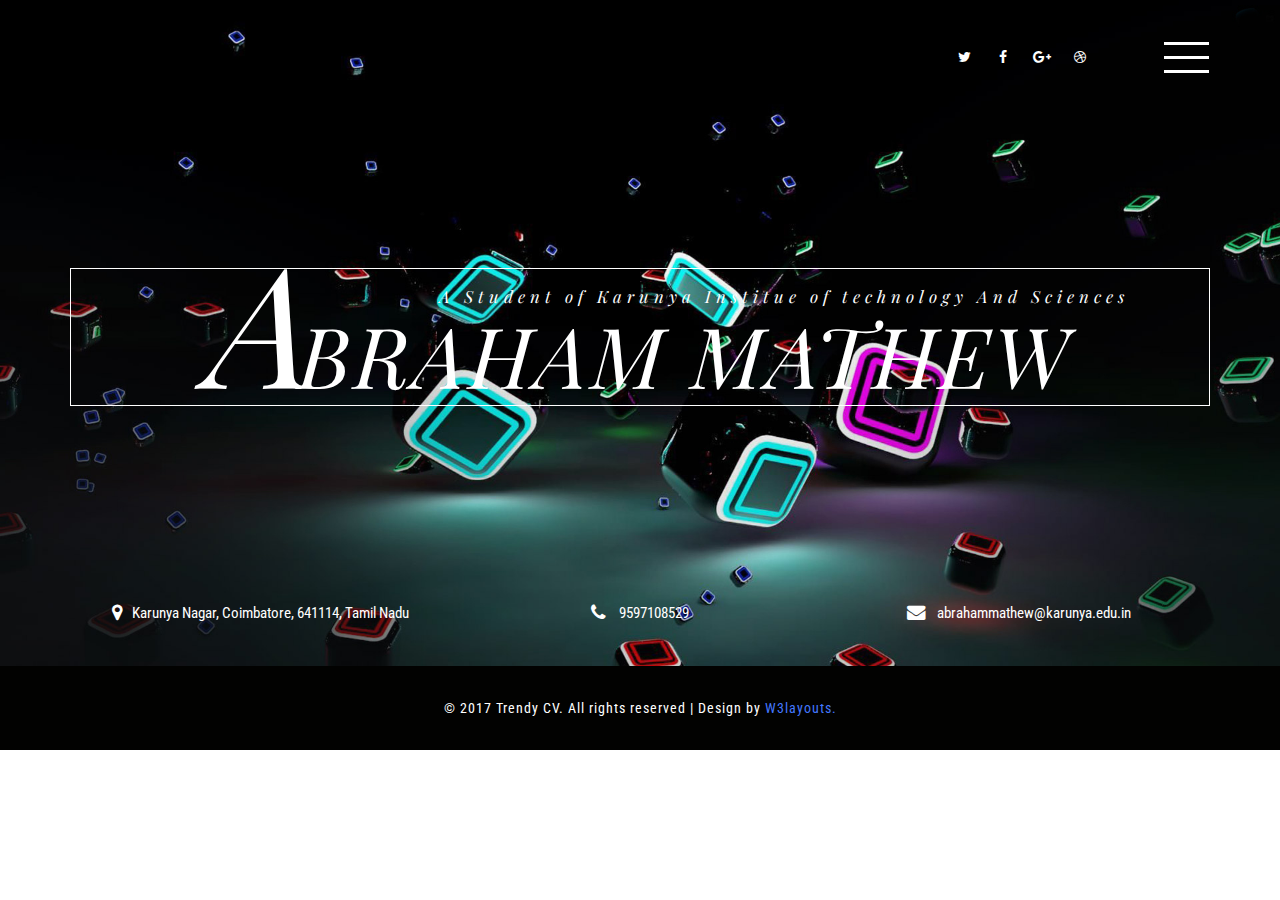
<file: index.html>
﻿<!--
Author: W3layouts
Author URL: http://w3layouts.com
License: Creative Commons Attribution 3.0 Unported
License URL: http://creativecommons.org/licenses/by/3.0/
-->
<!DOCTYPE html>
<html lang="en">
<head>
<title>My Resume | Home :: w3layouts</title>
<meta name="viewport" content="width=device-width, initial-scale=1">
<meta http-equiv="Content-Type" content="text/html; charset=utf-8" />
<meta name="keywords" content="Trendy CV Responsive web template, Bootstrap Web Templates, Flat Web Templates, Android Compatible web template, 
	SmartPhone Compatible web template, free WebDesigns for Nokia, Samsung, LG, Sony Ericsson, Motorola web design" />
<script type="application/x-javascript"> addEventListener("load", function() { setTimeout(hideURLbar, 0); }, false); function hideURLbar(){ window.scrollTo(0,1); } </script>
<!-- Custom Theme files -->
<link href="css/bootstrap.css" type="text/css" rel="stylesheet" media="all">
<link href="css/style.css" type="text/css" rel="stylesheet" media="all">   
<link href="css/font-awesome.css" rel="stylesheet"> <!-- font-awesome icons --> 
<!-- //Custom Theme files --> 
<!-- js -->
<script src="js/jquery-2.2.3.min.js"></script>  
<!-- //js -->
<!-- web-fonts -->    
<link href="//fonts.googleapis.com/css?family=Roboto+Condensed:300,300i,400,400i,700,700i" rel="stylesheet">
<link href="//fonts.googleapis.com/css?family=Playfair+Display:400,400i,700,700i,900,900i" rel="stylesheet">
<!-- //web-fonts -->
</head>
<body> 
	<!-- banner -->
	<div class="banner">
		<div class="banner-w3lsinfo"> 
			<!-- header -->
			<div class="header">
				<div class="container">
					<div class="logo">
						<h1><a href="index.html"></a></h1>
					</div> 
					<div class="menu">
						<a href="#" class="navicon"></a> 
						<div class="toggle effect-3"> 
							<ul class="toggle-menu">
								<li><a href="index.html" class="active"> Home</a></li>
								<li><a href="about.html"> About</a></li>  
                                                                <li><a href="education.html">Education</a></li>
								
								<li><a href="experience.html">Experience</a></li> 
						                <li><a href="projects.html"> Projects</a></li>							
								<li><a href="contact.html"> Contact Info</a></li>
							</ul>
						</div> 
					</div>   
					<div class="social-w3licon">
						<a href="#" class="social-button twitter"><i class="fa fa-twitter"></i></a>
						<a href="#" class="social-button facebook"><i class="fa fa-facebook"></i></a> 
						<a href="#" class="social-button google"><i class="fa fa-google-plus"></i></a> 
						<a href="#" class="social-button dribbble"><i class="fa fa-dribbble"></i></a> 
					</div>
					<div class="clearfix"> </div>
				</div>
			</div>
			<!-- //header --> 
			<!-- banner-text -->
			<div class="banner-text"> 
				<div class="container"> 
					<div class="banner-w41stext"> 
						<h2>ABRAHAM MATHEW<span>A Student of Karunya Institue of technology And Sciences
					</div> 
				</div>
			</div>
			<!-- //banner-text -->
			<div class="w3agile-address"> 
				<div class="container"> 
					<ul>
						<li><i class="fa fa-map-marker" aria-hidden="true"></i>Karunya Nagar, Coimbatore, 641114, Tamil Nadu</li>
						<li><i class="fa fa-phone" aria-hidden="true"> </i>  9597108529</li>
						<li><i class="fa fa-envelope" aria-hidden="true"></i><a href="mailto:abrahammathew@karunya.edu.in"> abrahammathew@karunya.edu.in</a></li>
					</ul>
				</div> 
			</div> 
		</div>
	</div>
	<!-- //banner -->  
	<!-- footer -->  
	<div class="w3agile-footer">
		<div class="container"> 
			<p>© 2017 Trendy CV. All rights reserved | Design by <a href="http://w3layouts.com/" target="_blank">W3layouts.</a></p>
		</div>
	</div>
	<!-- //footer --> 
	<!-- menu-js -->
	<script>
		$('.navicon').on('click', function (e) {
		  e.preventDefault();
		  $(this).toggleClass('navicon--active');
		  $('.toggle').toggleClass('toggle--active');
		});
	</script> 
	<!-- //menu-js --> 
	<!-- Bootstrap core JavaScript
    ================================================== -->
    <!-- Placed at the end of the document so the pages load faster -->
    <script src="js/bootstrap.js"></script>
</body>
</html>
</file>
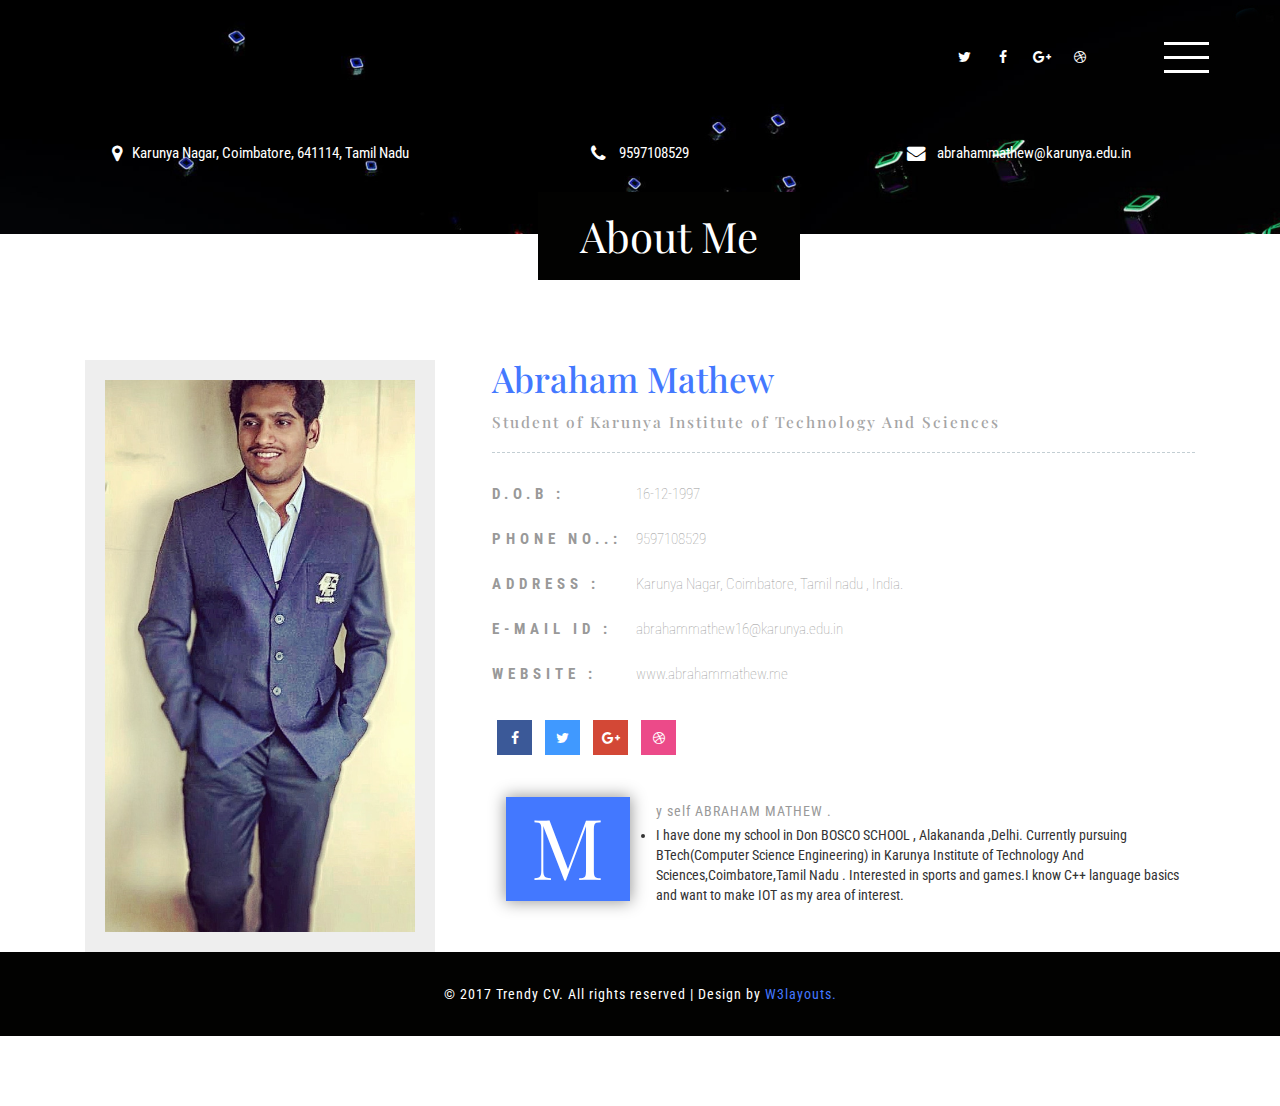
<file: about.html>
﻿<!--
Author: W3layouts
Author URL: http://w3layouts.com
License: Creative Commons Attribution 3.0 Unported
License URL: http://creativecommons.org/licenses/by/3.0/
-->
<!DOCTYPE html>
<html lang="en">
<head>
<title>My Resume | About :: w3layouts</title>
<meta name="viewport" content="width=device-width, initial-scale=1">
<meta http-equiv="Content-Type" content="text/html; charset=utf-8" />
<meta name="keywords" content="Trendy CV Responsive web template, Bootstrap Web Templates, Flat Web Templates, Android Compatible web template, 
	SmartPhone Compatible web template, free WebDesigns for Nokia, Samsung, LG, Sony Ericsson, Motorola web design" />
<script type="application/x-javascript"> addEventListener("load", function() { setTimeout(hideURLbar, 0); }, false); function hideURLbar(){ window.scrollTo(0,1); } </script>
<!-- Custom Theme files -->
<link href="css/bootstrap.css" type="text/css" rel="stylesheet" media="all">
<link href="css/style.css" type="text/css" rel="stylesheet" media="all">   
<link href="css/font-awesome.css" rel="stylesheet"> <!-- font-awesome icons --> 
<!-- //Custom Theme files --> 
<!-- js -->
<script src="js/jquery-2.2.3.min.js"></script> 
<!-- //js -->
<!-- web-fonts -->    
<link href="//fonts.googleapis.com/css?family=Roboto+Condensed:300,300i,400,400i,700,700i" rel="stylesheet">
<link href="//fonts.googleapis.com/css?family=Playfair+Display:400,400i,700,700i,900,900i" rel="stylesheet">
<!-- //web-fonts -->
</head>
<body> 
	<!-- banner -->
	<div class="banner about-w3banner">
		<div class="banner-w3lsinfo"> 
			<!-- header -->
			<div class="header">
				<div class="container">
					<div class="logo">
						<h1><a href="index.html"></a></h1>
					</div> 
					<div class="menu">
						<a href="#" class="navicon"></a> 
						<div class="toggle effect-3"> 
							<ul class="toggle-menu">
								<li><a href="index.html"> Home</a></li>
								<li><a href="about.html" class="active"> About</a></li> 
                                                                <li><a href="education.html">Education</a></li> 
								
								<li><a href="experience.html">Experience</a></li> 
				                                <li><a href="projects.html">  Projects</a></li>							
								<li><a href="contact.html"> Contact Info</a></li>
							</ul>
						</div> 
					</div>   
					<div class="social-w3licon">
						<a href="#" class="social-button twitter"><i class="fa fa-twitter"></i></a>
						<a href="#" class="social-button facebook"><i class="fa fa-facebook"></i></a> 
						<a href="#" class="social-button google"><i class="fa fa-google-plus"></i></a> 
						<a href="#" class="social-button dribbble"><i class="fa fa-dribbble"></i></a> 
					</div>
					<div class="clearfix"> </div>
				</div>
			</div>
			<!-- //header -->  
			<div class="w3agile-address"> 
				<div class="container"> 
					<ul>
						<li><i class="fa fa-map-marker" aria-hidden="true"></i>Karunya Nagar, Coimbatore, 641114, Tamil Nadu</li>
						<li><i class="fa fa-phone" aria-hidden="true"> </i>  9597108529</li>
						<li><i class="fa fa-envelope" aria-hidden="true"></i><a href="mailto:abrahammathew@karunya.edu.in"> abrahammathew@karunya.edu.in</a></li>
					</ul>
				</div> 
			</div> 
		</div>
	</div>
	<!-- //banner -->  
	<!-- about -->
	<div class="about">
		<div class="container">
			<div class="w3ls-title">
				<h2 class="agileits-title">About Me</h2>
			</div>
			<div class="about-agileinfo"> 
				<div class="col-md-4 col-sm-4 about-left ">
					<img src="images/img1.jpg" class="img-responsive" alt=""/>
				</div>
				<div class="col-md-8 col-sm-8 about-right wthree">
					<h3><span>Abraham Mathew </span></h3>
					<h4>Student of Karunya Institute of Technology And Sciences</h4>
					<ul class="address">
						<li>
							<ul class="agileits-address-text ">
								<li><b>D.O.B :</b></li>
								<li>16-12-1997</li>
							</ul>
						</li>
						<li>
							<ul class="agileits-address-text">
								<li><b>PHONE NO..: </b></li>
								<li>9597108529  </li>
                                                                
							</ul>
						</li>
						<li>
							<ul class="agileits-address-text">
								<li><b>ADDRESS :</b></li>
								<li>Karunya Nagar, Coimbatore, Tamil nadu , India.</li>
							</ul>
						</li>
						<li>
							<ul class="agileits-address-text">
								<li><b>E-MAIL ID :</b></li>
								<li><a href="mailto:example@mail.com"> abrahammathew16@karunya.edu.in</a></li>
							</ul>
						</li>
						<li>
							<ul class="agileits-address-text">
								<li><b>WEBSITE :</b></li>
								<li><a href="http://w3layouts.com">www.abrahammathew.me</a></li>
							</ul>
						</li>
					</ul> 
					<div class="social-wthree-icons">
						<ul>
							<li><a href="#" class="fa fa-facebook icon icon-border facebook"> </a></li>
							<li><a href="#" class="fa fa-twitter icon icon-border twitter"> </a></li>
							<li><a href="#" class="fa fa-google-plus icon icon-border googleplus"> </a></li>
							<li><a href="#" class="fa fa-dribbble icon icon-border dribbble"> </a></li> 
						</ul>
						<div class="clearfix"> </div>
					
				</div> 
				<div class="clearfix"> </div> 
				<div class="about-text agileits-w3layouts"> 
					<p>My self ABRAHAM MATHEW .<li>I have done my school in Don BOSCO SCHOOL , Alakananda ,Delhi. Currently pursuing BTech(Computer Science Engineering) in Karunya Institute of Technology And Sciences,Coimbatore,Tamil Nadu .
                                           Interested in sports and games.I know C++ language basics and want to make IOT as my area of interest.   </p>
				</div>
			</div> 
		</div>
	</div>
	<!-- //about -->
	<!-- footer -->  
	<div class="w3agile-footer">
		<div class="container"> 
			<p>© 2017 Trendy CV. All rights reserved | Design by <a href="http://w3layouts.com/" target="_blank">W3layouts.</a></p>
		</div>
	</div>
	<!-- //footer --> 
	<!-- menu-js -->
	<script>
		$('.navicon').on('click', function (e) {
		  e.preventDefault();
		  $(this).toggleClass('navicon--active');
		  $('.toggle').toggleClass('toggle--active');
		});
	</script> 
	<!-- //menu-js --> 
	<!-- Bootstrap core JavaScript
    ================================================== -->
    <!-- Placed at the end of the document so the pages load faster -->
    <script src="js/bootstrap.js"></script>
</body>
</html>
</file>
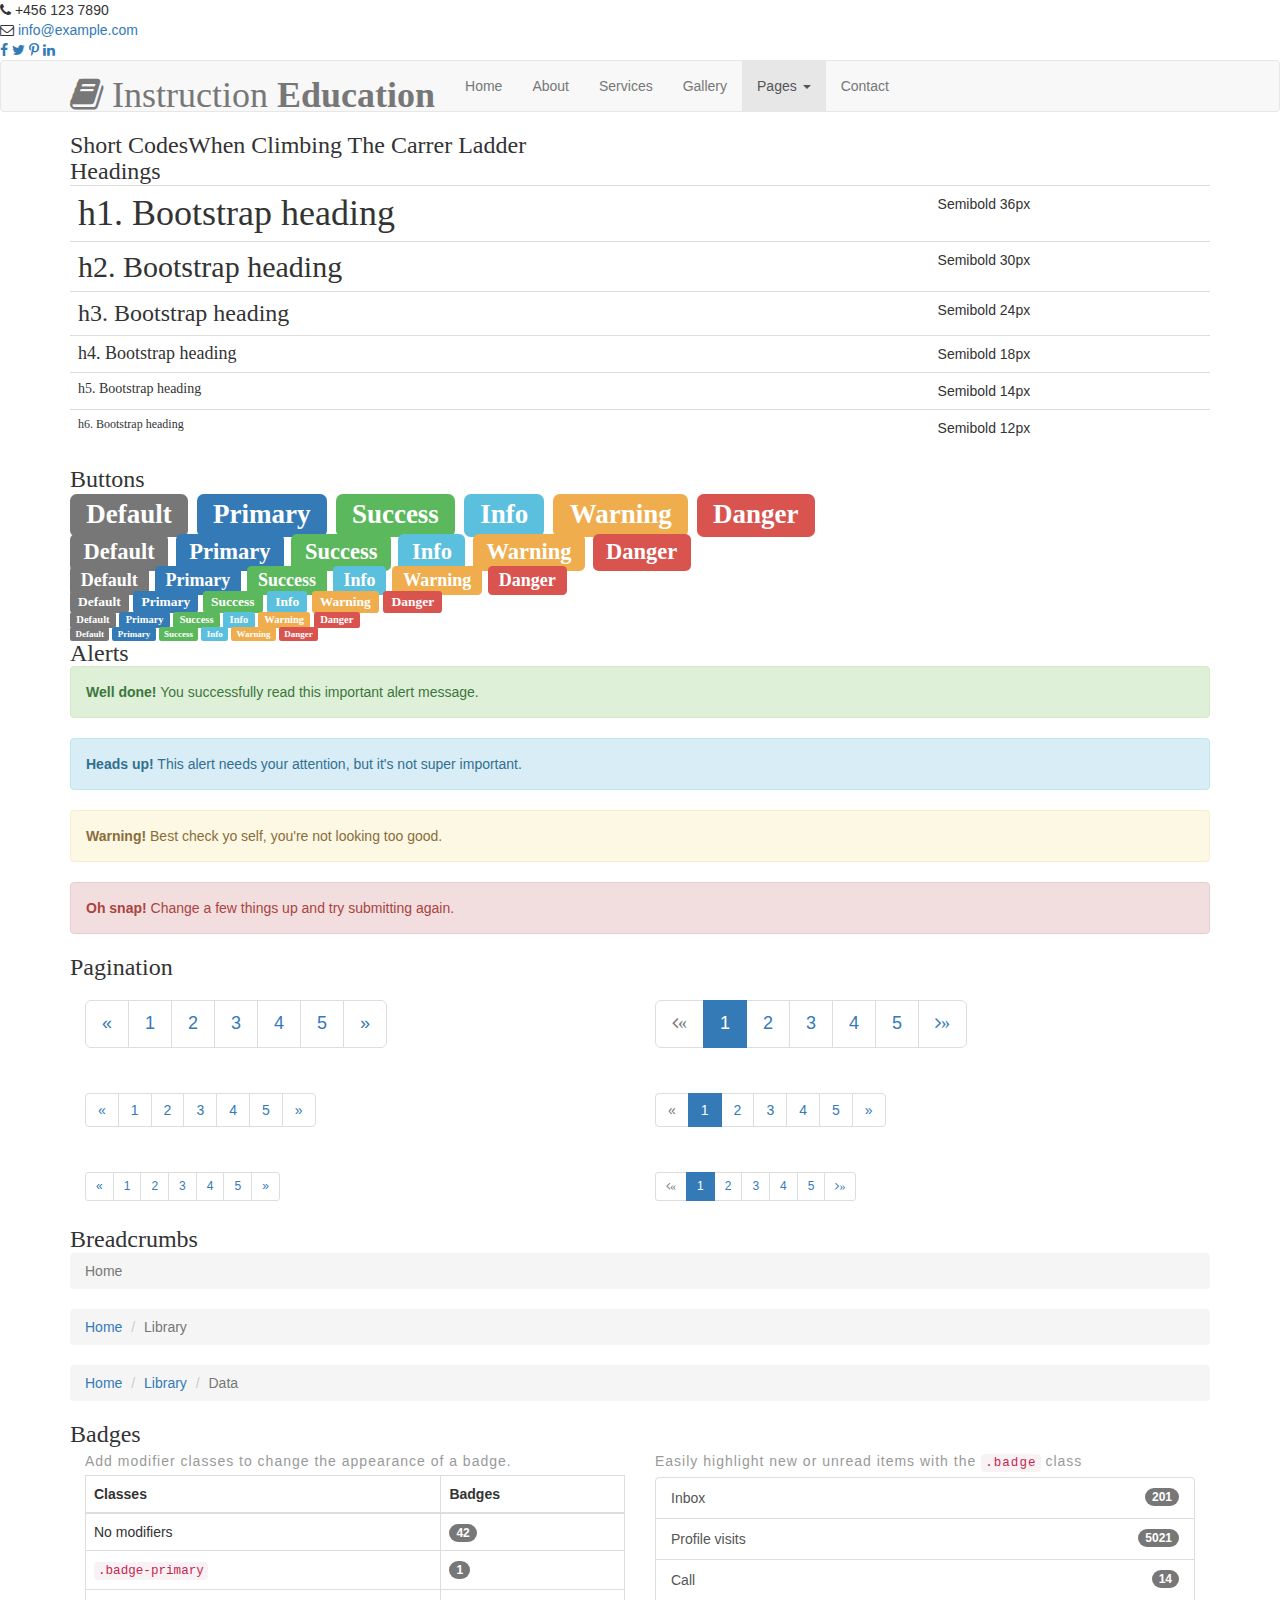
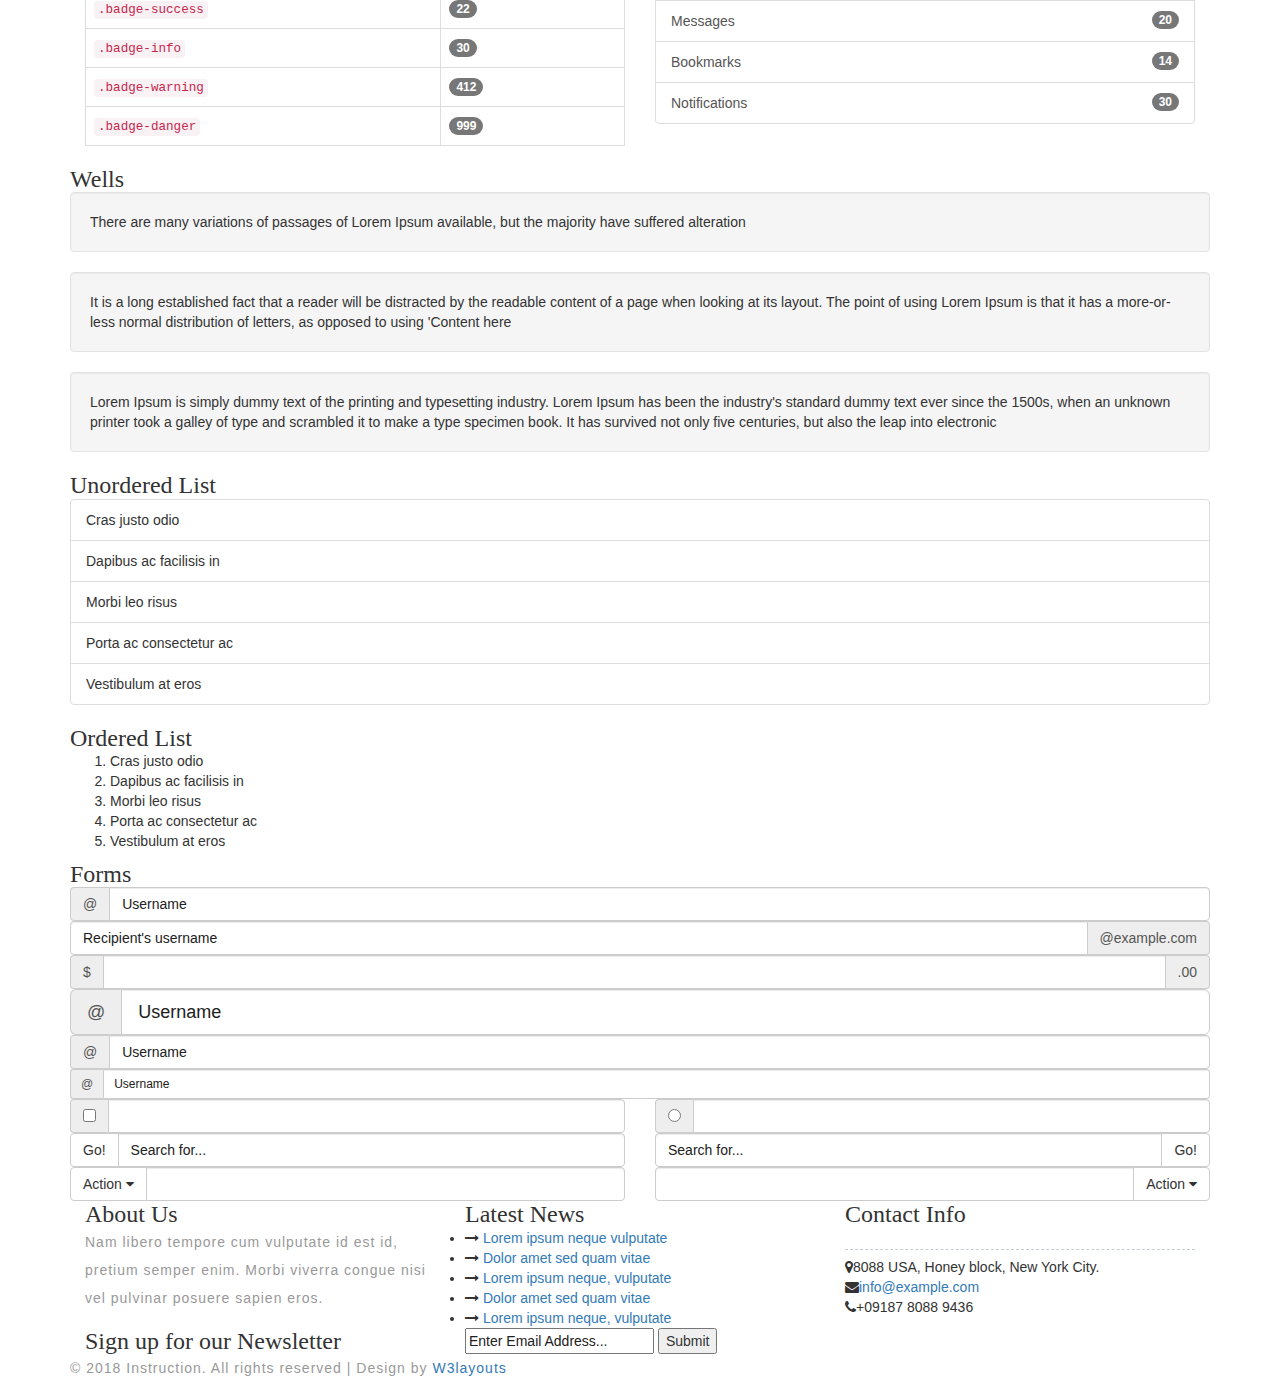
<file: codes.html>
<!--
Author: W3layouts
Author URL: http://w3layouts.com
License: Creative Commons Attribution 3.0 Unported
License URL: http://creativecommons.org/licenses/by/3.0/
-->
<!DOCTYPE html>
<html>

<head>
	<title>Instruction an Education Category Bootstrap Responsive Web Template | Codes :: w3layouts</title>
	<!--/tags -->
	<meta name="viewport" content="width=device-width, initial-scale=1">
	<meta http-equiv="Content-Type" content="text/html; charset=utf-8" />
	<meta name="keywords" content="Instruction Responsive web template, Bootstrap Web Templates, Flat Web Templates, Android Compatible web template, 
Smartphone Compatible web template, free webdesigns for Nokia, Samsung, LG, SonyEricsson, Motorola web design" />
	<script type="application/x-javascript">
		addEventListener("load", function () {
			setTimeout(hideURLbar, 0);
		}, false);

		function hideURLbar() {
			window.scrollTo(0, 1);
		}
	</script>
	<!--//tags -->
	<link href="css/bootstrap.css" rel="stylesheet" type="text/css" media="all" />
	<link href="css/style.css" rel="stylesheet" type="text/css" media="all" />
	<link href="css/font-awesome.css" rel="stylesheet">
	<!-- //for bootstrap working -->
	<link href="//fonts.googleapis.com/css?family=Work+Sans:200,300,400,500,600,700" rel="stylesheet">
	
		
</head>

<body>
	<!-- header -->
	<div class="header-1">
	<div class="agileits_top_menu">
		<div class="w3l_header_left">
				<ul>
					<li><i class="fa fa-phone" aria-hidden="true"></i> +456 123 7890</li>
					<li><i class="fa fa-envelope-o" aria-hidden="true"></i> <a href="mailto:info@example.com">info@example.com</a></li>
				</ul>
			</div>
			<div class="w3l_header_right">
				<div class="w3ls-social-icons text-left">
					<a class="facebook" href="#"><i class="fa fa-facebook"></i></a>
					<a class="twitter" href="#"><i class="fa fa-twitter"></i></a>
					<a class="pinterest" href="#"><i class="fa fa-pinterest-p"></i></a>
					<a class="linkedin" href="#"><i class="fa fa-linkedin"></i></a>
				</div>
			</div>
			<div class="clearfix"> </div>
		</div>
		<div class="content white agile-info">
			<nav class="navbar navbar-default" role="navigation">
				<div class="container">
					<div class="navbar-header">
						<button type="button" class="navbar-toggle" data-toggle="collapse" data-target="#bs-example-navbar-collapse-1">
					<span class="sr-only">Toggle navigation</span>
					<span class="icon-bar"></span>
					<span class="icon-bar"></span>
					<span class="icon-bar"></span>
				</button>
						<a class="navbar-brand" href="index.html">
							<h1><span class="fa fa-book" aria-hidden="true"></span> Instruction <label>Education</label></h1>
						</a>
					</div>
					<!--/.navbar-header-->
					<div class="collapse navbar-collapse" id="bs-example-navbar-collapse-1">
						<nav class="link-effect-2" id="link-effect-2">
							<ul class="nav navbar-nav">
								<li><a href="index.html" class="effect-3">Home</a></li>
								<li><a href="about.html" class="effect-3">About</a></li>
								<li><a href="services.html" class="effect-3">Services</a></li>
								<li><a href="gallery.html" class="effect-3">Gallery</a></li>
								<li class="dropdown active">
									<a href="#" class="dropdown-toggle effect-3" data-toggle="dropdown">Pages <b class="caret"></b></a>
									<ul class="dropdown-menu">
										<li><a href="codes.html">Codes</a></li>
										<li><a href="icons.html">Icons</a></li>
									</ul>
								</li>
								<li><a href="contact.html" class="effect-3">Contact</a></li>
							</ul>
						</nav>
					</div>
					<!--/.navbar-collapse-->
					<!--/.navbar-->
				</div>
			</nav>
		</div>
	</div>
	<!-- //header -->
	<!-- codes -->
	<div class="inner_content_info_agileits">
        <div class="container">
			<h3 class="heading-agileinfo">Short Codes<span>When Climbing The Carrer Ladder</span></h3>
            <div class="inner_sec_grids_info_w3ls">
                <div class="grid_3 grid_4 w3layouts">
                    <h3 class="hdg">Headings</h3>
                    <div class="bs-example">
                        <table class="table">
                            <tbody>
                                <tr>
                                    <td>
                                        <h1 id="h1.-bootstrap-heading">h1. Bootstrap heading<a class="anchorjs-link" href="#h1.-bootstrap-heading"><span class="anchorjs-icon"></span></a></h1>
                                    </td>
                                    <td class="type-info">Semibold 36px</td>
                                </tr>
                                <tr>
                                    <td>
                                        <h2 id="h2.-bootstrap-heading">h2. Bootstrap heading<a class="anchorjs-link" href="#h2.-bootstrap-heading"><span class="anchorjs-icon"></span></a></h2>
                                    </td>
                                    <td class="type-info">Semibold 30px</td>
                                </tr>
                                <tr>
                                    <td>
                                        <h3 id="h3.-bootstrap-heading">h3. Bootstrap heading<a class="anchorjs-link" href="#h3.-bootstrap-heading"><span class="anchorjs-icon"></span></a></h3>
                                    </td>
                                    <td class="type-info">Semibold 24px</td>
                                </tr>
                                <tr>
                                    <td>
                                        <h4 id="h4.-bootstrap-heading">h4. Bootstrap heading<a class="anchorjs-link" href="#h4.-bootstrap-heading"><span class="anchorjs-icon"></span></a></h4>
                                    </td>
                                    <td class="type-info">Semibold 18px</td>
                                </tr>
                                <tr>
                                    <td>
                                        <h5 id="h5.-bootstrap-heading">h5. Bootstrap heading<a class="anchorjs-link" href="#h5.-bootstrap-heading"><span class="anchorjs-icon"></span></a></h5>
                                    </td>
                                    <td class="type-info">Semibold 14px</td>
                                </tr>
                                <tr>
                                    <td>
                                        <h6>h6. Bootstrap heading</h6>
                                    </td>
                                    <td class="type-info">Semibold 12px</td>
                                </tr>
                            </tbody>
                        </table>
                    </div>
                </div>
                <div class="grid_3 grid_5 w3">
                    <h3>Buttons</h3>
                    <h1>
                        <a href="#"><span class="label label-default">Default</span></a>
                        <a href="#"><span class="label label-primary">Primary</span></a>
                        <a href="#"><span class="label label-success">Success</span></a>
                        <a href="#"><span class="label label-info">Info</span></a>
                        <a href="#"><span class="label label-warning">Warning</span></a>
                        <a href="#"><span class="label label-danger">Danger</span></a>
                    </h1>
                    <h2>
                        <a href="#"><span class="label label-default">Default</span></a>
                        <a href="#"><span class="label label-primary">Primary</span></a>
                        <a href="#"><span class="label label-success">Success</span></a>
                        <a href="#"><span class="label label-info">Info</span></a>
                        <a href="#"><span class="label label-warning">Warning</span></a>
                        <a href="#"><span class="label label-danger">Danger</span></a>
                    </h2>
                    <h3>
                        <a href="#"><span class="label label-default">Default</span></a>
                        <a href="#"><span class="label label-primary">Primary</span></a>
                        <a href="#"><span class="label label-success">Success</span></a>
                        <a href="#"><span class="label label-info">Info</span></a>
                        <a href="#"><span class="label label-warning">Warning</span></a>
                        <a href="#"><span class="label label-danger">Danger</span></a>
                    </h3>
                    <h4>
                        <a href="#"><span class="label label-default">Default</span></a>
                        <a href="#"><span class="label label-primary">Primary</span></a>
                        <a href="#"><span class="label label-success">Success</span></a>
                        <a href="#"><span class="label label-info">Info</span></a>
                        <a href="#"><span class="label label-warning">Warning</span></a>
                        <a href="#"><span class="label label-danger">Danger</span></a>
                    </h4>
                    <h5>
                        <a href="#"><span class="label label-default">Default</span></a>
                        <a href="#"><span class="label label-primary">Primary</span></a>
                        <a href="#"><span class="label label-success">Success</span></a>
                        <a href="#"><span class="label label-info">Info</span></a>
                        <a href="#"><span class="label label-warning">Warning</span></a>
                        <a href="#"><span class="label label-danger">Danger</span></a>
                    </h5>
                    <h6>
                        <a href="#"><span class="label label-default">Default</span></a>
                        <a href="#"><span class="label label-primary">Primary</span></a>
                        <a href="#"><span class="label label-success">Success</span></a>
                        <a href="#"><span class="label label-info">Info</span></a>
                        <a href="#"><span class="label label-warning">Warning</span></a>
                        <a href="#"><span class="label label-danger">Danger</span></a>
                    </h6>
                </div>
                <div class="grid_3 grid_5 w3ls">
                    <h3>Alerts</h3>
                    <div class="alert alert-success" role="alert">
                        <strong>Well done!</strong> You successfully read this important alert message.
                    </div>
                    <div class="alert alert-info" role="alert">
                        <strong>Heads up!</strong> This alert needs your attention, but it's not super important.
                    </div>
                    <div class="alert alert-warning" role="alert">
                        <strong>Warning!</strong> Best check yo self, you're not looking too good.
                    </div>
                    <div class="alert alert-danger" role="alert">
                        <strong>Oh snap!</strong> Change a few things up and try submitting again.
                    </div>
                </div>
                <div class="grid_3 grid_5 agileits">
                    <h3>Pagination</h3>
                    <div class="col-md-6">
                        <nav>
                            <ul class="pagination pagination-lg">
                                <li><a href="#" aria-label="Previous"><span aria-hidden="true">«</span></a></li>
                                <li><a href="#">1</a></li>
                                <li><a href="#">2</a></li>
                                <li><a href="#">3</a></li>
                                <li><a href="#">4</a></li>
                                <li><a href="#">5</a></li>
                                <li><a href="#" aria-label="Next"><span aria-hidden="true">»</span></a></li>
                            </ul>
                        </nav>
                        <nav>
                            <ul class="pagination">
                                <li><a href="#" aria-label="Previous"><span aria-hidden="true">«</span></a></li>
                                <li><a href="#">1</a></li>
                                <li><a href="#">2</a></li>
                                <li><a href="#">3</a></li>
                                <li><a href="#">4</a></li>
                                <li><a href="#">5</a></li>
                                <li><a href="#" aria-label="Next"><span aria-hidden="true">»</span></a></li>
                            </ul>
                        </nav>
                        <nav>
                            <ul class="pagination pagination-sm">
                                <li><a href="#" aria-label="Previous"><span aria-hidden="true">«</span></a></li>
                                <li><a href="#">1</a></li>
                                <li><a href="#">2</a></li>
                                <li><a href="#">3</a></li>
                                <li><a href="#">4</a></li>
                                <li><a href="#">5</a></li>
                                <li><a href="#" aria-label="Next"><span aria-hidden="true">»</span></a></li>
                            </ul>
                        </nav>
                    </div>
                    <div class="col-md-6">
                        <ul class="pagination pagination-lg">
                            <li class="disabled"><a href="#"><i class="fa fa-angle-left">«</i></a></li>
                            <li class="active"><a href="#">1</a></li>
                            <li><a href="#">2</a></li>
                            <li><a href="#">3</a></li>
                            <li><a href="#">4</a></li>
                            <li><a href="#">5</a></li>
                            <li><a href="#"><i class="fa fa-angle-right">»</i></a></li>
                        </ul>
                        <nav>
                            <ul class="pagination">
                                <li class="disabled"><a href="#" aria-label="Previous"><span aria-hidden="true">«</span></a></li>
                                <li class="active"><a href="#">1 <span class="sr-only">(current)</span></a></li>
                                <li><a href="#">2</a></li>
                                <li><a href="#">3</a></li>
                                <li><a href="#">4</a></li>
                                <li><a href="#">5</a></li>
                                <li><a href="#" aria-label="Next"><span aria-hidden="true">»</span></a></li>
                            </ul>
                        </nav>
                        <ul class="pagination pagination-sm">
                            <li class="disabled"><a href="#"><i class="fa fa-angle-left">«</i></a></li>
                            <li class="active"><a href="#">1</a></li>
                            <li><a href="#">2</a></li>
                            <li><a href="#">3</a></li>
                            <li><a href="#">4</a></li>
                            <li><a href="#">5</a></li>
                            <li><a href="#"><i class="fa fa-angle-right">»</i></a></li>
                        </ul>
                    </div>
                    <div class="clearfix"> </div>
                </div>
                <div class="grid_3 grid_5 agileinfo">
                    <h3>Breadcrumbs</h3>
                    <ol class="breadcrumb">
                        <li class="active">Home</li>
                    </ol>
                    <ol class="breadcrumb">
                        <li><a href="#">Home</a></li>
                        <li class="active">Library</li>
                    </ol>
                    <ol class="breadcrumb">
                        <li><a href="#">Home</a></li>
                        <li><a href="#">Library</a></li>
                        <li class="active">Data</li>
                    </ol>
                </div>
                <div class="grid_3 grid_5 wthree">
                    <h3>Badges</h3>
                    <div class="col-md-6 agileits-w3layouts">
                        <p>Add modifier classes to change the appearance of a badge.</p>
                        <table class="table table-bordered">
                            <thead>
                                <tr>
                                    <th>Classes</th>
                                    <th>Badges</th>
                                </tr>
                            </thead>
                            <tbody>
                                <tr>
                                    <td>No modifiers</td>
                                    <td><span class="badge">42</span></td>
                                </tr>
                                <tr>
                                    <td><code>.badge-primary</code></td>
                                    <td><span class="badge badge-primary">1</span></td>
                                </tr>
                                <tr>
                                    <td><code>.badge-success</code></td>
                                    <td><span class="badge badge-success">22</span></td>
                                </tr>
                                <tr>
                                    <td><code>.badge-info</code></td>
                                    <td><span class="badge badge-info">30</span></td>
                                </tr>
                                <tr>
                                    <td><code>.badge-warning</code></td>
                                    <td><span class="badge badge-warning">412</span></td>
                                </tr>
                                <tr>
                                    <td><code>.badge-danger</code></td>
                                    <td><span class="badge badge-danger">999</span></td>
                                </tr>
                            </tbody>
                        </table>
                    </div>
                    <div class="col-md-6 w3-agileits">
                        <p>Easily highlight new or unread items with the <code>.badge</code> class</p>
                        <div class="list-group list-group-alternate">
                            <a href="#" class="list-group-item"><span class="badge">201</span> <i class="ti ti-email"></i> Inbox </a>
                            <a href="#" class="list-group-item"><span class="badge badge-primary">5021</span> <i class="ti ti-eye"></i> Profile visits </a>
                            <a href="#" class="list-group-item"><span class="badge">14</span> <i class="ti ti-headphone-alt"></i> Call </a>
                            <a href="#" class="list-group-item"><span class="badge">20</span> <i class="ti ti-comments"></i> Messages </a>
                            <a href="#" class="list-group-item"><span class="badge badge-warning">14</span> <i class="ti ti-bookmark"></i> Bookmarks </a>
                            <a href="#" class="list-group-item"><span class="badge badge-danger">30</span> <i class="ti ti-bell"></i> Notifications </a>
                        </div>
                    </div>
                    <div class="clearfix"> </div>
                </div>
                <div class="grid_3 grid_5 agile">
                    <h3>Wells</h3>
                    <div class="well">
                        There are many variations of passages of Lorem Ipsum available, but the majority have suffered alteration
                    </div>
                    <div class="well">
                        It is a long established fact that a reader will be distracted by the readable content of a page when looking at its layout.
                        The point of using Lorem Ipsum is that it has a more-or-less normal distribution of letters, as opposed
                        to using 'Content here
                    </div>
                    <div class="well">
                        Lorem Ipsum is simply dummy text of the printing and typesetting industry. Lorem Ipsum has been the industry's standard dummy
                        text ever since the 1500s, when an unknown printer took a galley of type and scrambled it to make
                        a type specimen book. It has survived not only five centuries, but also the leap into electronic
                    </div>
                </div>
                <h3 class="bars">Unordered List</h3>
                <ul class="list-group w3-agile">
                    <li class="list-group-item">Cras justo odio</li>
                    <li class="list-group-item">Dapibus ac facilisis in</li>
                    <li class="list-group-item">Morbi leo risus</li>
                    <li class="list-group-item">Porta ac consectetur ac</li>
                    <li class="list-group-item">Vestibulum at eros</li>
                </ul>
                <h3 class="bars">Ordered List</h3>
                <ol>
                    <li class="list-group-item1">Cras justo odio</li>
                    <li class="list-group-item1">Dapibus ac facilisis in</li>
                    <li class="list-group-item1">Morbi leo risus</li>
                    <li class="list-group-item1">Porta ac consectetur ac</li>
                    <li class="list-group-item1">Vestibulum at eros</li>
                </ol>
                <h3 class="bars">Forms</h3>
                <div class="input-group w3_w3layouts">
                    <span class="input-group-addon" id="basic-addon1">@</span>
                    <input type="text" class="form-control" placeholder="Username" aria-describedby="basic-addon1">
                </div>
                <div class="input-group w3_w3layouts">
                    <input type="text" class="form-control" placeholder="Recipient's username" aria-describedby="basic-addon2">
                    <span class="input-group-addon" id="basic-addon2">@example.com</span>
                </div>
                <div class="input-group w3_w3layouts">
                    <span class="input-group-addon">$</span>
                    <input type="text" class="form-control" aria-label="Amount (to the nearest dollar)">
                    <span class="input-group-addon">.00</span>
                </div>
                <div class="input-group input-group-lg w3_w3layouts">
                    <span class="input-group-addon" id="sizing-addon1">@</span>
                    <input type="text" class="form-control" placeholder="Username" aria-describedby="sizing-addon1">
                </div>
                <div class="input-group w3_w3layouts">
                    <span class="input-group-addon" id="sizing-addon2">@</span>
                    <input type="text" class="form-control" placeholder="Username" aria-describedby="sizing-addon2">
                </div>
                <div class="input-group input-group-sm w3_w3layouts">
                    <span class="input-group-addon" id="sizing-addon3">@</span>
                    <input type="text" class="form-control" placeholder="Username" aria-describedby="sizing-addon3">
                </div>
                <div class="row">
                    <div class="col-lg-6 in-gp-tl">
                        <div class="input-group">
                            <span class="input-group-addon">
							<input type="checkbox" aria-label="...">
						</span>
                            <input type="text" class="form-control" aria-label="...">
                        </div>
                        <!-- /input-group -->
                    </div>
                    <!-- /.col-lg-6 -->
                    <div class="col-lg-6 in-gp-tb">
                        <div class="input-group">
                            <span class="input-group-addon">
							<input type="radio" aria-label="...">
						</span>
                            <input type="text" class="form-control" aria-label="...">
                        </div>
                        <!-- /input-group -->
                    </div>
                    <!-- /.col-lg-6 -->
                </div>
                <!-- /.row -->
                <div class="row">
                    <div class="col-lg-6 in-gp-tl">
                        <div class="input-group">
                            <span class="input-group-btn">
							<button class="btn btn-default" type="button">Go!</button>
						</span>
                            <input type="text" class="form-control" placeholder="Search for...">
                        </div>
                        <!-- /input-group -->
                    </div>
                    <!-- /.col-lg-6 -->
                    <div class="col-lg-6 in-gp-tb">
                        <div class="input-group">
                            <input type="text" class="form-control" placeholder="Search for...">
                            <span class="input-group-btn">
							<button class="btn btn-default" type="button">Go!</button>
						</span>
                        </div>
                        <!-- /input-group -->
                    </div>
                    <!-- /.col-lg-6 -->
                </div>
                <!-- /.row -->
                <div class="row">
                    <div class="col-lg-6 in-gp-tl">
                        <div class="input-group">
                            <div class="input-group-btn">
                                <button type="button" class="btn btn-default dropdown-toggle" data-toggle="dropdown" aria-haspopup="true" aria-expanded="false">Action <span class="fa fa-caret-down"></span></button>
                                <ul class="dropdown-menu">
                                    <li><a href="#">Action</a></li>
                                    <li><a href="#">Another action</a></li>
                                    <li><a href="#">Something else here</a></li>
                                    <li role="separator" class="divider"></li>
                                    <li><a href="#">Separated link</a></li>
                                </ul>
                            </div>
                            <!-- /btn-group -->
                            <input type="text" class="form-control" aria-label="...">
                        </div>
                        <!-- /input-group -->
                    </div>
                    <!-- /.col-lg-6 -->
                    <div class="col-lg-6 in-gp-tb">
                        <div class="input-group">
                            <input type="text" class="form-control" aria-label="...">
                            <div class="input-group-btn">
                                <button type="button" class="btn btn-default dropdown-toggle" data-toggle="dropdown" aria-haspopup="true" aria-expanded="false">Action <span class="fa fa-caret-down"></span></button>
                                <ul class="dropdown-menu dropdown-menu-right">
                                    <li><a href="#">Action</a></li>
                                    <li><a href="#">Another action</a></li>
                                    <li><a href="#">Something else here</a></li>
                                    <li role="separator" class="divider"></li>
                                    <li><a href="#">Separated link</a></li>
                                </ul>
                            </div>
                            <!-- /btn-group -->
                        </div>
                        <!-- /input-group -->
                    </div>
                    <!-- /.col-lg-6 -->
                </div>

            </div>
        </div>
    </div>
	<!-- //codes -->
	<!-- footer -->
	<div class="footer_top_agileits">
		<div class="container">
			<div class="col-md-4 footer_grid">
				<h3>About Us</h3>
				<p>Nam libero tempore cum vulputate id est id, pretium semper enim. Morbi viverra congue nisi vel pulvinar posuere sapien
					eros.
				</p>
			</div>
			<div class="col-md-4 footer_grid">
				<h3>Latest News</h3>
				<ul class="footer_grid_list">
					<li><i class="fa fa-long-arrow-right" aria-hidden="true"></i>
						<a href="#" data-toggle="modal" data-target="#myModal">Lorem ipsum neque vulputate </a>
					</li>
					<li><i class="fa fa-long-arrow-right" aria-hidden="true"></i>
						<a href="#" data-toggle="modal" data-target="#myModal">Dolor amet sed quam vitae</a>
					</li>
					<li><i class="fa fa-long-arrow-right" aria-hidden="true"></i>
						<a href="#" data-toggle="modal" data-target="#myModal">Lorem ipsum neque, vulputate </a>
					</li>
					<li><i class="fa fa-long-arrow-right" aria-hidden="true"></i>
						<a href="#" data-toggle="modal" data-target="#myModal">Dolor amet sed quam vitae</a>
					</li>
					<li><i class="fa fa-long-arrow-right" aria-hidden="true"></i>
						<a href="#" data-toggle="modal" data-target="#myModal">Lorem ipsum neque, vulputate </a>
					</li>
				</ul>
			</div>
			<div class="col-md-4 footer_grid">
				<h3>Contact Info</h3>
				<ul class="address">
					<li><i class="fa fa-map-marker" aria-hidden="true"></i>8088 USA, Honey block, <span>New York City.</span></li>
					<li><i class="fa fa-envelope" aria-hidden="true"></i><a href="mailto:info@example.com">info@example.com</a></li>
					<li><i class="fa fa-phone" aria-hidden="true"></i>+09187 8088 9436</li>
				</ul>
			</div>
			<div class="clearfix"> </div>
			<div class="footer_grids">
				<div class="col-md-4 footer_grid_left">
					<h3>Sign up for our Newsletter</h3>
				</div>
				<div class="col-md-8 footer_grid_right">

					<form action="#" method="post">
						<input type="email" name="Email" placeholder="Enter Email Address..." required="">
						<input type="submit" value="Submit">
					</form>
				</div>
				<div class="clearfix"> </div>
			</div>
		</div>
	</div>
	<div class="footer_w3ls">
		<div class="container">
					<div class="footer_bottom1">
						<p>© 2018 Instruction. All rights reserved | Design by <a href="http://w3layouts.com">W3layouts</a></p>
					</div>
		</div>
	</div>
	<!-- //footer -->
<!-- modal -->
	<div class="modal about-modal fade" id="myModal" tabindex="-1" role="dialog">
		<div class="modal-dialog" role="document">
			<div class="modal-content">
				<div class="modal-header"> 
					<button type="button" class="close" data-dismiss="modal" aria-label="Close"><span aria-hidden="true">&times;</span></button>						
					<h4 class="modal-title">Instruction</h4>
				</div> 
				<div class="modal-body">
					<div class="agileits-w3layouts-info">
						<img src="images/g12.jpg" class="img-responsive" alt="" />
						<p>Duis venenatis, turpis eu bibendum porttitor, sapien quam ultricies tellus, ac rhoncus risus odio eget nunc. Pellentesque ac fermentum diam. Integer eu facilisis nunc, a iaculis felis. Pellentesque pellentesque tempor enim, in dapibus turpis porttitor quis. Suspendisse ultrices hendrerit massa. Nam id metus id tellus ultrices ullamcorper.  Cras tempor massa luctus, varius lacus sit amet, blandit lorem. Duis auctor in tortor sed tristique. Proin sed finibus sem</p>
					</div>
				</div>
			</div>
		</div>
	</div>
	<!-- //modal -->
	<a href="#home" class="scroll" id="toTop" style="display: block;"> <span id="toTopHover" style="opacity: 1;"> </span></a>
	<!-- js -->
	<script type="text/javascript" src="js/jquery-2.1.4.min.js"></script>
	<script type="text/javascript" src="js/bootstrap.js"></script>
</body>
</html>
</file>
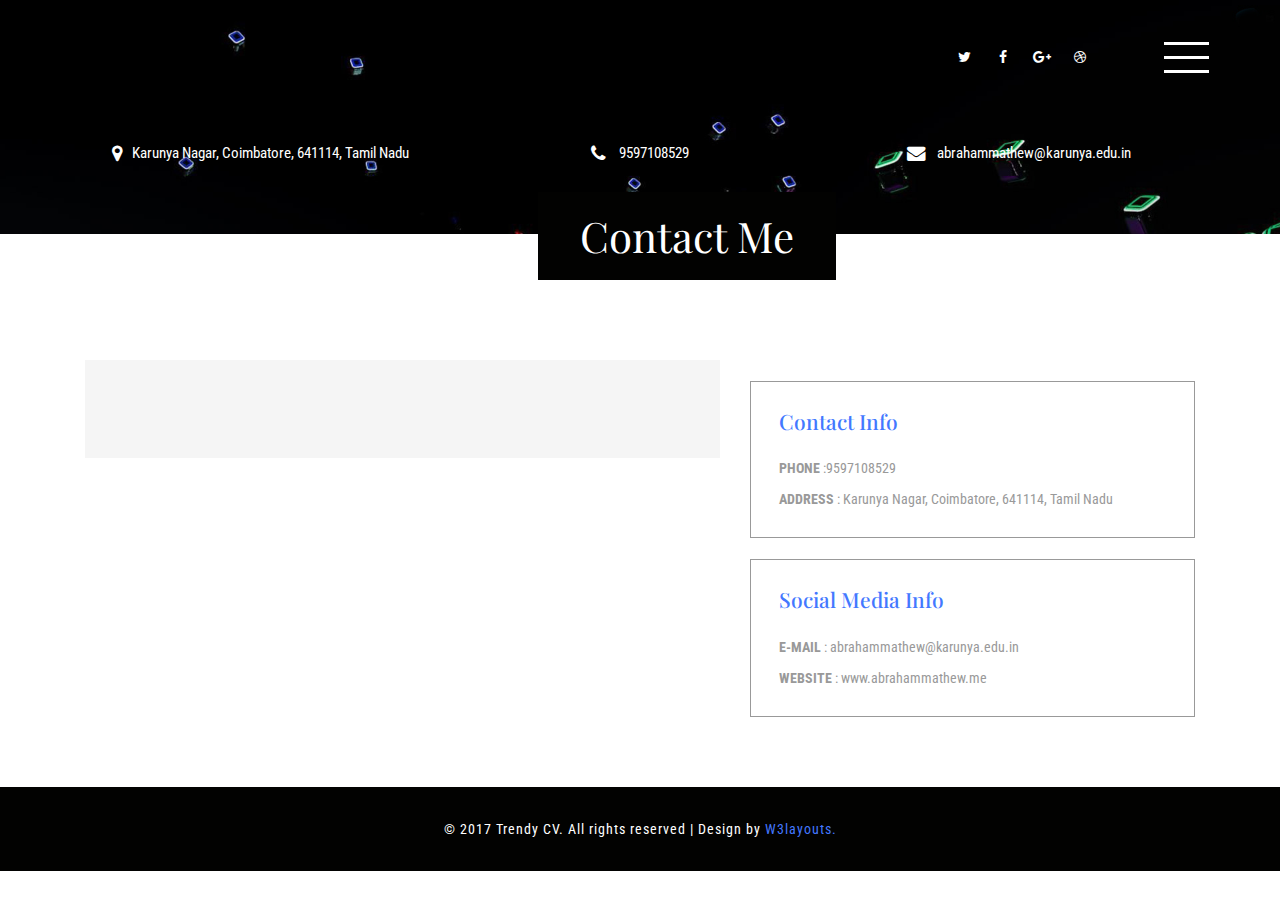
<file: contact.html>
﻿<!--
Author: W3layouts
Author URL: http://w3layouts.com
License: Creative Commons Attribution 3.0 Unported
License URL: http://creativecommons.org/licenses/by/3.0/
-->
<!DOCTYPE html>
<html lang="en">
<head>
<title>My Resume | Contact :: w3layouts</title>
<meta name="viewport" content="width=device-width, initial-scale=1">
<meta http-equiv="Content-Type" content="text/html; charset=utf-8" />
<meta name="keywords" content="Trendy CV Responsive web template, Bootstrap Web Templates, Flat Web Templates, Android Compatible web template, 
	SmartPhone Compatible web template, free WebDesigns for Nokia, Samsung, LG, Sony Ericsson, Motorola web design" />
<script type="application/x-javascript"> addEventListener("load", function() { setTimeout(hideURLbar, 0); }, false); function hideURLbar(){ window.scrollTo(0,1); } </script>
<!-- Custom Theme files -->
<link href="css/bootstrap.css" type="text/css" rel="stylesheet" media="all">
<link href="css/style.css" type="text/css" rel="stylesheet" media="all">   
<link href="css/font-awesome.css" rel="stylesheet"> <!-- font-awesome icons --> 
<!-- //Custom Theme files --> 
<!-- js -->
<script src="js/jquery-2.2.3.min.js"></script>  
<!-- //js -->
<!-- web-fonts -->    
<link href="//fonts.googleapis.com/css?family=Roboto+Condensed:300,300i,400,400i,700,700i" rel="stylesheet">
<link href="//fonts.googleapis.com/css?family=Playfair+Display:400,400i,700,700i,900,900i" rel="stylesheet">
<!-- //web-fonts -->
</head>
<body> 
	<!-- banner -->
	<div class="banner about-w3banner">
		<div class="banner-w3lsinfo"> 
			<!-- header -->
			<div class="header">
				<div class="container">
					<div class="logo">
						<h1><a href="index.html"></a></h1>
					</div> 
					<div class="menu">
						<a href="#" class="navicon"></a> 
						<div class="toggle effect-3"> 
							<ul class="toggle-menu">
								<li><a href="index.html"> Home</a></li>
								<li><a href="about.html"> About</a></li>  
								<li><a href="education.html">Education</a></li>
								<li><a href="experience.html">Experience</a></li> 
								<li><a href="projects.html"> Projects</a></li>							
								<li><a href="contact.html" class="active"> Contact Info</a></li>
							</ul>
						</div> 
					</div>   
					<div class="social-w3licon">
						<a href="#" class="social-button twitter"><i class="fa fa-twitter"></i></a>
						<a href="#" class="social-button facebook"><i class="fa fa-facebook"></i></a> 
						<a href="#" class="social-button google"><i class="fa fa-google-plus"></i></a> 
						<a href="#" class="social-button dribbble"><i class="fa fa-dribbble"></i></a> 
					</div>
					<div class="clearfix"> </div>
				</div>
			</div>
			<!-- //header -->  
			<div class="w3agile-address"> 
				<div class="container"> 
					<ul>
						<li><i class="fa fa-map-marker" aria-hidden="true"></i>Karunya Nagar, Coimbatore, 641114, Tamil Nadu</li>
						<li><i class="fa fa-phone" aria-hidden="true"> </i>  9597108529</li>
						<li><i class="fa fa-envelope" aria-hidden="true"></i><a href="mailto:abrahammathew@karunya.edu.in"> abrahammathew@karunya.edu.in</a></li>
					</ul>
				</div> 
			</div> 
		</div>
	</div>
	<!-- //banner -->  
	<!-- contact -->
	<div class="about contact">
		<div class="container">
			<div class="w3ls-title">
				<h2 class="agileits-title">Contact Me</h2>
			</div>
			<div class="contact-agileinfo">
				<div class="col-md-7 w3agile-contact-grids">
					<div class="ctact-w3left">
						<form action="#" method="post">
							<span>
								
						</form>
					</div>
				</div> 
				<div class="col-md-5 w3agile-contact-grids"> 
					<p></p>
					<div class="profile-grids">  
						<h5>Contact Info</h5>
						<ul> 
							<li> 
								<b>PHONE</b> :9597108529
							</li> 
							
							<li> 
								<b>ADDRESS</b> : Karunya Nagar, Coimbatore, 641114, Tamil Nadu
							</li>
						</ul>
					</div>
					<div class="profile-grids">  
						<h5>Social Media Info</h5>
						<ul> 
							<li> 
								<b>E-MAIL</b> : <a href="mailto:abrahammathew@karunya.edu.in"> abrahammathew@karunya.edu.in</a>
							</li>
							<li> 
								<b>WEBSITE</b> : <a href="#">www.abrahammathew.me</a>
							</li>
							
						</ul>
					</div>
					<div class="clearfix"> </div> 
				</div>
				<div class="clearfix"> </div>
			</div>
		</div>
	</div>
	<!-- //contact -->
	<!-- footer -->  
	<div class="w3agile-footer">
		<div class="container"> 
			<p>© 2017 Trendy CV. All rights reserved | Design by <a href="http://w3layouts.com/" target="_blank">W3layouts.</a></p>
		</div>
	</div>
	<!-- //footer --> 
	<!-- menu-js -->
	<script>
		$('.navicon').on('click', function (e) {
		  e.preventDefault();
		  $(this).toggleClass('navicon--active');
		  $('.toggle').toggleClass('toggle--active');
		});
	</script> 
	<!-- //menu-js --> 
	<!-- Bootstrap core JavaScript
    ================================================== -->
    <!-- Placed at the end of the document so the pages load faster -->
    <script src="js/bootstrap.js"></script>
</body>
</html>
</file>
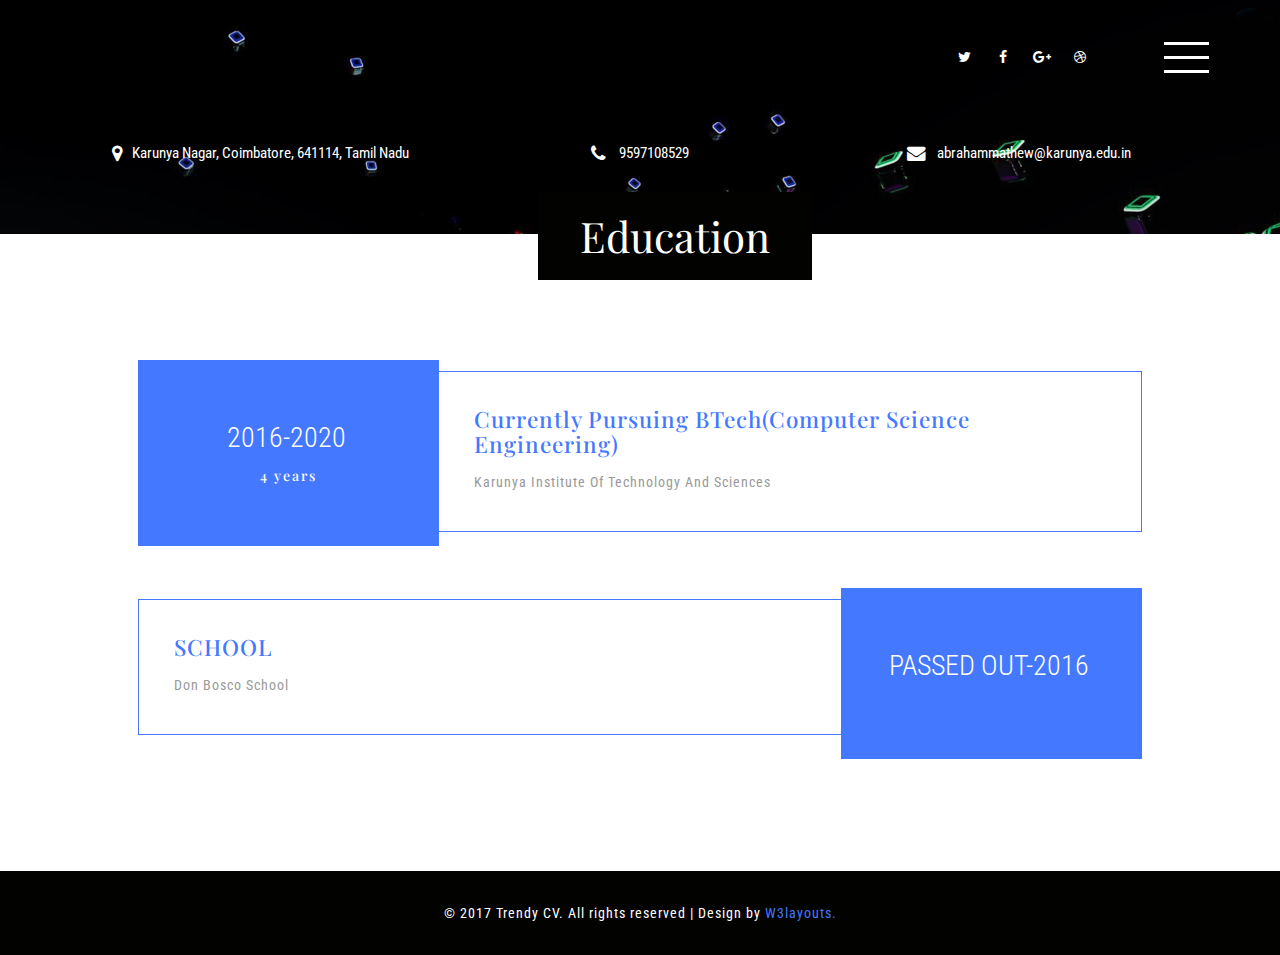
<file: education.html>
﻿ <!--
Author: W3layouts
Author URL: http://w3layouts.com
License: Creative Commons Attribution 3.0 Unported
License URL: http://creativecommons.org/licenses/by/3.0/
-->
<!DOCTYPE html>
<html lang="en">
<head>
<title>My Resume| Education :: w3layouts</title>
<meta name="viewport" content="width=device-width, initial-scale=1">
<meta http-equiv="Content-Type" content="text/html; charset=utf-8" />
<meta name="keywords" content="Trendy CV Responsive web template, Bootstrap Web Templates, Flat Web Templates, Android Compatible web template, 
	SmartPhone Compatible web template, free WebDesigns for Nokia, Samsung, LG, Sony Ericsson, Motorola web design" />
<script type="application/x-javascript"> addEventListener("load", function() { setTimeout(hideURLbar, 0); }, false); function hideURLbar(){ window.scrollTo(0,1); } </script>
<!-- Custom Theme files -->
<link href="css/bootstrap.css" type="text/css" rel="stylesheet" media="all">
<link href="css/style.css" type="text/css" rel="stylesheet" media="all">   
<link href="css/font-awesome.css" rel="stylesheet"> <!-- font-awesome icons --> 
<!-- //Custom Theme files --> 
<!-- js -->
<script src="js/jquery-2.2.3.min.js"></script>  
<!-- //js -->
<!-- web-fonts -->    
<link href="//fonts.googleapis.com/css?family=Roboto+Condensed:300,300i,400,400i,700,700i" rel="stylesheet">
<link href="//fonts.googleapis.com/css?family=Playfair+Display:400,400i,700,700i,900,900i" rel="stylesheet">
<!-- //web-fonts -->
</head>
<body> 
	<!-- banner -->
	<div class="banner about-w3banner">
		<div class="banner-w3lsinfo"> 
			<!-- header -->
			<div class="header">
				<div class="container">
					<div class="logo">
						<h1><a href="index.html"></a></h1>
					</div> 
					<div class="menu">
						<a href="#" class="navicon"></a> 
						<div class="toggle effect-3"> 
							<ul class="toggle-menu">
								<li><a href="index.html"> Home</a></li>
								<li><a href="about.html"> About</a></li>  
								<li><a href="education.html" class="active"> Education</a></li>
                                                               
								<li><a href="experience.html"> Experience</a></li> 
                                                                <li><a href="projects.html"> Projects</a></li>							
								<li><a href="contact.html"> Contact Info</a></li>
							</ul>
						</div> 
					</div>   
					<div class="social-w3licon">
						<a href="#" class="social-button twitter"><i class="fa fa-twitter"></i></a>
						<a href="#" class="social-button facebook"><i class="fa fa-facebook"></i></a> 
						<a href="#" class="social-button google"><i class="fa fa-google-plus"></i></a> 
						<a href="#" class="social-button dribbble"><i class="fa fa-dribbble"></i></a> 
					</div>
					<div class="clearfix"> </div>
				</div>
			</div>
			<!-- //header -->  
			<div class="w3agile-address"> 
				<div class="container"> 
					<ul>
						<li><i class="fa fa-map-marker" aria-hidden="true"></i>Karunya Nagar, Coimbatore, 641114, Tamil Nadu</li>
						<li><i class="fa fa-phone" aria-hidden="true"> </i> 9597108529 </li>
						<li><i class="fa fa-envelope" aria-hidden="true"></i><a href="mailto:abrahammathew@karunya.edu.in"> abrahammathew@karunya.edu.in</a></li>
					</ul>
				</div> 
			</div> 
		</div>
	</div>
	<!-- //banner -->  
	<!-- education -->
	<div class="about education">
		<div class="container">
			<div class="w3ls-title">
				<h2 class="agileits-title">Education</h2>
			</div>
			<div class="w3-agileits-expinfo">    
				<div class="experience-grids">
					<div class="experience-left">
						<h6>2016-2020<span></span> </h6>
						<h5>4 years </h5>
					</div>
					<div class="experience-right">
						<h4>Currently Pursuing BTech(Computer Science Engineering)</h4>
						<p>Karunya Institute Of Technology And Sciences</p>
					</div>
					<div class="clearfix"> </div>
				</div> 
				<div class="experience-grids experience-grids-btm">
					<div class="experience-left">
						<h6>Passed out-2016<span></span></h6>
						<h5> </h5>
					</div>
					<div class="experience-right">
						<h4>SCHOOL</h4>
						<p>Don Bosco School</p>
					</div>
					<div class="clearfix"> </div>
				</div>  
				
					<div class="clearfix"> </div>
				</div> 
			</div>
		</div>
	</div>
	<!-- //education -->
	<!-- footer -->  
	<div class="w3agile-footer">
		<div class="container"> 
			<p>© 2017 Trendy CV. All rights reserved | Design by <a href="http://w3layouts.com/" target="_blank">W3layouts.</a></p>
		</div>
	</div>
	<!-- //footer --> 
	<!-- menu-js -->
	<script>
		$('.navicon').on('click', function (e) {
		  e.preventDefault();
		  $(this).toggleClass('navicon--active');
		  $('.toggle').toggleClass('toggle--active');
		});
	</script> 
	<!-- //menu-js --> 
	<!-- Bootstrap core JavaScript
    ================================================== -->
    <!-- Placed at the end of the document so the pages load faster -->
    <script src="js/bootstrap.js"></script>
</body>
</html>
</file>
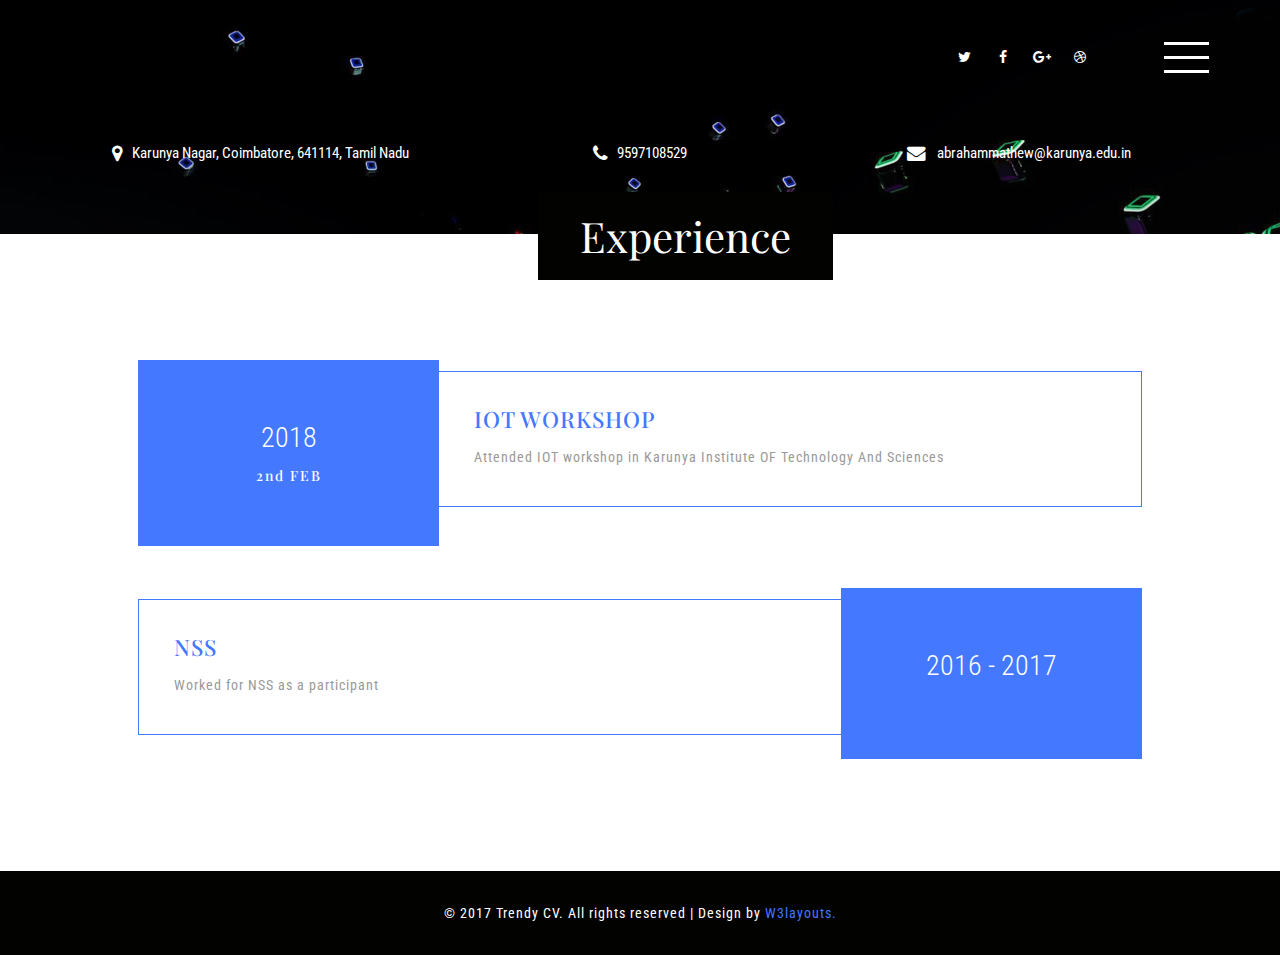
<file: experience.html>
﻿<!--
Author: W3layouts
Author URL: http://w3layouts.com
License: Creative Commons Attribution 3.0 Unported
License URL: http://creativecommons.org/licenses/by/3.0/
-->
<!DOCTYPE html>
<html lang="en">
<head>
<title>My Resume| Experience :: w3layouts</title>
<meta name="viewport" content="width=device-width, initial-scale=1">
<meta http-equiv="Content-Type" content="text/html; charset=utf-8" />
<meta name="keywords" content="Trendy CV Responsive web template, Bootstrap Web Templates, Flat Web Templates, Android Compatible web template, 
	SmartPhone Compatible web template, free WebDesigns for Nokia, Samsung, LG, Sony Ericsson, Motorola web design" />
<script type="application/x-javascript"> addEventListener("load", function() { setTimeout(hideURLbar, 0); }, false); function hideURLbar(){ window.scrollTo(0,1); } </script>
<!-- Custom Theme files -->
<link href="css/bootstrap.css" type="text/css" rel="stylesheet" media="all">
<link href="css/style.css" type="text/css" rel="stylesheet" media="all">   
<link href="css/font-awesome.css" rel="stylesheet"> <!-- font-awesome icons --> 
<!-- //Custom Theme files --> 
<!-- js -->
<script src="js/jquery-2.2.3.min.js"></script>  
<!-- //js -->
<!-- web-fonts -->    
<link href="//fonts.googleapis.com/css?family=Roboto+Condensed:300,300i,400,400i,700,700i" rel="stylesheet">
<link href="//fonts.googleapis.com/css?family=Playfair+Display:400,400i,700,700i,900,900i" rel="stylesheet">
<!-- //web-fonts -->
</head>
<body> 
	<!-- banner -->
	<div class="banner about-w3banner">
		<div class="banner-w3lsinfo"> 
			<!-- header -->
			<div class="header">
				<div class="container">
					<div class="logo">
						<h1><a href="index.html"></a></h1>
					</div> 
					<div class="menu">
						<a href="#" class="navicon"></a> 
						<div class="toggle effect-3"> 
							<ul class="toggle-menu">
								<li><a href="index.html"> Home</a></li>
								<li><a href="about.html"> About</a></li>  
								<li><a href="education.html">Education</a></li>
								<li><a href="experience.html" class="active">Experience</a></li> 
								<li><a href="projects.html"> Projects</a></li>							
								<li><a href="contact.html"> Contact Info</a></li>
							</ul>
						</div> 
					</div>   
					<div class="social-w3licon">
						<a href="#" class="social-button twitter"><i class="fa fa-twitter"></i></a>
						<a href="#" class="social-button facebook"><i class="fa fa-facebook"></i></a> 
						<a href="#" class="social-button google"><i class="fa fa-google-plus"></i></a> 
						<a href="#" class="social-button dribbble"><i class="fa fa-dribbble"></i></a> 
					</div>
					<div class="clearfix"> </div>
				</div>
			</div>
			<!-- //header -->  
			<div class="w3agile-address"> 
				<div class="container"> 
					<ul>
						<li><i class="fa fa-map-marker" aria-hidden="true"></i>Karunya Nagar, Coimbatore, 641114, Tamil Nadu</li>
						<li><i class="fa fa-phone" aria-hidden="true"> </i>9597108529  </li>
						<li><i class="fa fa-envelope" aria-hidden="true"></i><a href="mailto:abrahammathew@karunya.edu.in"> abrahammathew@karunya.edu.in </a></li>
					</ul>
				</div> 
			</div> 
		</div>
	</div>
	<!-- //banner -->  
	<!-- experience -->
	<div class="about experience">
		<div class="container">
			<div class="w3ls-title">
				<h2 class="agileits-title">Experience</h2>
			</div>
			<div class="w3-agileits-expinfo">  
				<div class="experience-grids">
					<div class="experience-left">
						<h6>2018 </h6>
						<h5>2nd FEB </h5>
					</div>
					<div class="experience-right">
						<h4>IOT WORKSHOP</h4>
						<p>Attended IOT workshop in Karunya Institute OF Technology And Sciences</p>
					</div>
					<div class="clearfix"> </div>
				</div> 
				<div class="experience-grids experience-grids-btm">
					<div class="experience-left">
						<h6>2016 - 2017</h6>
						<h5> </h5>
					</div>
					<div class="experience-right">
						<h4>NSS</h4>
						<p>Worked for NSS as a participant </p>
					</div>
					<div class="clearfix"> </div>
				</div>
				
			</div>
		</div>
	</div>
	<!-- //experience -->
	<!-- footer -->  
	<div class="w3agile-footer">
		<div class="container"> 
			<p>© 2017 Trendy CV. All rights reserved | Design by <a href="http://w3layouts.com/" target="_blank">W3layouts.</a></p>
		</div>
	</div>
	<!-- //footer --> 
	<!-- menu-js -->
	<script>
		$('.navicon').on('click', function (e) {
		  e.preventDefault();
		  $(this).toggleClass('navicon--active');
		  $('.toggle').toggleClass('toggle--active');
		});
	</script> 
	<!-- //menu-js --> 
	<!-- Bootstrap core JavaScript
    ================================================== -->
    <!-- Placed at the end of the document so the pages load faster -->
    <script src="js/bootstrap.js"></script>
</body>
</html>
</file>
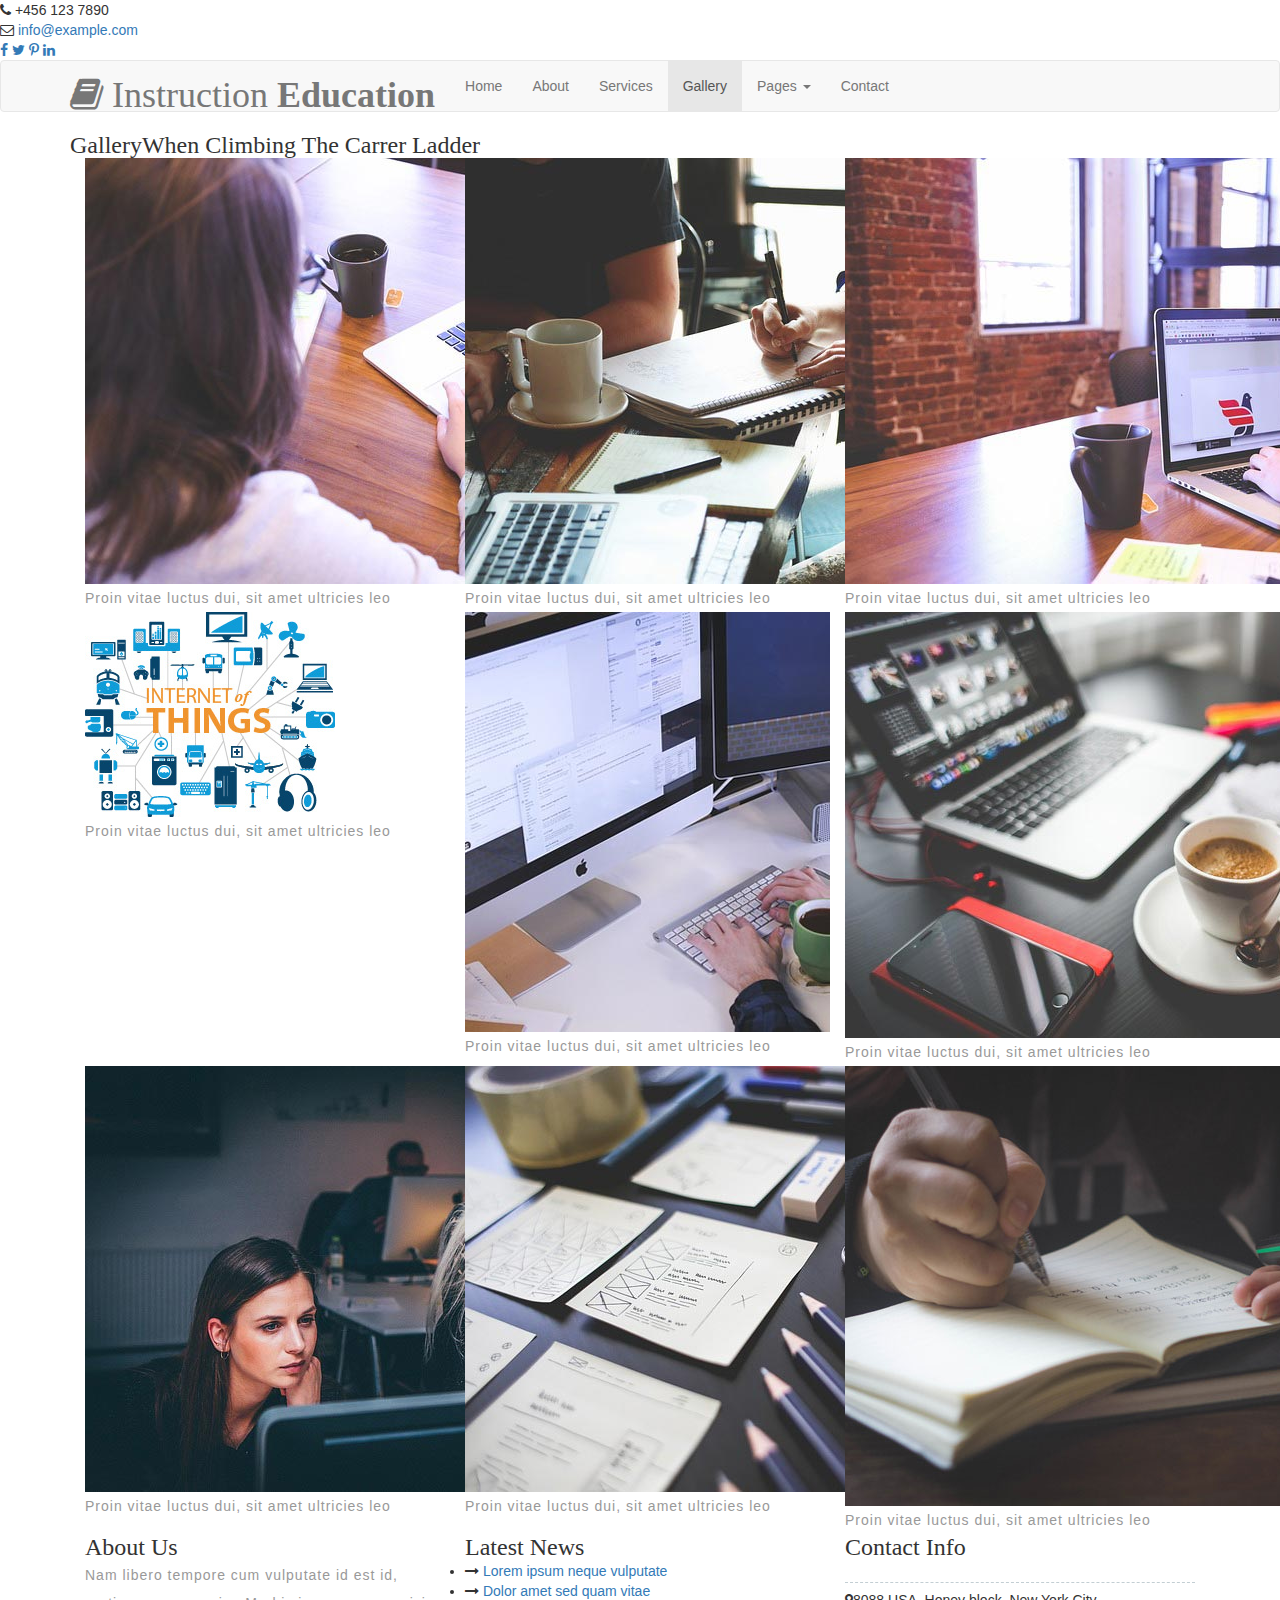
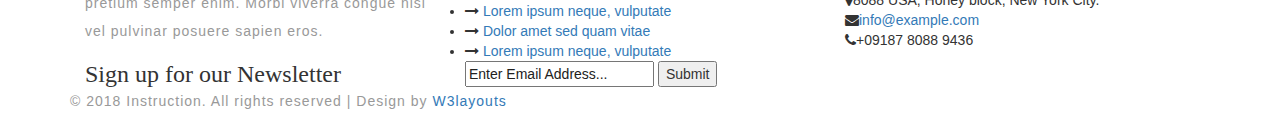
<file: gallery.html>
<!--
Author: W3layouts
Author URL: http://w3layouts.com
License: Creative Commons Attribution 3.0 Unported
License URL: http://creativecommons.org/licenses/by/3.0/
-->
<!DOCTYPE html>
<html>

<head>
	<title>Instruction an Education Category Bootstrap Responsive Web Template | Gallery :: w3layouts</title>
	<!--/tags -->
	<meta name="viewport" content="width=device-width, initial-scale=1">
	<meta http-equiv="Content-Type" content="text/html; charset=utf-8" />
	<meta name="keywords" content="Instruction Responsive web template, Bootstrap Web Templates, Flat Web Templates, Android Compatible web template, 
Smartphone Compatible web template, free webdesigns for Nokia, Samsung, LG, SonyEricsson, Motorola web design" />
	<script type="application/x-javascript">
		addEventListener("load", function () {
			setTimeout(hideURLbar, 0);
		}, false);

		function hideURLbar() {
			window.scrollTo(0, 1);
		}
	</script>
	<!--//tags -->
	<link href="css/bootstrap.css" rel="stylesheet" type="text/css" media="all" />
	<link href="css/style.css" rel="stylesheet" type="text/css" media="all" />
	<link href="css/font-awesome.css" rel="stylesheet">
	<link rel="stylesheet" href="css/lightbox.css">
	<!-- //for bootstrap working -->
	<link href="//fonts.googleapis.com/css?family=Work+Sans:200,300,400,500,600,700" rel="stylesheet">

		
</head>

<body>
	<!-- header -->
	<div class="header-1">
	<div class="agileits_top_menu">
		<div class="w3l_header_left">
				<ul>
					<li><i class="fa fa-phone" aria-hidden="true"></i> +456 123 7890</li>
					<li><i class="fa fa-envelope-o" aria-hidden="true"></i> <a href="mailto:info@example.com">info@example.com</a></li>
				</ul>
			</div>
			<div class="w3l_header_right">
				<div class="w3ls-social-icons text-left">
					<a class="facebook" href="#"><i class="fa fa-facebook"></i></a>
					<a class="twitter" href="#"><i class="fa fa-twitter"></i></a>
					<a class="pinterest" href="#"><i class="fa fa-pinterest-p"></i></a>
					<a class="linkedin" href="#"><i class="fa fa-linkedin"></i></a>
				</div>
			</div>
			<div class="clearfix"> </div>
		</div>
		<div class="content white agile-info">
			<nav class="navbar navbar-default" role="navigation">
				<div class="container">
					<div class="navbar-header">
						<button type="button" class="navbar-toggle" data-toggle="collapse" data-target="#bs-example-navbar-collapse-1">
					<span class="sr-only">Toggle navigation</span>
					<span class="icon-bar"></span>
					<span class="icon-bar"></span>
					<span class="icon-bar"></span>
				</button>
						<a class="navbar-brand" href="index.html">
							<h1><span class="fa fa-book" aria-hidden="true"></span> Instruction <label>Education</label></h1>
						</a>
					</div>
					<!--/.navbar-header-->
					<div class="collapse navbar-collapse" id="bs-example-navbar-collapse-1">
						<nav class="link-effect-2" id="link-effect-2">
							<ul class="nav navbar-nav">
								<li><a href="index.html" class="effect-3">Home</a></li>
								<li><a href="about.html" class="effect-3">About</a></li>
								<li><a href="services.html" class="effect-3">Services</a></li>
								<li class="active"><a href="gallery.html" class="effect-3">Gallery</a></li>
								<li class="dropdown">
									<a href="#" class="dropdown-toggle effect-3" data-toggle="dropdown">Pages <b class="caret"></b></a>
									<ul class="dropdown-menu">
										<li><a href="codes.html">Codes</a></li>
										<li><a href="icons.html">Icons</a></li>
									</ul>
								</li>
								<li><a href="contact.html" class="effect-3">Contact</a></li>
							</ul>
						</nav>
					</div>
					<!--/.navbar-collapse-->
					<!--/.navbar-->
				</div>
			</nav>
		</div>
	</div>
	<!-- //header -->
		<!-- gallery -->
	<div id="lab" class="w3ls-section gallery">
		<div class="container">
			<h3 class="heading-agileinfo">Gallery<span>When Climbing The Carrer Ladder</span></h3>
			<div class="gallery-grids">
				<div class="col-sm-4 col-xs-6 gallery-grid">
					<div class="grid effect-apollo"> 
						<a class="example-image-link" href="images/g1.jpg" data-lightbox="example-set" data-title="Lorem ipsum dolor sit amet, consectetur adipiscing elit. Duis ut sem ac lectus mattis sagittis. Donec pulvinar quam sit amet est vestibulum volutpat. Phasellus sed nibh odio. Phasellus posuere at purus sit amet porttitor.">
							<img src="images/g1.jpg" alt=""/>
							<div class="figcaption">
								<p>Proin vitae luctus dui, sit amet ultricies leo</p>
							</div>	
						</a> 
					</div>
				</div>
				<div class="col-sm-4 col-xs-6 gallery-grid">
					<div class="grid effect-apollo"> 
						<a class="example-image-link" href="images/g2.jpg" data-lightbox="example-set" data-title="Lorem ipsum dolor sit amet, consectetur adipiscing elit. Duis ut sem ac lectus mattis sagittis. Donec pulvinar quam sit amet est vestibulum volutpat. Phasellus sed nibh odio. Phasellus posuere at purus sit amet porttitor.">
							<img src="images/g2.jpg" alt=""/>
							<div class="figcaption">
								<p>Proin vitae luctus dui, sit amet ultricies leo</p>
							</div>	
						</a> 
					</div>
				</div>
				<div class="col-sm-4 col-xs-6 gallery-grid">
					<div class="grid effect-apollo"> 
						<a class="example-image-link" href="images/g3.jpg" data-lightbox="example-set" data-title="Lorem ipsum dolor sit amet, consectetur adipiscing elit. Duis ut sem ac lectus mattis sagittis. Donec pulvinar quam sit amet est vestibulum volutpat. Phasellus sed nibh odio. Phasellus posuere at purus sit amet porttitor.">
							<img src="images/g3.jpg" alt=""/>
							<div class="figcaption">
								<p>Proin vitae luctus dui, sit amet ultricies leo</p>
							</div>	
						</a> 
					</div>
				</div>
				<div class="col-sm-4 col-xs-6 gallery-grid">
					<div class="grid effect-apollo"> 
						<a class="example-image-link" href="images/g4.jpg" data-lightbox="example-set" data-title="Lorem ipsum dolor sit amet, consectetur adipiscing elit. Duis ut sem ac lectus mattis sagittis. Donec pulvinar quam sit amet est vestibulum volutpat. Phasellus sed nibh odio. Phasellus posuere at purus sit amet porttitor.">
							<img src="images/g4.jpg" alt=""/>
							<div class="figcaption">
								<p>Proin vitae luctus dui, sit amet ultricies leo</p>
							</div>	
						</a> 
					</div>
				</div>
				<div class="col-sm-4 col-xs-6 gallery-grid">
					<div class="grid effect-apollo"> 
						<a class="example-image-link" href="images/g5.jpg" data-lightbox="example-set" data-title="Lorem ipsum dolor sit amet, consectetur adipiscing elit. Duis ut sem ac lectus mattis sagittis. Donec pulvinar quam sit amet est vestibulum volutpat. Phasellus sed nibh odio. Phasellus posuere at purus sit amet porttitor.">
							<img src="images/g5.jpg" alt=""/>
							<div class="figcaption">
								<p>Proin vitae luctus dui, sit amet ultricies leo</p>
							</div>	
						</a> 
					</div>
				</div>
				<div class="col-sm-4 col-xs-6 gallery-grid">
					<div class="grid effect-apollo"> 
						<a class="example-image-link" href="images/g6.jpg" data-lightbox="example-set" data-title="Lorem ipsum dolor sit amet, consectetur adipiscing elit. Duis ut sem ac lectus mattis sagittis. Donec pulvinar quam sit amet est vestibulum volutpat. Phasellus sed nibh odio. Phasellus posuere at purus sit amet porttitor.">
							<img src="images/g6.jpg" alt=""/>
							<div class="figcaption">
								<p>Proin vitae luctus dui, sit amet ultricies leo</p>
							</div>	
						</a> 
					</div>
				</div>
				<div class="clearfix"> </div> 
				<div class="col-sm-4 col-xs-6 gallery-grid">
					<div class="grid effect-apollo"> 
						<a class="example-image-link" href="images/g7.jpg" data-lightbox="example-set" data-title="Lorem ipsum dolor sit amet, consectetur adipiscing elit. Duis ut sem ac lectus mattis sagittis. Donec pulvinar quam sit amet est vestibulum volutpat. Phasellus sed nibh odio. Phasellus posuere at purus sit amet porttitor.">
							<img src="images/g7.jpg" alt=""/>
							<div class="figcaption">
								<p>Proin vitae luctus dui, sit amet ultricies leo</p>
							</div>	
						</a> 
					</div>
				</div>
				<div class="col-sm-4 col-xs-6 gallery-grid">
					<div class="grid effect-apollo"> 
						<a class="example-image-link" href="images/g8.jpg" data-lightbox="example-set" data-title="Lorem ipsum dolor sit amet, consectetur adipiscing elit. Duis ut sem ac lectus mattis sagittis. Donec pulvinar quam sit amet est vestibulum volutpat. Phasellus sed nibh odio. Phasellus posuere at purus sit amet porttitor.">
							<img src="images/g8.jpg" alt=""/>
							<div class="figcaption">
								<p>Proin vitae luctus dui, sit amet ultricies leo</p>
							</div>	
						</a> 
					</div>
				</div>
				<div class="col-sm-4 col-xs-6 gallery-grid">
					<div class="grid effect-apollo"> 
						<a class="example-image-link" href="images/g9.jpg" data-lightbox="example-set" data-title="Lorem ipsum dolor sit amet, consectetur adipiscing elit. Duis ut sem ac lectus mattis sagittis. Donec pulvinar quam sit amet est vestibulum volutpat. Phasellus sed nibh odio. Phasellus posuere at purus sit amet porttitor.">
							<img src="images/g9.jpg" alt=""/>
							<div class="figcaption">
								<p>Proin vitae luctus dui, sit amet ultricies leo</p>
							</div>	
						</a> 
					</div>
				</div>
				
				<div class="clearfix"> </div> 
			</div>
			<script src="js/lightbox-plus-jquery.min.js"> </script>
		</div>
	</div>
	<!-- //gallery -->

	<!-- footer -->
	<div class="footer_top_agileits">
		<div class="container">
			<div class="col-md-4 footer_grid">
				<h3>About Us</h3>
				<p>Nam libero tempore cum vulputate id est id, pretium semper enim. Morbi viverra congue nisi vel pulvinar posuere sapien
					eros.
				</p>
			</div>
			<div class="col-md-4 footer_grid">
				<h3>Latest News</h3>
				<ul class="footer_grid_list">
					<li><i class="fa fa-long-arrow-right" aria-hidden="true"></i>
						<a href="#" data-toggle="modal" data-target="#myModal">Lorem ipsum neque vulputate </a>
					</li>
					<li><i class="fa fa-long-arrow-right" aria-hidden="true"></i>
						<a href="#" data-toggle="modal" data-target="#myModal">Dolor amet sed quam vitae</a>
					</li>
					<li><i class="fa fa-long-arrow-right" aria-hidden="true"></i>
						<a href="#" data-toggle="modal" data-target="#myModal">Lorem ipsum neque, vulputate </a>
					</li>
					<li><i class="fa fa-long-arrow-right" aria-hidden="true"></i>
						<a href="#" data-toggle="modal" data-target="#myModal">Dolor amet sed quam vitae</a>
					</li>
					<li><i class="fa fa-long-arrow-right" aria-hidden="true"></i>
						<a href="#" data-toggle="modal" data-target="#myModal">Lorem ipsum neque, vulputate </a>
					</li>
				</ul>
			</div>
			<div class="col-md-4 footer_grid">
				<h3>Contact Info</h3>
				<ul class="address">
					<li><i class="fa fa-map-marker" aria-hidden="true"></i>8088 USA, Honey block, <span>New York City.</span></li>
					<li><i class="fa fa-envelope" aria-hidden="true"></i><a href="mailto:info@example.com">info@example.com</a></li>
					<li><i class="fa fa-phone" aria-hidden="true"></i>+09187 8088 9436</li>
				</ul>
			</div>
			<div class="clearfix"> </div>
			<div class="footer_grids">
				<div class="col-md-4 footer_grid_left">
					<h3>Sign up for our Newsletter</h3>
				</div>
				<div class="col-md-8 footer_grid_right">

					<form action="#" method="post">
						<input type="email" name="Email" placeholder="Enter Email Address..." required="">
						<input type="submit" value="Submit">
					</form>
				</div>
				<div class="clearfix"> </div>
			</div>
		</div>
	</div>
	<div class="footer_w3ls">
		<div class="container">
					<div class="footer_bottom1">
						<p>© 2018 Instruction. All rights reserved | Design by <a href="http://w3layouts.com">W3layouts</a></p>
					</div>
		</div>
	</div>
	<!-- //footer -->
<!-- modal -->
	<div class="modal about-modal fade" id="myModal" tabindex="-1" role="dialog">
		<div class="modal-dialog" role="document">
			<div class="modal-content">
				<div class="modal-header"> 
					<button type="button" class="close" data-dismiss="modal" aria-label="Close"><span aria-hidden="true">&times;</span></button>						
					<h4 class="modal-title">Instruction</h4>
				</div> 
				<div class="modal-body">
					<div class="agileits-w3layouts-info">
						<img src="images/g12.jpg" class="img-responsive" alt="" />
						<p>Duis venenatis, turpis eu bibendum porttitor, sapien quam ultricies tellus, ac rhoncus risus odio eget nunc. Pellentesque ac fermentum diam. Integer eu facilisis nunc, a iaculis felis. Pellentesque pellentesque tempor enim, in dapibus turpis porttitor quis. Suspendisse ultrices hendrerit massa. Nam id metus id tellus ultrices ullamcorper.  Cras tempor massa luctus, varius lacus sit amet, blandit lorem. Duis auctor in tortor sed tristique. Proin sed finibus sem</p>
					</div>
				</div>
			</div>
		</div>
	</div>
	<!-- //modal -->
	<a href="#home" class="scroll" id="toTop" style="display: block;"> <span id="toTopHover" style="opacity: 1;"> </span></a>
	<!-- js -->
	<script type="text/javascript" src="js/jquery-2.1.4.min.js"></script>
	<script type="text/javascript" src="js/bootstrap.js"></script>
</body>

</html>
</file>
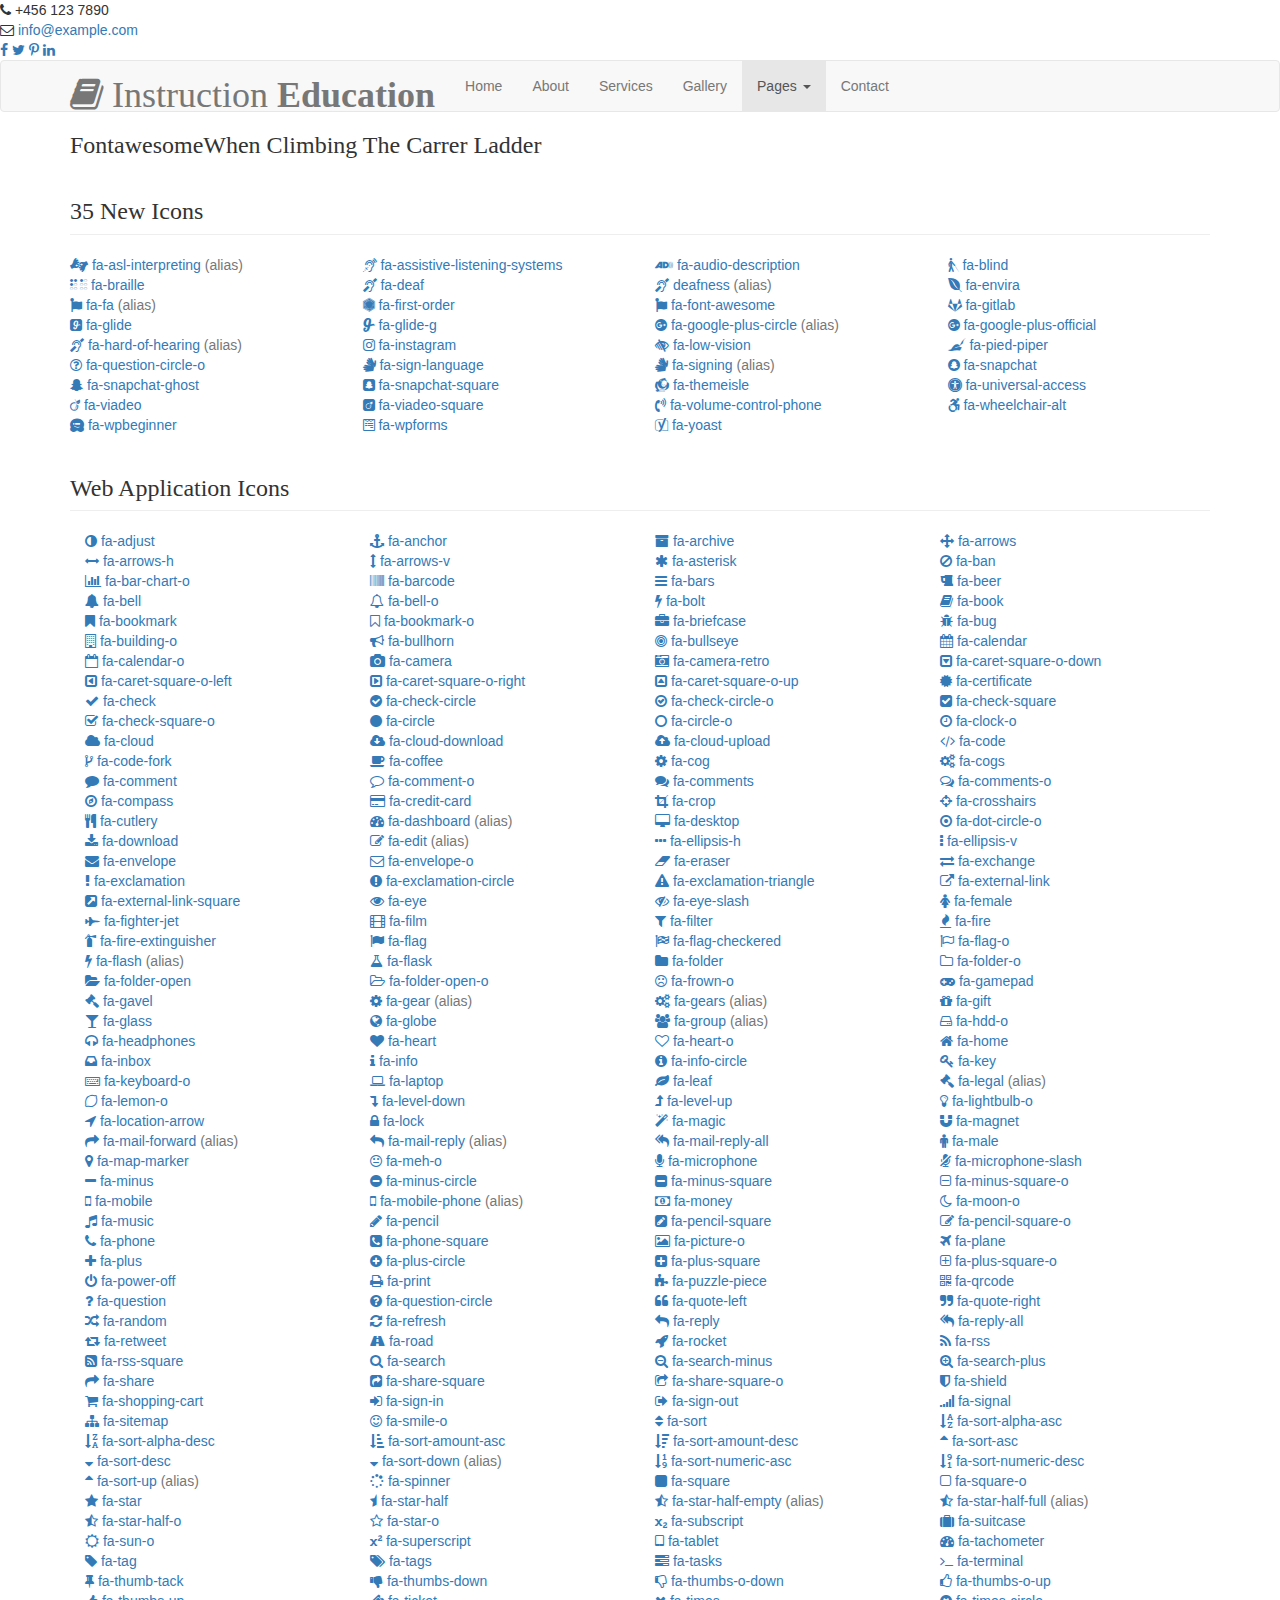
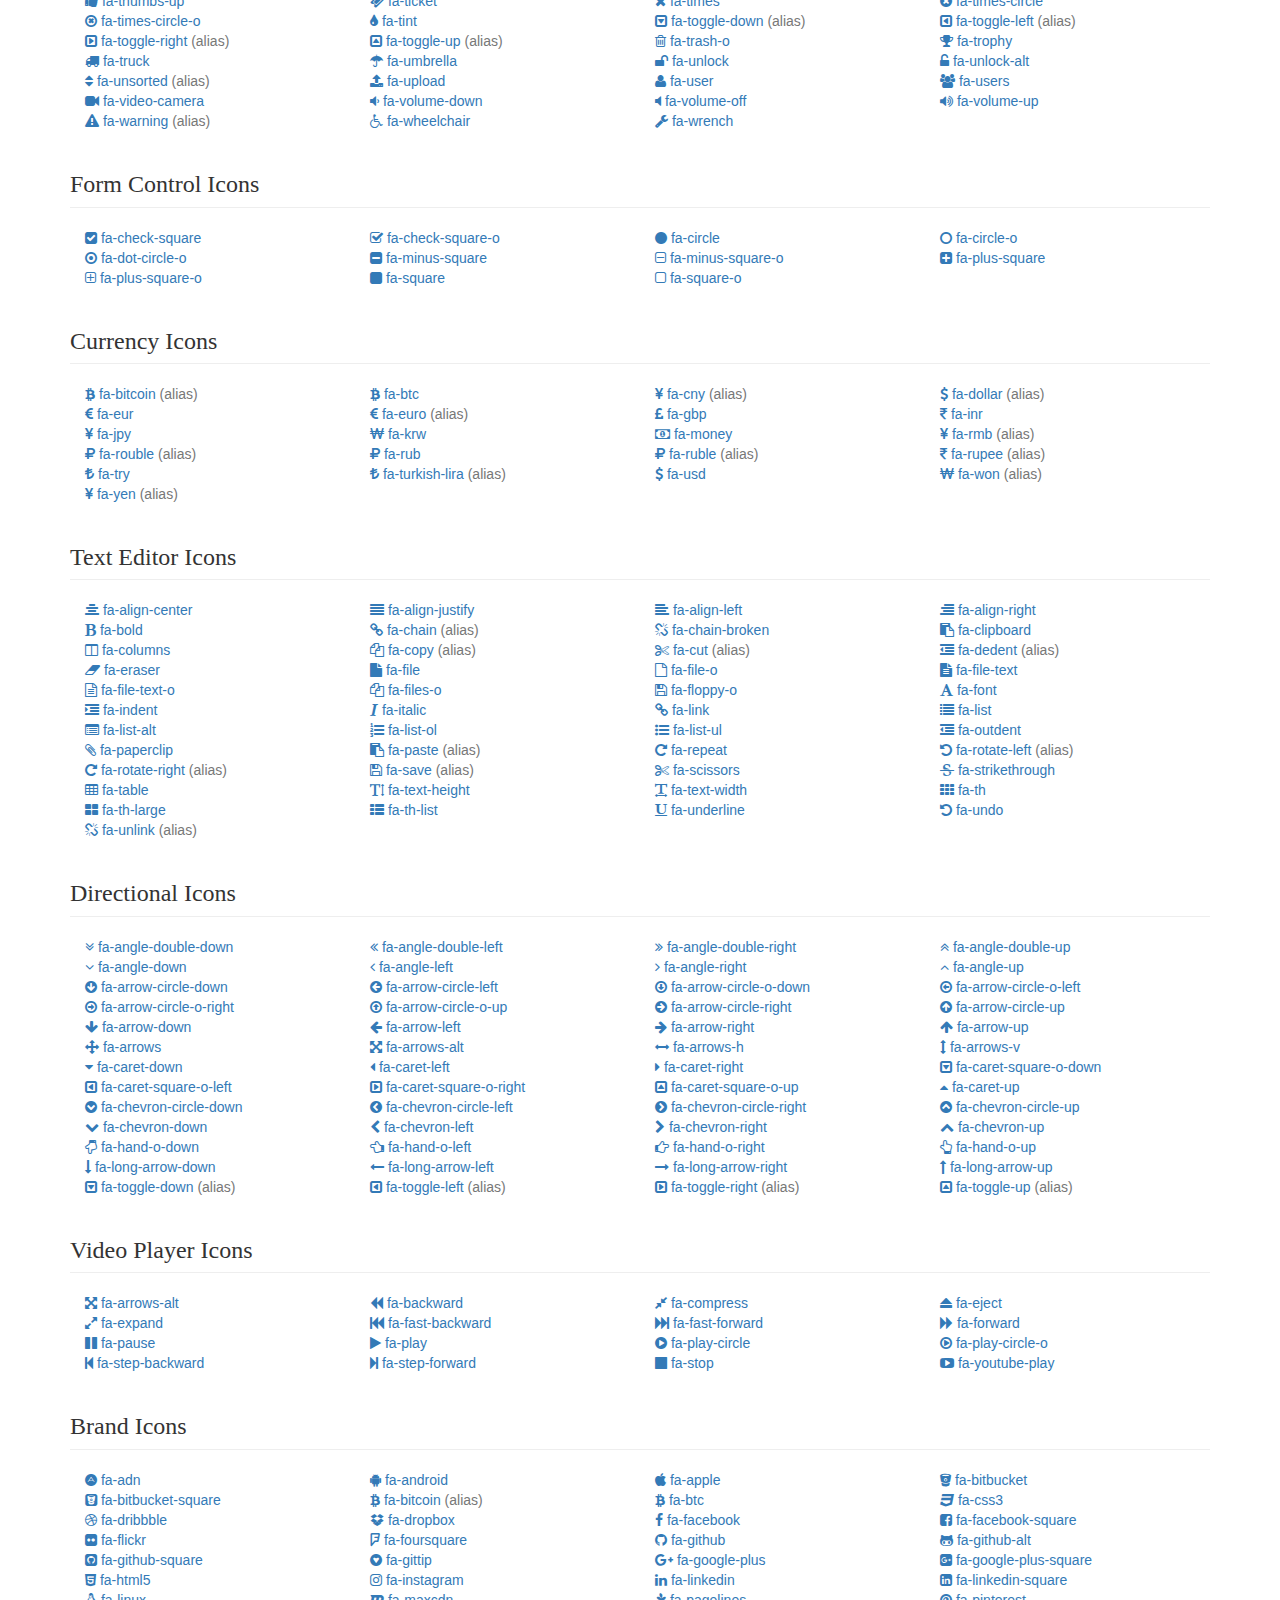
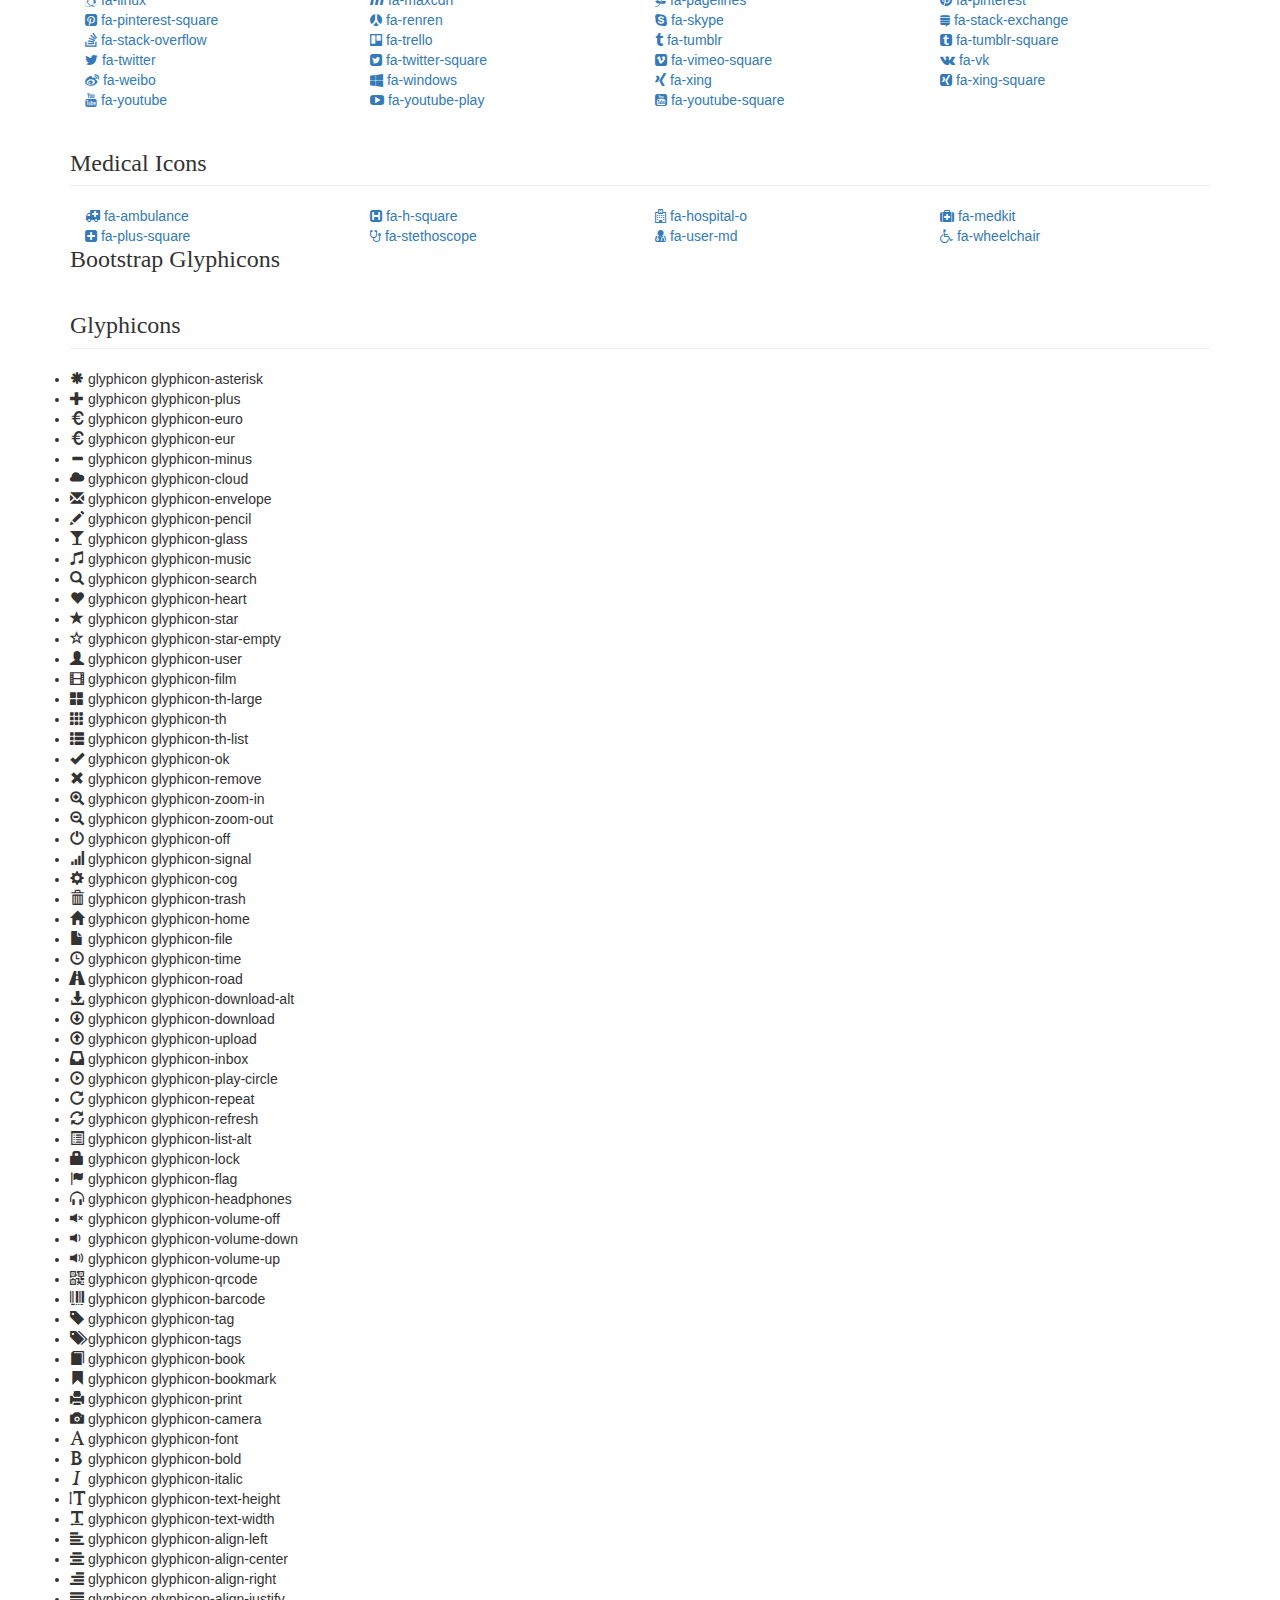
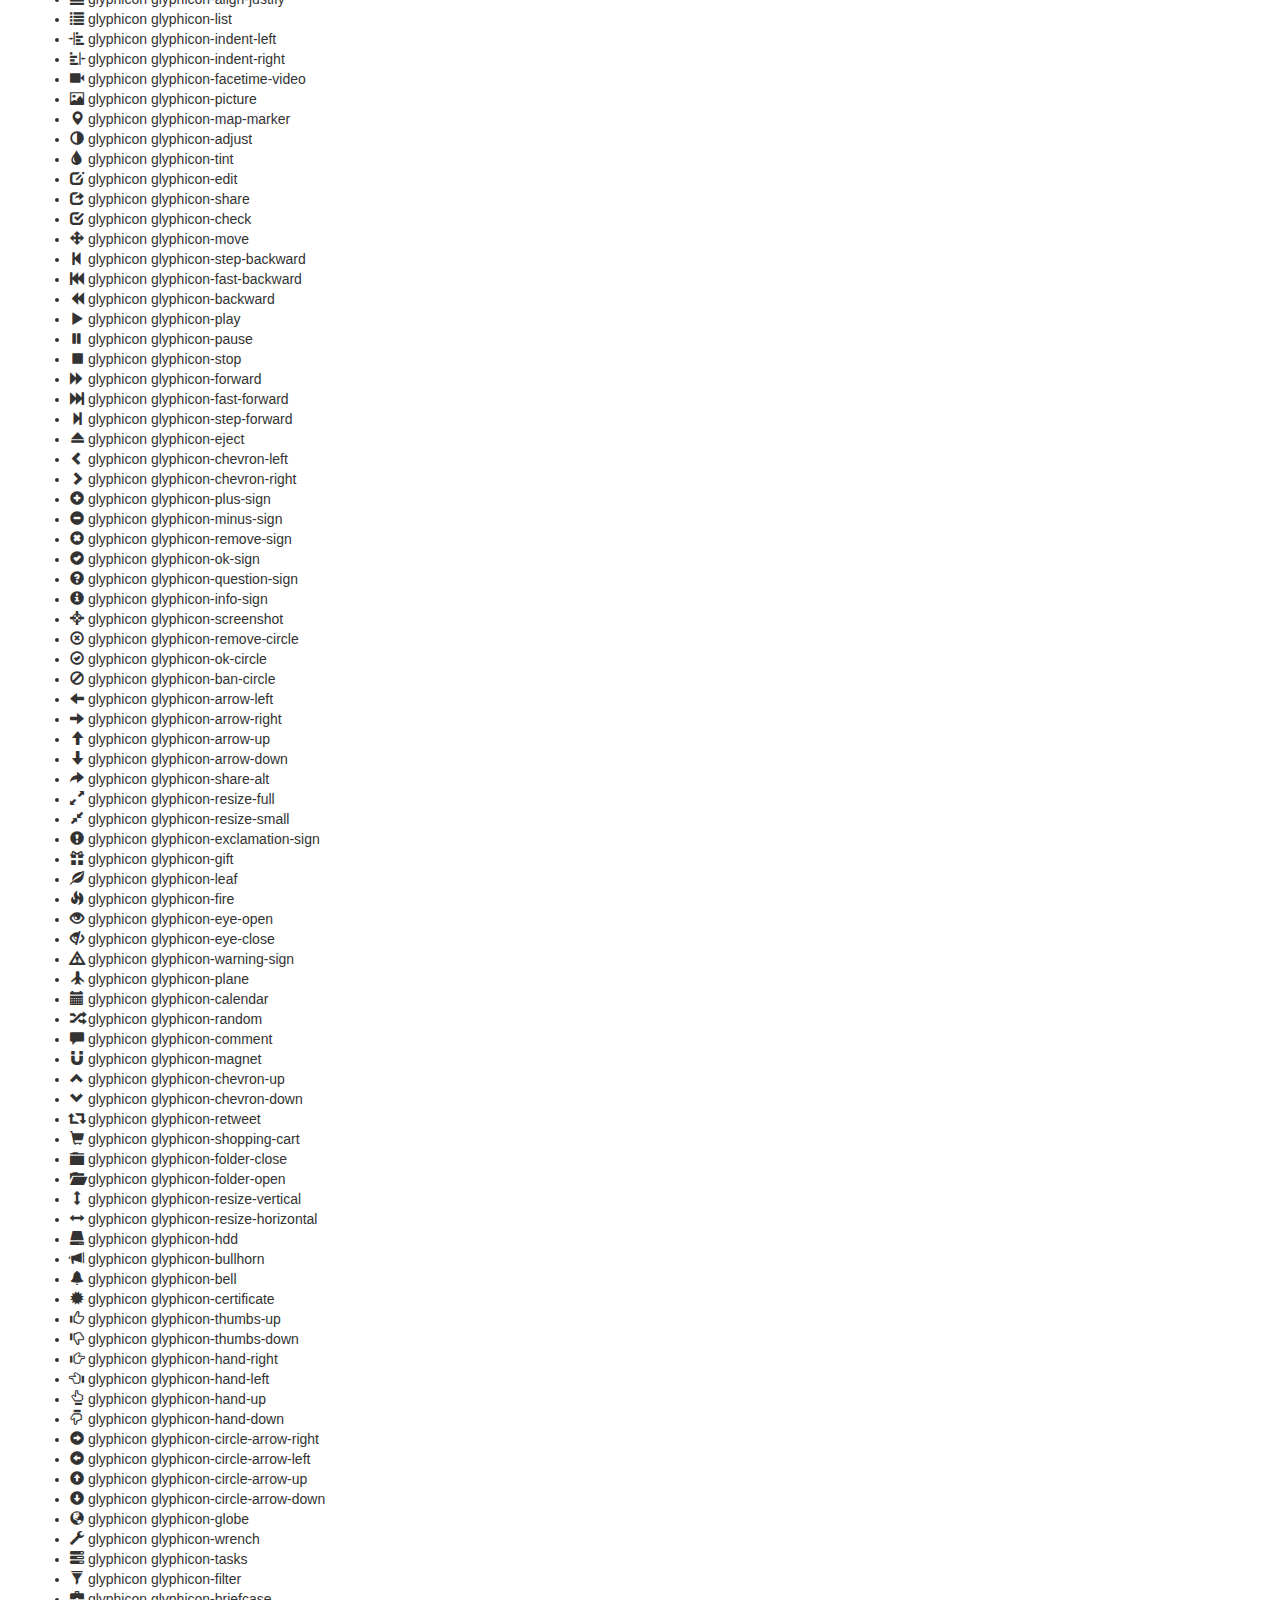
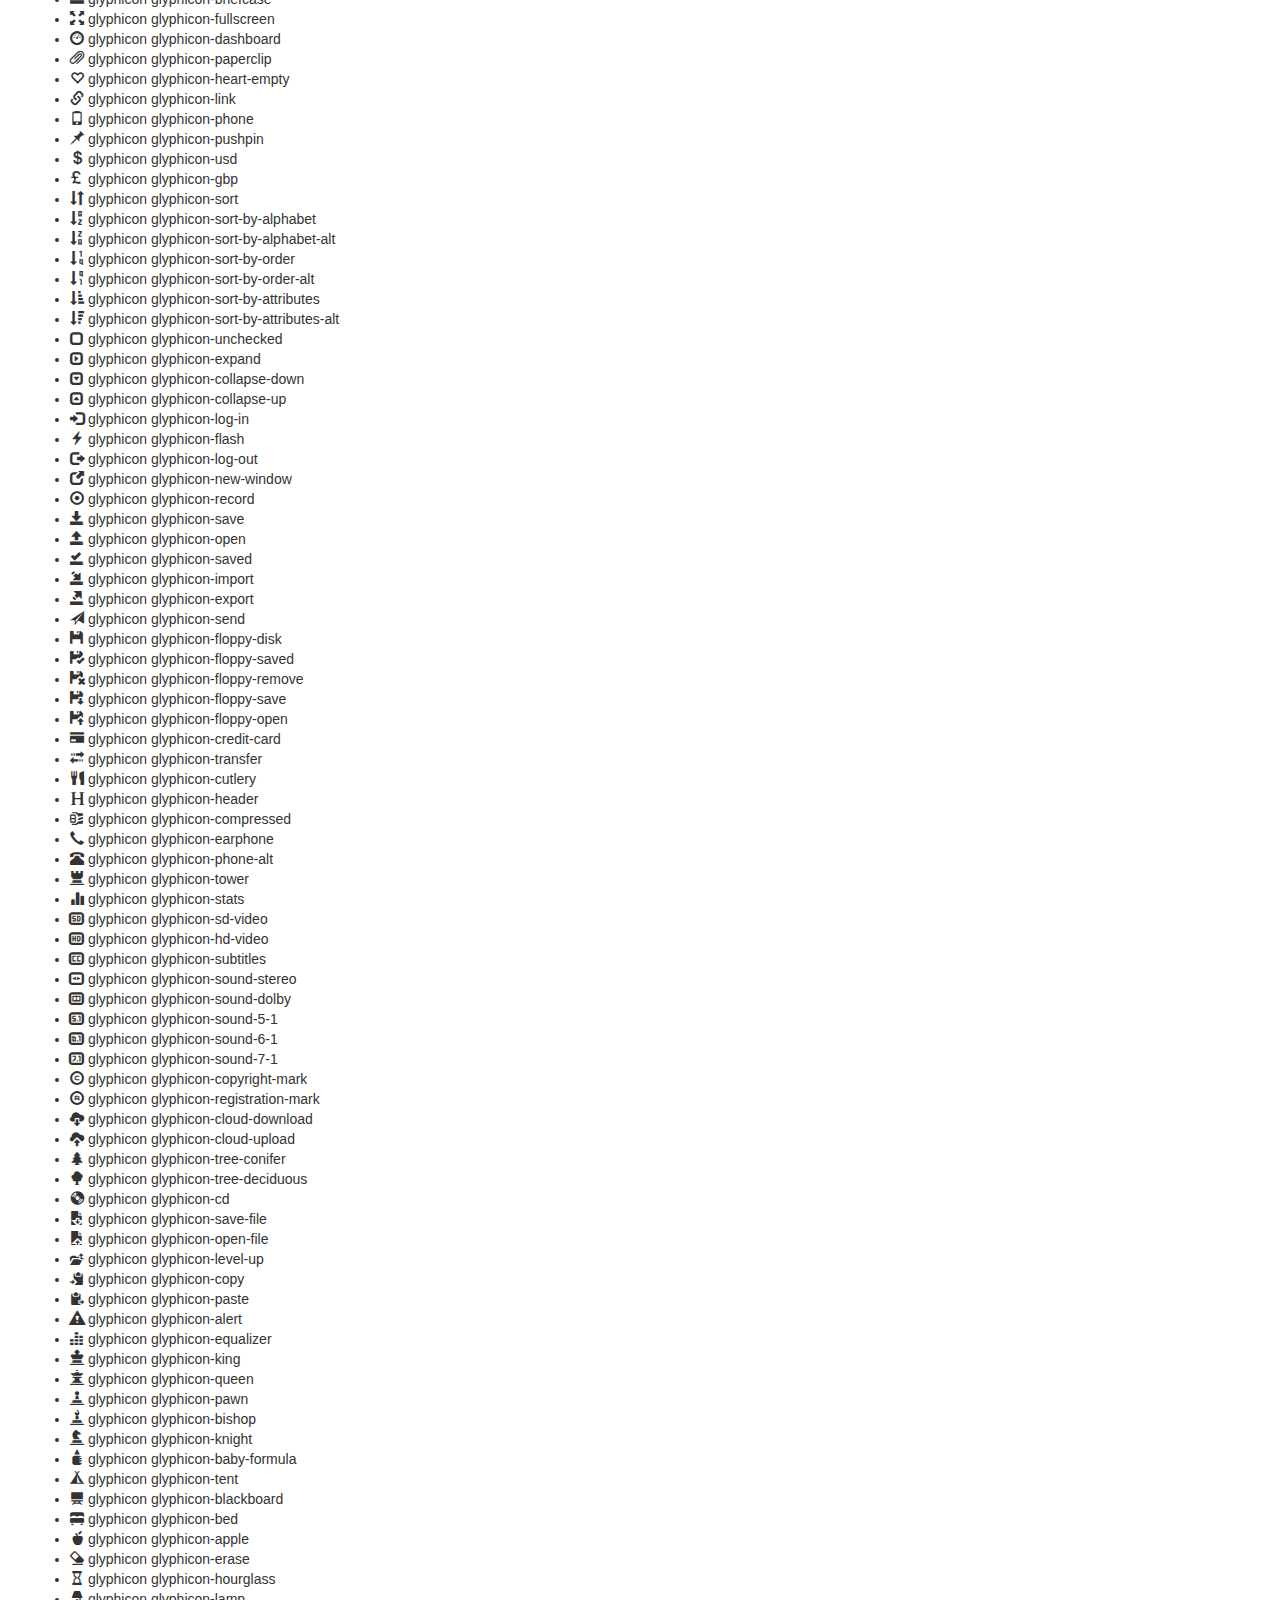
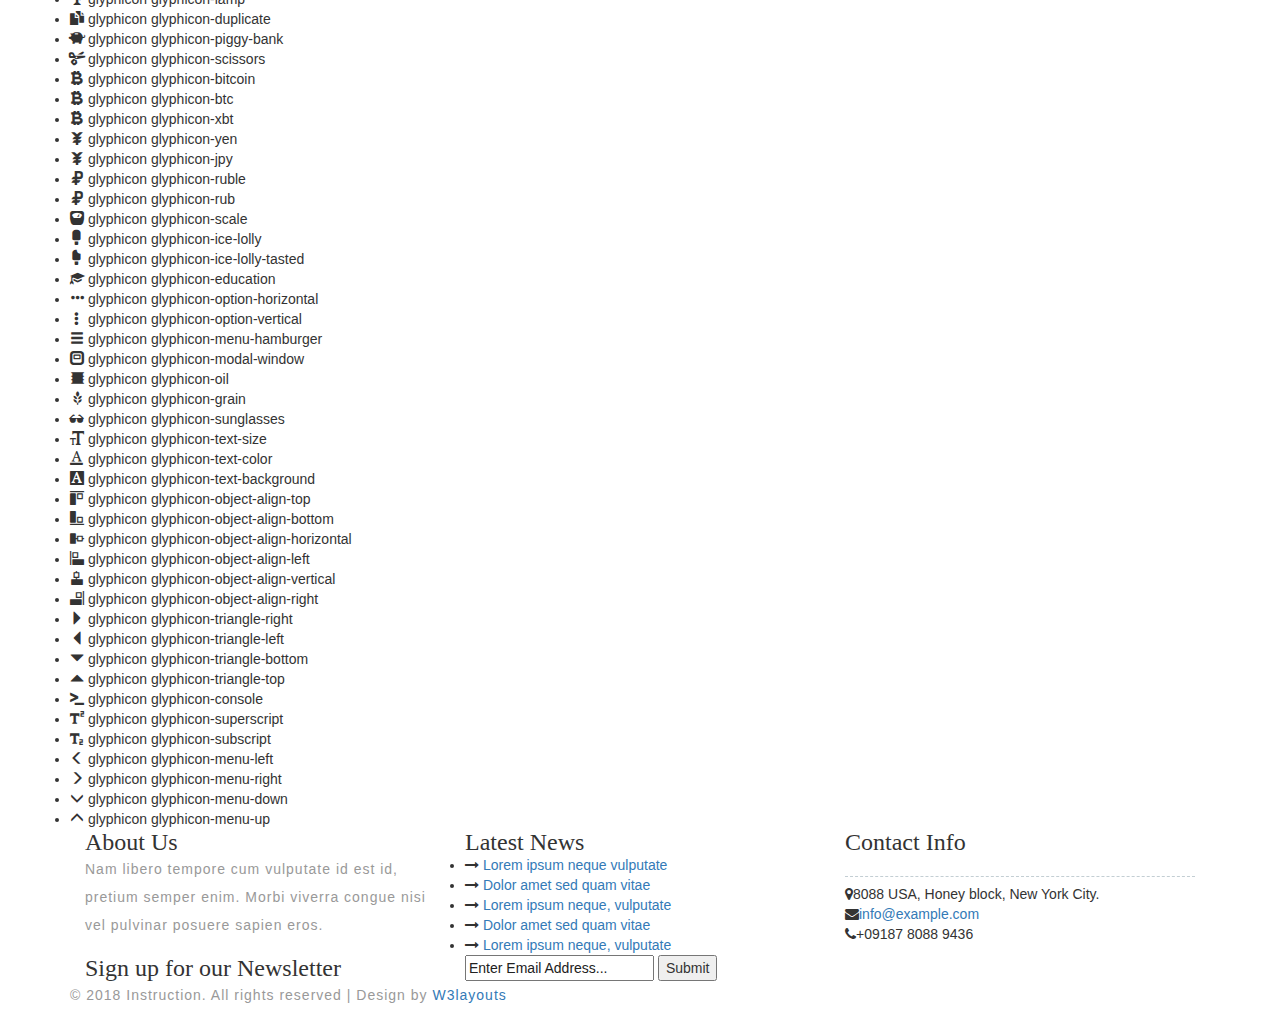
<file: icons.html>
<!--
Author: W3layouts
Author URL: http://w3layouts.com
License: Creative Commons Attribution 3.0 Unported
License URL: http://creativecommons.org/licenses/by/3.0/
-->
<!DOCTYPE html>
<html>

<head>
	<title>Instruction an Education Category Bootstrap Responsive Web Template | Icons :: w3layouts</title>
	<!--/tags -->
	<meta name="viewport" content="width=device-width, initial-scale=1">
	<meta http-equiv="Content-Type" content="text/html; charset=utf-8" />
	<meta name="keywords" content="Instruction Responsive web template, Bootstrap Web Templates, Flat Web Templates, Android Compatible web template, 
Smartphone Compatible web template, free webdesigns for Nokia, Samsung, LG, SonyEricsson, Motorola web design" />
	<script type="application/x-javascript">
		addEventListener("load", function () {
			setTimeout(hideURLbar, 0);
		}, false);

		function hideURLbar() {
			window.scrollTo(0, 1);
		}
	</script>
	<!--//tags -->
	<link href="css/bootstrap.css" rel="stylesheet" type="text/css" media="all" />
	<link href="css/style.css" rel="stylesheet" type="text/css" media="all" />
	<link href="css/font-awesome.css" rel="stylesheet">
	<!-- //for bootstrap working -->
	<link href="//fonts.googleapis.com/css?family=Work+Sans:200,300,400,500,600,700" rel="stylesheet">
	
		
</head>

<body>
	<!-- header -->
	<div class="header-1">
	<div class="agileits_top_menu">
		<div class="w3l_header_left">
				<ul>
					<li><i class="fa fa-phone" aria-hidden="true"></i> +456 123 7890</li>
					<li><i class="fa fa-envelope-o" aria-hidden="true"></i> <a href="mailto:info@example.com">info@example.com</a></li>
				</ul>
			</div>
			<div class="w3l_header_right">
				<div class="w3ls-social-icons text-left">
					<a class="facebook" href="#"><i class="fa fa-facebook"></i></a>
					<a class="twitter" href="#"><i class="fa fa-twitter"></i></a>
					<a class="pinterest" href="#"><i class="fa fa-pinterest-p"></i></a>
					<a class="linkedin" href="#"><i class="fa fa-linkedin"></i></a>
				</div>
			</div>
			<div class="clearfix"> </div>
		</div>
		<div class="content white agile-info">
			<nav class="navbar navbar-default" role="navigation">
				<div class="container">
					<div class="navbar-header">
						<button type="button" class="navbar-toggle" data-toggle="collapse" data-target="#bs-example-navbar-collapse-1">
					<span class="sr-only">Toggle navigation</span>
					<span class="icon-bar"></span>
					<span class="icon-bar"></span>
					<span class="icon-bar"></span>
				</button>
						<a class="navbar-brand" href="index.html">
							<h1><span class="fa fa-book" aria-hidden="true"></span> Instruction <label>Education</label></h1>
						</a>
					</div>
					<!--/.navbar-header-->
					<div class="collapse navbar-collapse" id="bs-example-navbar-collapse-1">
						<nav class="link-effect-2" id="link-effect-2">
							<ul class="nav navbar-nav">
								<li><a href="index.html" class="effect-3">Home</a></li>
								<li><a href="about.html" class="effect-3">About</a></li>
								<li><a href="services.html" class="effect-3">Services</a></li>
								<li><a href="gallery.html" class="effect-3">Gallery</a></li>
								<li class="dropdown active">
									<a href="#" class="dropdown-toggle effect-3" data-toggle="dropdown">Pages <b class="caret"></b></a>
									<ul class="dropdown-menu">
										<li><a href="codes.html">Codes</a></li>
										<li><a href="icons.html">Icons</a></li>
									</ul>
								</li>
								<li><a href="contact.html" class="effect-3">Contact</a></li>
							</ul>
						</nav>
					</div>
					<!--/.navbar-collapse-->
					<!--/.navbar-->
				</div>
			</nav>
		</div>
	</div>
	<!-- //header -->
	<!-- icons -->
	<div class="inner_content_info_agileits">
        <div class="container">
			<h3 class="heading-agileinfo">Fontawesome<span>When Climbing The Carrer Ladder</span></h3>
            <div class="inner_sec_grids_info_w3ls">
                <div class="grid_3 grid_4 w3_agileits_icons_page">
                    <div class="icons">
                        <div class="heading-underline">
                            <div class="h-u1"></div>
                            <div class="h-u2"></div>
                            <div class="h-u3"></div>
                            <div class="clearfix"></div>
                        </div>
                        <section id="new">
                            <h3 class="page-header page-header icon-subheading">35 New Icons </h3>

                            <div class="row fontawesome-icon-list">

                                <div class="icon-box col-md-3 col-sm-4"><a class="agile-icon" href="#"><i class="fa fa-asl-interpreting" aria-hidden="true"></i> fa-asl-interpreting <span class="text-muted">(alias)</span></a></div>

                                <div class="icon-box col-md-3 col-sm-4"><a class="agile-icon" href="#"><i class="fa fa-assistive-listening-systems" aria-hidden="true"></i> fa-assistive-listening-systems</a></div>

                                <div class="icon-box col-md-3 col-sm-4"><a class="agile-icon" href="#"><i class="fa fa-audio-description" aria-hidden="true"></i> fa-audio-description</a></div>

                                <div class="icon-box col-md-3 col-sm-4"><a class="agile-icon" href="#"><i class="fa fa-blind" aria-hidden="true"></i> fa-blind</a></div>

                                <div class="icon-box col-md-3 col-sm-4"><a class="agile-icon" href="#"><i class="fa fa-braille" aria-hidden="true"></i> fa-braille</a></div>

                                <div class="icon-box col-md-3 col-sm-4"><a class="agile-icon" href="#"><i class="fa fa-deaf" aria-hidden="true"></i> fa-deaf</a></div>

                                <div class="icon-box col-md-3 col-sm-4"><a class="agile-icon" href="#"><i class="fa fa-deafness" aria-hidden="true"></i> deafness <span class="text-muted">(alias)</span></a></div>

                                <div class="icon-box col-md-3 col-sm-4"><a class="agile-icon" href="#"><i class="fa fa-envira" aria-hidden="true"></i> fa-envira</a></div>

                                <div class="icon-box col-md-3 col-sm-4"><a class="agile-icon" href="#"><i class="fa fa-fa" aria-hidden="true"></i> fa-fa <span class="text-muted">(alias)</span></a></div>

                                <div class="icon-box col-md-3 col-sm-4"><a class="agile-icon" href="#"><i class="fa fa-first-order" aria-hidden="true"></i> fa-first-order</a></div>

                                <div class="icon-box col-md-3 col-sm-4"><a class="agile-icon" href="#"><i class="fa fa-font-awesome" aria-hidden="true"></i> fa-font-awesome</a></div>

                                <div class="icon-box col-md-3 col-sm-4"><a class="agile-icon" href="#"><i class="fa fa-gitlab" aria-hidden="true"></i> fa-gitlab</a></div>

                                <div class="icon-box col-md-3 col-sm-4"><a class="agile-icon" href="#"><i class="fa fa-glide" aria-hidden="true"></i> fa-glide</a></div>

                                <div class="icon-box col-md-3 col-sm-4"><a class="agile-icon" href="#"><i class="fa fa-glide-g" aria-hidden="true"></i> fa-glide-g</a></div>

                                <div class="icon-box col-md-3 col-sm-4"><a class="agile-icon" href="#"><i class="fa fa-google-plus-circle" aria-hidden="true"></i> fa-google-plus-circle <span class="text-muted">(alias)</span></a></div>

                                <div class="icon-box col-md-3 col-sm-4"><a class="agile-icon" href="#"><i class="fa fa-google-plus-official" aria-hidden="true"></i> fa-google-plus-official</a></div>

                                <div class="icon-box col-md-3 col-sm-4"><a class="agile-icon" href="#"><i class="fa fa-hard-of-hearing" aria-hidden="true"></i> fa-hard-of-hearing <span class="text-muted">(alias)</span></a></div>

                                <div class="icon-box col-md-3 col-sm-4"><a class="agile-icon" href="#"><i class="fa fa-instagram" aria-hidden="true"></i> fa-instagram</a></div>

                                <div class="icon-box col-md-3 col-sm-4"><a class="agile-icon" href="#"><i class="fa fa-low-vision" aria-hidden="true"></i> fa-low-vision</a></div>

                                <div class="icon-box col-md-3 col-sm-4"><a class="agile-icon" href="#"><i class="fa fa-pied-piper" aria-hidden="true"></i> fa-pied-piper</a></div>

                                <div class="icon-box col-md-3 col-sm-4"><a class="agile-icon" href="#"><i class="fa fa-question-circle-o" aria-hidden="true"></i> fa-question-circle-o</a></div>

                                <div class="icon-box col-md-3 col-sm-4"><a class="agile-icon" href="#"><i class="fa fa-sign-language" aria-hidden="true"></i> fa-sign-language</a></div>

                                <div class="icon-box col-md-3 col-sm-4"><a class="agile-icon" href="#"><i class="fa fa-signing" aria-hidden="true"></i> fa-signing <span class="text-muted">(alias)</span></a></div>

                                <div class="icon-box col-md-3 col-sm-4"><a class="agile-icon" href="#"><i class="fa fa-snapchat" aria-hidden="true"></i> fa-snapchat</a></div>

                                <div class="icon-box col-md-3 col-sm-4"><a class="agile-icon" href="#"><i class="fa fa-snapchat-ghost" aria-hidden="true"></i> fa-snapchat-ghost</a></div>

                                <div class="icon-box col-md-3 col-sm-4"><a class="agile-icon" href="#"><i class="fa fa-snapchat-square" aria-hidden="true"></i> fa-snapchat-square</a></div>

                                <div class="icon-box col-md-3 col-sm-4"><a class="agile-icon" href="#"><i class="fa fa-themeisle" aria-hidden="true"></i> fa-themeisle</a></div>

                                <div class="icon-box col-md-3 col-sm-4"><a class="agile-icon" href="#"><i class="fa fa-universal-access" aria-hidden="true"></i> fa-universal-access</a></div>

                                <div class="icon-box col-md-3 col-sm-4"><a class="agile-icon" href="#"><i class="fa fa-viadeo" aria-hidden="true"></i> fa-viadeo</a></div>

                                <div class="icon-box col-md-3 col-sm-4"><a class="agile-icon" href="#"><i class="fa fa-viadeo-square" aria-hidden="true"></i> fa-viadeo-square</a></div>

                                <div class="icon-box col-md-3 col-sm-4"><a class="agile-icon" href="#"><i class="fa fa-volume-control-phone" aria-hidden="true"></i> fa-volume-control-phone</a></div>

                                <div class="icon-box col-md-3 col-sm-4"><a class="agile-icon" href="#"><i class="fa fa-wheelchair-alt" aria-hidden="true"></i> fa-wheelchair-alt</a></div>

                                <div class="icon-box col-md-3 col-sm-4"><a class="agile-icon" href="#"><i class="fa fa-wpbeginner" aria-hidden="true"></i> fa-wpbeginner</a></div>

                                <div class="icon-box col-md-3 col-sm-4"><a class="agile-icon" href="#"><i class="fa fa-wpforms" aria-hidden="true"></i> fa-wpforms</a></div>

                                <div class="icon-box col-md-3 col-sm-4"><a class="agile-icon" href="#"><i class="fa fa-yoast" aria-hidden="true"></i> fa-yoast</a></div>

                            </div>

                        </section>

                        <div class="section group">
                            <div class="box">
                                <div class="title ">
                                    <h3 class="page-header icon-subheading">Web Application Icons</h3>
                                </div>
                                <div class="box_content">
                                    <div class="fontawesome-icon-list">
                                        <div class="icon-box col-md-3 col-sm-4"><a class="agile-icon" href="#"><i class="fa fa-adjust"></i> fa-adjust</a></div>

                                        <div class="icon-box col-md-3 col-sm-4"><a class="agile-icon" href="#"><i class="fa fa-anchor"></i> fa-anchor</a></div>

                                        <div class="icon-box col-md-3 col-sm-4"><a class="agile-icon" href="#"><i class="fa fa-archive"></i> fa-archive</a></div>

                                        <div class="icon-box col-md-3 col-sm-4"><a class="agile-icon" href="#"><i class="fa fa-arrows"></i> fa-arrows</a></div>

                                        <div class="icon-box col-md-3 col-sm-4"><a class="agile-icon" href="#"><i class="fa fa-arrows-h"></i> fa-arrows-h</a></div>

                                        <div class="icon-box col-md-3 col-sm-4"><a class="agile-icon" href="#"><i class="fa fa-arrows-v"></i> fa-arrows-v</a></div>

                                        <div class="icon-box col-md-3 col-sm-4"><a class="agile-icon" href="#"><i class="fa fa-asterisk"></i> fa-asterisk</a></div>

                                        <div class="icon-box col-md-3 col-sm-4"><a class="agile-icon" href="#"><i class="fa fa-ban"></i> fa-ban</a></div>

                                        <div class="icon-box col-md-3 col-sm-4"><a class="agile-icon" href="#"><i class="fa fa-bar-chart-o"></i> fa-bar-chart-o</a></div>

                                        <div class="icon-box col-md-3 col-sm-4"><a class="agile-icon" href="#"><i class="fa fa-barcode"></i> fa-barcode</a></div>

                                        <div class="icon-box col-md-3 col-sm-4"><a class="agile-icon" href="#"><i class="fa fa-bars"></i> fa-bars</a></div>

                                        <div class="icon-box col-md-3 col-sm-4"><a class="agile-icon" href="#"><i class="fa fa-beer"></i> fa-beer</a></div>

                                        <div class="icon-box col-md-3 col-sm-4"><a class="agile-icon" href="#"><i class="fa fa-bell"></i> fa-bell</a></div>

                                        <div class="icon-box col-md-3 col-sm-4"><a class="agile-icon" href="#"><i class="fa fa-bell-o"></i> fa-bell-o</a></div>

                                        <div class="icon-box col-md-3 col-sm-4"><a class="agile-icon" href="#"><i class="fa fa-bolt"></i> fa-bolt</a></div>

                                        <div class="icon-box col-md-3 col-sm-4"><a class="agile-icon" href="#"><i class="fa fa-book"></i> fa-book</a></div>

                                        <div class="icon-box col-md-3 col-sm-4"><a class="agile-icon" href="#"><i class="fa fa-bookmark"></i> fa-bookmark</a></div>

                                        <div class="icon-box col-md-3 col-sm-4"><a class="agile-icon" href="#"><i class="fa fa-bookmark-o"></i> fa-bookmark-o</a></div>

                                        <div class="icon-box col-md-3 col-sm-4"><a class="agile-icon" href="#"><i class="fa fa-briefcase"></i> fa-briefcase</a></div>

                                        <div class="icon-box col-md-3 col-sm-4"><a class="agile-icon" href="#"><i class="fa fa-bug"></i> fa-bug</a></div>

                                        <div class="icon-box col-md-3 col-sm-4"><a class="agile-icon" href="#"><i class="fa fa-building-o"></i> fa-building-o</a></div>

                                        <div class="icon-box col-md-3 col-sm-4"><a class="agile-icon" href="#"><i class="fa fa-bullhorn"></i> fa-bullhorn</a></div>

                                        <div class="icon-box col-md-3 col-sm-4"><a class="agile-icon" href="#"><i class="fa fa-bullseye"></i> fa-bullseye</a></div>

                                        <div class="icon-box col-md-3 col-sm-4"><a class="agile-icon" href="#"><i class="fa fa-calendar"></i> fa-calendar</a></div>

                                        <div class="icon-box col-md-3 col-sm-4"><a class="agile-icon" href="#"><i class="fa fa-calendar-o"></i> fa-calendar-o</a></div>

                                        <div class="icon-box col-md-3 col-sm-4"><a class="agile-icon" href="#"><i class="fa fa-camera"></i> fa-camera</a></div>

                                        <div class="icon-box col-md-3 col-sm-4"><a class="agile-icon" href="#"><i class="fa fa-camera-retro"></i> fa-camera-retro</a></div>

                                        <div class="icon-box col-md-3 col-sm-4"><a class="agile-icon" href="#"><i class="fa fa-caret-square-o-down"></i> fa-caret-square-o-down</a></div>

                                        <div class="icon-box col-md-3 col-sm-4"><a class="agile-icon" href="#"><i class="fa fa-caret-square-o-left"></i> fa-caret-square-o-left</a></div>

                                        <div class="icon-box col-md-3 col-sm-4"><a class="agile-icon" href="#"><i class="fa fa-caret-square-o-right"></i> fa-caret-square-o-right</a></div>

                                        <div class="icon-box col-md-3 col-sm-4"><a class="agile-icon" href="#"><i class="fa fa-caret-square-o-up"></i> fa-caret-square-o-up</a></div>

                                        <div class="icon-box col-md-3 col-sm-4"><a class="agile-icon" href="#"><i class="fa fa-certificate"></i> fa-certificate</a></div>

                                        <div class="icon-box col-md-3 col-sm-4"><a class="agile-icon" href="#"><i class="fa fa-check"></i> fa-check</a></div>

                                        <div class="icon-box col-md-3 col-sm-4"><a class="agile-icon" href="#"><i class="fa fa-check-circle"></i> fa-check-circle</a></div>

                                        <div class="icon-box col-md-3 col-sm-4"><a class="agile-icon" href="#"><i class="fa fa-check-circle-o"></i> fa-check-circle-o</a></div>

                                        <div class="icon-box col-md-3 col-sm-4"><a class="agile-icon" href="#"><i class="fa fa-check-square"></i> fa-check-square</a></div>

                                        <div class="icon-box col-md-3 col-sm-4"><a class="agile-icon" href="#"><i class="fa fa-check-square-o"></i> fa-check-square-o</a></div>

                                        <div class="icon-box col-md-3 col-sm-4"><a class="agile-icon" href="#"><i class="fa fa-circle"></i> fa-circle</a></div>

                                        <div class="icon-box col-md-3 col-sm-4"><a class="agile-icon" href="#"><i class="fa fa-circle-o"></i> fa-circle-o</a></div>

                                        <div class="icon-box col-md-3 col-sm-4"><a class="agile-icon" href="#"><i class="fa fa-clock-o"></i> fa-clock-o</a></div>

                                        <div class="icon-box col-md-3 col-sm-4"><a class="agile-icon" href="#"><i class="fa fa-cloud"></i> fa-cloud</a></div>

                                        <div class="icon-box col-md-3 col-sm-4"><a class="agile-icon" href="#"><i class="fa fa-cloud-download"></i> fa-cloud-download</a></div>

                                        <div class="icon-box col-md-3 col-sm-4"><a class="agile-icon" href="#"><i class="fa fa-cloud-upload"></i> fa-cloud-upload</a></div>

                                        <div class="icon-box col-md-3 col-sm-4"><a class="agile-icon" href="#"><i class="fa fa-code"></i> fa-code</a></div>

                                        <div class="icon-box col-md-3 col-sm-4"><a class="agile-icon" href="#"><i class="fa fa-code-fork"></i> fa-code-fork</a></div>

                                        <div class="icon-box col-md-3 col-sm-4"><a class="agile-icon" href="#"><i class="fa fa-coffee"></i> fa-coffee</a></div>

                                        <div class="icon-box col-md-3 col-sm-4"><a class="agile-icon" href="#"><i class="fa fa-cog"></i> fa-cog</a></div>

                                        <div class="icon-box col-md-3 col-sm-4"><a class="agile-icon" href="#"><i class="fa fa-cogs"></i> fa-cogs</a></div>

                                        <div class="icon-box col-md-3 col-sm-4"><a class="agile-icon" href="#"><i class="fa fa-comment"></i> fa-comment</a></div>

                                        <div class="icon-box col-md-3 col-sm-4"><a class="agile-icon" href="#"><i class="fa fa-comment-o"></i> fa-comment-o</a></div>

                                        <div class="icon-box col-md-3 col-sm-4"><a class="agile-icon" href="#"><i class="fa fa-comments"></i> fa-comments</a></div>

                                        <div class="icon-box col-md-3 col-sm-4"><a class="agile-icon" href="#"><i class="fa fa-comments-o"></i> fa-comments-o</a></div>

                                        <div class="icon-box col-md-3 col-sm-4"><a class="agile-icon" href="#"><i class="fa fa-compass"></i> fa-compass</a></div>

                                        <div class="icon-box col-md-3 col-sm-4"><a class="agile-icon" href="#"><i class="fa fa-credit-card"></i> fa-credit-card</a></div>

                                        <div class="icon-box col-md-3 col-sm-4"><a class="agile-icon" href="#"><i class="fa fa-crop"></i> fa-crop</a></div>

                                        <div class="icon-box col-md-3 col-sm-4"><a class="agile-icon" href="#"><i class="fa fa-crosshairs"></i> fa-crosshairs</a></div>

                                        <div class="icon-box col-md-3 col-sm-4"><a class="agile-icon" href="#"><i class="fa fa-cutlery"></i> fa-cutlery</a></div>

                                        <div class="icon-box col-md-3 col-sm-4"><a class="agile-icon" href="#"><i class="fa fa-dashboard"></i> fa-dashboard <span class="text-muted">(alias)</span></a></div>

                                        <div class="icon-box col-md-3 col-sm-4"><a class="agile-icon" href="#"><i class="fa fa-desktop"></i> fa-desktop</a></div>

                                        <div class="icon-box col-md-3 col-sm-4"><a class="agile-icon" href="#"><i class="fa fa-dot-circle-o"></i> fa-dot-circle-o</a></div>

                                        <div class="icon-box col-md-3 col-sm-4"><a class="agile-icon" href="#"><i class="fa fa-download"></i> fa-download</a></div>

                                        <div class="icon-box col-md-3 col-sm-4"><a class="agile-icon" href="#"><i class="fa fa-edit"></i> fa-edit <span class="text-muted">(alias)</span></a></div>

                                        <div class="icon-box col-md-3 col-sm-4"><a class="agile-icon" href="#"><i class="fa fa-ellipsis-h"></i> fa-ellipsis-h</a></div>

                                        <div class="icon-box col-md-3 col-sm-4"><a class="agile-icon" href="#"><i class="fa fa-ellipsis-v"></i> fa-ellipsis-v</a></div>

                                        <div class="icon-box col-md-3 col-sm-4"><a class="agile-icon" href="#"><i class="fa fa-envelope"></i> fa-envelope</a></div>

                                        <div class="icon-box col-md-3 col-sm-4"><a class="agile-icon" href="#"><i class="fa fa-envelope-o"></i> fa-envelope-o</a></div>

                                        <div class="icon-box col-md-3 col-sm-4"><a class="agile-icon" href="#"><i class="fa fa-eraser"></i> fa-eraser</a></div>

                                        <div class="icon-box col-md-3 col-sm-4"><a class="agile-icon" href="#"><i class="fa fa-exchange"></i> fa-exchange</a></div>

                                        <div class="icon-box col-md-3 col-sm-4"><a class="agile-icon" href="#"><i class="fa fa-exclamation"></i> fa-exclamation</a></div>

                                        <div class="icon-box col-md-3 col-sm-4"><a class="agile-icon" href="#"><i class="fa fa-exclamation-circle"></i> fa-exclamation-circle</a></div>

                                        <div class="icon-box col-md-3 col-sm-4"><a class="agile-icon" href="#"><i class="fa fa-exclamation-triangle"></i> fa-exclamation-triangle</a></div>

                                        <div class="icon-box col-md-3 col-sm-4"><a class="agile-icon" href="#"><i class="fa fa-external-link"></i> fa-external-link</a></div>

                                        <div class="icon-box col-md-3 col-sm-4"><a class="agile-icon" href="#"><i class="fa fa-external-link-square"></i> fa-external-link-square</a></div>

                                        <div class="icon-box col-md-3 col-sm-4"><a class="agile-icon" href="#"><i class="fa fa-eye"></i> fa-eye</a></div>

                                        <div class="icon-box col-md-3 col-sm-4"><a class="agile-icon" href="#"><i class="fa fa-eye-slash"></i> fa-eye-slash</a></div>

                                        <div class="icon-box col-md-3 col-sm-4"><a class="agile-icon" href="#"><i class="fa fa-female"></i> fa-female</a></div>

                                        <div class="icon-box col-md-3 col-sm-4"><a class="agile-icon" href="#"><i class="fa fa-fighter-jet"></i> fa-fighter-jet</a></div>

                                        <div class="icon-box col-md-3 col-sm-4"><a class="agile-icon" href="#"><i class="fa fa-film"></i> fa-film</a></div>

                                        <div class="icon-box col-md-3 col-sm-4"><a class="agile-icon" href="#"><i class="fa fa-filter"></i> fa-filter</a></div>

                                        <div class="icon-box col-md-3 col-sm-4"><a class="agile-icon" href="#"><i class="fa fa-fire"></i> fa-fire</a></div>

                                        <div class="icon-box col-md-3 col-sm-4"><a class="agile-icon" href="#"><i class="fa fa-fire-extinguisher"></i> fa-fire-extinguisher</a></div>

                                        <div class="icon-box col-md-3 col-sm-4"><a class="agile-icon" href="#"><i class="fa fa-flag"></i> fa-flag</a></div>

                                        <div class="icon-box col-md-3 col-sm-4"><a class="agile-icon" href="#"><i class="fa fa-flag-checkered"></i> fa-flag-checkered</a></div>

                                        <div class="icon-box col-md-3 col-sm-4"><a class="agile-icon" href="#"><i class="fa fa-flag-o"></i> fa-flag-o</a></div>

                                        <div class="icon-box col-md-3 col-sm-4"><a class="agile-icon" href="#"><i class="fa fa-flash"></i> fa-flash <span class="text-muted">(alias)</span></a></div>

                                        <div class="icon-box col-md-3 col-sm-4"><a class="agile-icon" href="#"><i class="fa fa-flask"></i> fa-flask</a></div>

                                        <div class="icon-box col-md-3 col-sm-4"><a class="agile-icon" href="#"><i class="fa fa-folder"></i> fa-folder</a></div>

                                        <div class="icon-box col-md-3 col-sm-4"><a class="agile-icon" href="#"><i class="fa fa-folder-o"></i> fa-folder-o</a></div>

                                        <div class="icon-box col-md-3 col-sm-4"><a class="agile-icon" href="#"><i class="fa fa-folder-open"></i> fa-folder-open</a></div>

                                        <div class="icon-box col-md-3 col-sm-4"><a class="agile-icon" href="#"><i class="fa fa-folder-open-o"></i> fa-folder-open-o</a></div>

                                        <div class="icon-box col-md-3 col-sm-4"><a class="agile-icon" href="#"><i class="fa fa-frown-o"></i> fa-frown-o</a></div>

                                        <div class="icon-box col-md-3 col-sm-4"><a class="agile-icon" href="#"><i class="fa fa-gamepad"></i> fa-gamepad</a></div>

                                        <div class="icon-box col-md-3 col-sm-4"><a class="agile-icon" href="#"><i class="fa fa-gavel"></i> fa-gavel</a></div>

                                        <div class="icon-box col-md-3 col-sm-4"><a class="agile-icon" href="#"><i class="fa fa-gear"></i> fa-gear <span class="text-muted">(alias)</span></a></div>

                                        <div class="icon-box col-md-3 col-sm-4"><a class="agile-icon" href="#"><i class="fa fa-gears"></i> fa-gears <span class="text-muted">(alias)</span></a></div>

                                        <div class="icon-box col-md-3 col-sm-4"><a class="agile-icon" href="#"><i class="fa fa-gift"></i> fa-gift</a></div>

                                        <div class="icon-box col-md-3 col-sm-4"><a class="agile-icon" href="#"><i class="fa fa-glass"></i> fa-glass</a></div>

                                        <div class="icon-box col-md-3 col-sm-4"><a class="agile-icon" href="#"><i class="fa fa-globe"></i> fa-globe</a></div>

                                        <div class="icon-box col-md-3 col-sm-4"><a class="agile-icon" href="#"><i class="fa fa-group"></i> fa-group <span class="text-muted">(alias)</span></a></div>

                                        <div class="icon-box col-md-3 col-sm-4"><a class="agile-icon" href="#"><i class="fa fa-hdd-o"></i> fa-hdd-o</a></div>

                                        <div class="icon-box col-md-3 col-sm-4"><a class="agile-icon" href="#"><i class="fa fa-headphones"></i> fa-headphones</a></div>

                                        <div class="icon-box col-md-3 col-sm-4"><a class="agile-icon" href="#"><i class="fa fa-heart"></i> fa-heart</a></div>

                                        <div class="icon-box col-md-3 col-sm-4"><a class="agile-icon" href="#"><i class="fa fa-heart-o"></i> fa-heart-o</a></div>

                                        <div class="icon-box col-md-3 col-sm-4"><a class="agile-icon" href="#"><i class="fa fa-home"></i> fa-home</a></div>

                                        <div class="icon-box col-md-3 col-sm-4"><a class="agile-icon" href="#"><i class="fa fa-inbox"></i> fa-inbox</a></div>

                                        <div class="icon-box col-md-3 col-sm-4"><a class="agile-icon" href="#"><i class="fa fa-info"></i> fa-info</a></div>

                                        <div class="icon-box col-md-3 col-sm-4"><a class="agile-icon" href="#info-circle"><i class="fa fa-info-circle"></i> fa-info-circle</a></div>

                                        <div class="icon-box col-md-3 col-sm-4"><a class="agile-icon" href="#key"><i class="fa fa-key"></i> fa-key</a></div>

                                        <div class="icon-box col-md-3 col-sm-4"><a class="agile-icon" href="#keyboard-o"><i class="fa fa-keyboard-o"></i> fa-keyboard-o</a></div>

                                        <div class="icon-box col-md-3 col-sm-4"><a class="agile-icon" href="#laptop"><i class="fa fa-laptop"></i> fa-laptop</a></div>

                                        <div class="icon-box col-md-3 col-sm-4"><a class="agile-icon" href="#leaf"><i class="fa fa-leaf"></i> fa-leaf</a></div>

                                        <div class="icon-box col-md-3 col-sm-4"><a class="agile-icon" href="#gavel"><i class="fa fa-legal"></i> fa-legal <span class="text-muted">(alias)</span></a></div>

                                        <div class="icon-box col-md-3 col-sm-4"><a class="agile-icon" href="#lemon-o"><i class="fa fa-lemon-o"></i> fa-lemon-o</a></div>

                                        <div class="icon-box col-md-3 col-sm-4"><a class="agile-icon" href="#level-down"><i class="fa fa-level-down"></i> fa-level-down</a></div>

                                        <div class="icon-box col-md-3 col-sm-4"><a class="agile-icon" href="#level-up"><i class="fa fa-level-up"></i> fa-level-up</a></div>

                                        <div class="icon-box col-md-3 col-sm-4"><a class="agile-icon" href="#lightbulb-o"><i class="fa fa-lightbulb-o"></i> fa-lightbulb-o</a></div>

                                        <div class="icon-box col-md-3 col-sm-4"><a class="agile-icon" href="#location-arrow"><i class="fa fa-location-arrow"></i> fa-location-arrow</a></div>

                                        <div class="icon-box col-md-3 col-sm-4"><a class="agile-icon" href="#lock"><i class="fa fa-lock"></i> fa-lock</a></div>

                                        <div class="icon-box col-md-3 col-sm-4"><a class="agile-icon" href="#magic"><i class="fa fa-magic"></i> fa-magic</a></div>

                                        <div class="icon-box col-md-3 col-sm-4"><a class="agile-icon" href="#magnet"><i class="fa fa-magnet"></i> fa-magnet</a></div>

                                        <div class="icon-box col-md-3 col-sm-4"><a class="agile-icon" href="#share"><i class="fa fa-mail-forward"></i> fa-mail-forward <span class="text-muted">(alias)</span></a></div>

                                        <div class="icon-box col-md-3 col-sm-4"><a class="agile-icon" href="#reply"><i class="fa fa-mail-reply"></i> fa-mail-reply <span class="text-muted">(alias)</span></a></div>

                                        <div class="icon-box col-md-3 col-sm-4"><a class="agile-icon" href="#mail-reply-all"><i class="fa fa-mail-reply-all"></i> fa-mail-reply-all</a></div>

                                        <div class="icon-box col-md-3 col-sm-4"><a class="agile-icon" href="#male"><i class="fa fa-male"></i> fa-male</a></div>

                                        <div class="icon-box col-md-3 col-sm-4"><a class="agile-icon" href="#map-marker"><i class="fa fa-map-marker"></i> fa-map-marker</a></div>

                                        <div class="icon-box col-md-3 col-sm-4"><a class="agile-icon" href="#meh-o"><i class="fa fa-meh-o"></i> fa-meh-o</a></div>

                                        <div class="icon-box col-md-3 col-sm-4"><a class="agile-icon" href="#microphone"><i class="fa fa-microphone"></i> fa-microphone</a></div>

                                        <div class="icon-box col-md-3 col-sm-4"><a class="agile-icon" href="#microphone-slash"><i class="fa fa-microphone-slash"></i> fa-microphone-slash</a></div>

                                        <div class="icon-box col-md-3 col-sm-4"><a class="agile-icon" href="#minus"><i class="fa fa-minus"></i> fa-minus</a></div>

                                        <div class="icon-box col-md-3 col-sm-4"><a class="agile-icon" href="#minus-circle"><i class="fa fa-minus-circle"></i> fa-minus-circle</a></div>

                                        <div class="icon-box col-md-3 col-sm-4"><a class="agile-icon" href="#minus-square"><i class="fa fa-minus-square"></i> fa-minus-square</a></div>

                                        <div class="icon-box col-md-3 col-sm-4"><a class="agile-icon" href="#minus-square-o"><i class="fa fa-minus-square-o"></i> fa-minus-square-o</a></div>

                                        <div class="icon-box col-md-3 col-sm-4"><a class="agile-icon" href="#mobile"><i class="fa fa-mobile"></i> fa-mobile</a></div>

                                        <div class="icon-box col-md-3 col-sm-4"><a class="agile-icon" href="#mobile"><i class="fa fa-mobile-phone"></i> fa-mobile-phone <span class="text-muted">(alias)</span></a></div>

                                        <div class="icon-box col-md-3 col-sm-4"><a class="agile-icon" href="#money"><i class="fa fa-money"></i> fa-money</a></div>

                                        <div class="icon-box col-md-3 col-sm-4"><a class="agile-icon" href="#moon-o"><i class="fa fa-moon-o"></i> fa-moon-o</a></div>

                                        <div class="icon-box col-md-3 col-sm-4"><a class="agile-icon" href="#music"><i class="fa fa-music"></i> fa-music</a></div>

                                        <div class="icon-box col-md-3 col-sm-4"><a class="agile-icon" href="#pencil"><i class="fa fa-pencil"></i> fa-pencil</a></div>

                                        <div class="icon-box col-md-3 col-sm-4"><a class="agile-icon" href="#pencil-square"><i class="fa fa-pencil-square"></i> fa-pencil-square</a></div>

                                        <div class="icon-box col-md-3 col-sm-4"><a class="agile-icon" href="#pencil-square-o"><i class="fa fa-pencil-square-o"></i> fa-pencil-square-o</a></div>

                                        <div class="icon-box col-md-3 col-sm-4"><a class="agile-icon" href="#phone"><i class="fa fa-phone"></i> fa-phone</a></div>

                                        <div class="icon-box col-md-3 col-sm-4"><a class="agile-icon" href="#phone-square"><i class="fa fa-phone-square"></i> fa-phone-square</a></div>

                                        <div class="icon-box col-md-3 col-sm-4"><a class="agile-icon" href="#picture-o"><i class="fa fa-picture-o"></i> fa-picture-o</a></div>

                                        <div class="icon-box col-md-3 col-sm-4"><a class="agile-icon" href="#plane"><i class="fa fa-plane"></i> fa-plane</a></div>

                                        <div class="icon-box col-md-3 col-sm-4"><a class="agile-icon" href="#plus"><i class="fa fa-plus"></i> fa-plus</a></div>

                                        <div class="icon-box col-md-3 col-sm-4"><a class="agile-icon" href="#plus-circle"><i class="fa fa-plus-circle"></i> fa-plus-circle</a></div>

                                        <div class="icon-box col-md-3 col-sm-4"><a class="agile-icon" href="#plus-square"><i class="fa fa-plus-square"></i> fa-plus-square</a></div>

                                        <div class="icon-box col-md-3 col-sm-4"><a class="agile-icon" href="#plus-square-o"><i class="fa fa-plus-square-o"></i> fa-plus-square-o</a></div>

                                        <div class="icon-box col-md-3 col-sm-4"><a class="agile-icon" href="#power-off"><i class="fa fa-power-off"></i> fa-power-off</a></div>

                                        <div class="icon-box col-md-3 col-sm-4"><a class="agile-icon" href="#print"><i class="fa fa-print"></i> fa-print</a></div>

                                        <div class="icon-box col-md-3 col-sm-4"><a class="agile-icon" href="#puzzle-piece"><i class="fa fa-puzzle-piece"></i> fa-puzzle-piece</a></div>

                                        <div class="icon-box col-md-3 col-sm-4"><a class="agile-icon" href="#qrcode"><i class="fa fa-qrcode"></i> fa-qrcode</a></div>

                                        <div class="icon-box col-md-3 col-sm-4"><a class="agile-icon" href="#question"><i class="fa fa-question"></i> fa-question</a></div>

                                        <div class="icon-box col-md-3 col-sm-4"><a class="agile-icon" href="#question-circle"><i class="fa fa-question-circle"></i> fa-question-circle</a></div>

                                        <div class="icon-box col-md-3 col-sm-4"><a class="agile-icon" href="#quote-left"><i class="fa fa-quote-left"></i> fa-quote-left</a></div>

                                        <div class="icon-box col-md-3 col-sm-4"><a class="agile-icon" href="#quote-right"><i class="fa fa-quote-right"></i> fa-quote-right</a></div>

                                        <div class="icon-box col-md-3 col-sm-4"><a class="agile-icon" href="#random"><i class="fa fa-random"></i> fa-random</a></div>

                                        <div class="icon-box col-md-3 col-sm-4"><a class="agile-icon" href="#refresh"><i class="fa fa-refresh"></i> fa-refresh</a></div>

                                        <div class="icon-box col-md-3 col-sm-4"><a class="agile-icon" href="#reply"><i class="fa fa-reply"></i> fa-reply</a></div>

                                        <div class="icon-box col-md-3 col-sm-4"><a class="agile-icon" href="#reply-all"><i class="fa fa-reply-all"></i> fa-reply-all</a></div>

                                        <div class="icon-box col-md-3 col-sm-4"><a class="agile-icon" href="#retweet"><i class="fa fa-retweet"></i> fa-retweet</a></div>

                                        <div class="icon-box col-md-3 col-sm-4"><a class="agile-icon" href="#road"><i class="fa fa-road"></i> fa-road</a></div>

                                        <div class="icon-box col-md-3 col-sm-4"><a class="agile-icon" href="#rocket"><i class="fa fa-rocket"></i> fa-rocket</a></div>

                                        <div class="icon-box col-md-3 col-sm-4"><a class="agile-icon" href="#rss"><i class="fa fa-rss"></i> fa-rss</a></div>

                                        <div class="icon-box col-md-3 col-sm-4"><a class="agile-icon" href="#rss-square"><i class="fa fa-rss-square"></i> fa-rss-square</a></div>

                                        <div class="icon-box col-md-3 col-sm-4"><a class="agile-icon" href="#search"><i class="fa fa-search"></i> fa-search</a></div>

                                        <div class="icon-box col-md-3 col-sm-4"><a class="agile-icon" href="#search-minus"><i class="fa fa-search-minus"></i> fa-search-minus</a></div>

                                        <div class="icon-box col-md-3 col-sm-4"><a class="agile-icon" href="#search-plus"><i class="fa fa-search-plus"></i> fa-search-plus</a></div>

                                        <div class="icon-box col-md-3 col-sm-4"><a class="agile-icon" href="#share"><i class="fa fa-share"></i> fa-share</a></div>

                                        <div class="icon-box col-md-3 col-sm-4"><a class="agile-icon" href="#share-square"><i class="fa fa-share-square"></i> fa-share-square</a></div>

                                        <div class="icon-box col-md-3 col-sm-4"><a class="agile-icon" href="#share-square-o"><i class="fa fa-share-square-o"></i> fa-share-square-o</a></div>

                                        <div class="icon-box col-md-3 col-sm-4"><a class="agile-icon" href="#shield"><i class="fa fa-shield"></i> fa-shield</a></div>

                                        <div class="icon-box col-md-3 col-sm-4"><a class="agile-icon" href="#shopping-cart"><i class="fa fa-shopping-cart"></i> fa-shopping-cart</a></div>

                                        <div class="icon-box col-md-3 col-sm-4"><a class="agile-icon" href="#sign-in"><i class="fa fa-sign-in"></i> fa-sign-in</a></div>

                                        <div class="icon-box col-md-3 col-sm-4"><a class="agile-icon" href="#sign-out"><i class="fa fa-sign-out"></i> fa-sign-out</a></div>

                                        <div class="icon-box col-md-3 col-sm-4"><a class="agile-icon" href="#signal"><i class="fa fa-signal"></i> fa-signal</a></div>

                                        <div class="icon-box col-md-3 col-sm-4"><a class="agile-icon" href="#sitemap"><i class="fa fa-sitemap"></i> fa-sitemap</a></div>

                                        <div class="icon-box col-md-3 col-sm-4"><a class="agile-icon" href="#smile-o"><i class="fa fa-smile-o"></i> fa-smile-o</a></div>

                                        <div class="icon-box col-md-3 col-sm-4"><a class="agile-icon" href="#sort"><i class="fa fa-sort"></i> fa-sort</a></div>

                                        <div class="icon-box col-md-3 col-sm-4"><a class="agile-icon" href="#sort-alpha-asc"><i class="fa fa-sort-alpha-asc"></i> fa-sort-alpha-asc</a></div>

                                        <div class="icon-box col-md-3 col-sm-4"><a class="agile-icon" href="#sort-alpha-desc"><i class="fa fa-sort-alpha-desc"></i> fa-sort-alpha-desc</a></div>

                                        <div class="icon-box col-md-3 col-sm-4"><a class="agile-icon" href="#sort-amount-asc"><i class="fa fa-sort-amount-asc"></i> fa-sort-amount-asc</a></div>

                                        <div class="icon-box col-md-3 col-sm-4"><a class="agile-icon" href="#sort-amount-desc"><i class="fa fa-sort-amount-desc"></i> fa-sort-amount-desc</a></div>

                                        <div class="icon-box col-md-3 col-sm-4"><a class="agile-icon" href="#sort-asc"><i class="fa fa-sort-asc"></i> fa-sort-asc</a></div>

                                        <div class="icon-box col-md-3 col-sm-4"><a class="agile-icon" href="#sort-desc"><i class="fa fa-sort-desc"></i> fa-sort-desc</a></div>

                                        <div class="icon-box col-md-3 col-sm-4"><a class="agile-icon" href="#sort-asc"><i class="fa fa-sort-down"></i> fa-sort-down <span class="text-muted">(alias)</span></a></div>

                                        <div class="icon-box col-md-3 col-sm-4"><a class="agile-icon" href="#sort-numeric-asc"><i class="fa fa-sort-numeric-asc"></i> fa-sort-numeric-asc</a></div>

                                        <div class="icon-box col-md-3 col-sm-4"><a class="agile-icon" href="#sort-numeric-desc"><i class="fa fa-sort-numeric-desc"></i> fa-sort-numeric-desc</a></div>

                                        <div class="icon-box col-md-3 col-sm-4"><a class="agile-icon" href="#sort-desc"><i class="fa fa-sort-up"></i> fa-sort-up <span class="text-muted">(alias)</span></a></div>

                                        <div class="icon-box col-md-3 col-sm-4"><a class="agile-icon" href="#spinner"><i class="fa fa-spinner"></i> fa-spinner</a></div>

                                        <div class="icon-box col-md-3 col-sm-4"><a class="agile-icon" href="#square"><i class="fa fa-square"></i> fa-square</a></div>

                                        <div class="icon-box col-md-3 col-sm-4"><a class="agile-icon" href="#square-o"><i class="fa fa-square-o"></i> fa-square-o</a></div>

                                        <div class="icon-box col-md-3 col-sm-4"><a class="agile-icon" href="#star"><i class="fa fa-star"></i> fa-star</a></div>

                                        <div class="icon-box col-md-3 col-sm-4"><a class="agile-icon" href="#star-half"><i class="fa fa-star-half"></i> fa-star-half</a></div>

                                        <div class="icon-box col-md-3 col-sm-4"><a class="agile-icon" href="#star-half-o"><i class="fa fa-star-half-empty"></i> fa-star-half-empty <span class="text-muted">(alias)</span></a></div>

                                        <div class="icon-box col-md-3 col-sm-4"><a class="agile-icon" href="#star-half-o"><i class="fa fa-star-half-full"></i> fa-star-half-full <span class="text-muted">(alias)</span></a></div>

                                        <div class="icon-box col-md-3 col-sm-4"><a class="agile-icon" href="#star-half-o"><i class="fa fa-star-half-o"></i> fa-star-half-o</a></div>

                                        <div class="icon-box col-md-3 col-sm-4"><a class="agile-icon" href="#star-o"><i class="fa fa-star-o"></i> fa-star-o</a></div>

                                        <div class="icon-box col-md-3 col-sm-4"><a class="agile-icon" href="#subscript"><i class="fa fa-subscript"></i> fa-subscript</a></div>

                                        <div class="icon-box col-md-3 col-sm-4"><a class="agile-icon" href="#suitcase"><i class="fa fa-suitcase"></i> fa-suitcase</a></div>

                                        <div class="icon-box col-md-3 col-sm-4"><a class="agile-icon" href="#sun-o"><i class="fa fa-sun-o"></i> fa-sun-o</a></div>

                                        <div class="icon-box col-md-3 col-sm-4"><a class="agile-icon" href="#superscript"><i class="fa fa-superscript"></i> fa-superscript</a></div>

                                        <div class="icon-box col-md-3 col-sm-4"><a class="agile-icon" href="#tablet"><i class="fa fa-tablet"></i> fa-tablet</a></div>

                                        <div class="icon-box col-md-3 col-sm-4"><a class="agile-icon" href="#tachometer"><i class="fa fa-tachometer"></i> fa-tachometer</a></div>

                                        <div class="icon-box col-md-3 col-sm-4"><a class="agile-icon" href="#tag"><i class="fa fa-tag"></i> fa-tag</a></div>

                                        <div class="icon-box col-md-3 col-sm-4"><a class="agile-icon" href="#tags"><i class="fa fa-tags"></i> fa-tags</a></div>

                                        <div class="icon-box col-md-3 col-sm-4"><a class="agile-icon" href="#tasks"><i class="fa fa-tasks"></i> fa-tasks</a></div>

                                        <div class="icon-box col-md-3 col-sm-4"><a class="agile-icon" href="#terminal"><i class="fa fa-terminal"></i> fa-terminal</a></div>

                                        <div class="icon-box col-md-3 col-sm-4"><a class="agile-icon" href="#thumb-tack"><i class="fa fa-thumb-tack"></i> fa-thumb-tack</a></div>

                                        <div class="icon-box col-md-3 col-sm-4"><a class="agile-icon" href="#thumbs-down"><i class="fa fa-thumbs-down"></i> fa-thumbs-down</a></div>

                                        <div class="icon-box col-md-3 col-sm-4"><a class="agile-icon" href="#thumbs-o-down"><i class="fa fa-thumbs-o-down"></i> fa-thumbs-o-down</a></div>

                                        <div class="icon-box col-md-3 col-sm-4"><a class="agile-icon" href="#thumbs-o-up"><i class="fa fa-thumbs-o-up"></i> fa-thumbs-o-up</a></div>

                                        <div class="icon-box col-md-3 col-sm-4"><a class="agile-icon" href="#thumbs-up"><i class="fa fa-thumbs-up"></i> fa-thumbs-up</a></div>

                                        <div class="icon-box col-md-3 col-sm-4"><a class="agile-icon" href="#ticket"><i class="fa fa-ticket"></i> fa-ticket</a></div>

                                        <div class="icon-box col-md-3 col-sm-4"><a class="agile-icon" href="#times"><i class="fa fa-times"></i> fa-times</a></div>

                                        <div class="icon-box col-md-3 col-sm-4"><a class="agile-icon" href="#times-circle"><i class="fa fa-times-circle"></i> fa-times-circle</a></div>

                                        <div class="icon-box col-md-3 col-sm-4"><a class="agile-icon" href="#times-circle-o"><i class="fa fa-times-circle-o"></i> fa-times-circle-o</a></div>

                                        <div class="icon-box col-md-3 col-sm-4"><a class="agile-icon" href="#tint"><i class="fa fa-tint"></i> fa-tint</a></div>

                                        <div class="icon-box col-md-3 col-sm-4"><a class="agile-icon" href="#caret-square-o-down"><i class="fa fa-toggle-down"></i> fa-toggle-down <span class="text-muted">(alias)</span></a></div>

                                        <div class="icon-box col-md-3 col-sm-4"><a class="agile-icon" href="#caret-square-o-left"><i class="fa fa-toggle-left"></i> fa-toggle-left <span class="text-muted">(alias)</span></a></div>

                                        <div class="icon-box col-md-3 col-sm-4"><a class="agile-icon" href="#caret-square-o-right"><i class="fa fa-toggle-right"></i> fa-toggle-right <span class="text-muted">(alias)</span></a></div>

                                        <div class="icon-box col-md-3 col-sm-4"><a class="agile-icon" href="#caret-square-o-up"><i class="fa fa-toggle-up"></i> fa-toggle-up <span class="text-muted">(alias)</span></a></div>

                                        <div class="icon-box col-md-3 col-sm-4"><a class="agile-icon" href="#trash-o"><i class="fa fa-trash-o"></i> fa-trash-o</a></div>

                                        <div class="icon-box col-md-3 col-sm-4"><a class="agile-icon" href="#trophy"><i class="fa fa-trophy"></i> fa-trophy</a></div>

                                        <div class="icon-box col-md-3 col-sm-4"><a class="agile-icon" href="#truck"><i class="fa fa-truck"></i> fa-truck</a></div>

                                        <div class="icon-box col-md-3 col-sm-4"><a class="agile-icon" href="#umbrella"><i class="fa fa-umbrella"></i> fa-umbrella</a></div>

                                        <div class="icon-box col-md-3 col-sm-4"><a class="agile-icon" href="#unlock"><i class="fa fa-unlock"></i> fa-unlock</a></div>

                                        <div class="icon-box col-md-3 col-sm-4"><a class="agile-icon" href="#unlock-alt"><i class="fa fa-unlock-alt"></i> fa-unlock-alt</a></div>

                                        <div class="icon-box col-md-3 col-sm-4"><a class="agile-icon" href="#sort"><i class="fa fa-unsorted"></i> fa-unsorted <span class="text-muted">(alias)</span></a></div>

                                        <div class="icon-box col-md-3 col-sm-4"><a class="agile-icon" href="#upload"><i class="fa fa-upload"></i> fa-upload</a></div>

                                        <div class="icon-box col-md-3 col-sm-4"><a class="agile-icon" href="#user"><i class="fa fa-user"></i> fa-user</a></div>

                                        <div class="icon-box col-md-3 col-sm-4"><a class="agile-icon" href="#users"><i class="fa fa-users"></i> fa-users</a></div>

                                        <div class="icon-box col-md-3 col-sm-4"><a class="agile-icon" href="#video-camera"><i class="fa fa-video-camera"></i> fa-video-camera</a></div>

                                        <div class="icon-box col-md-3 col-sm-4"><a class="agile-icon" href="#volume-down"><i class="fa fa-volume-down"></i> fa-volume-down</a></div>

                                        <div class="icon-box col-md-3 col-sm-4"><a class="agile-icon" href="#volume-off"><i class="fa fa-volume-off"></i> fa-volume-off</a></div>

                                        <div class="icon-box col-md-3 col-sm-4"><a class="agile-icon" href="#volume-up"><i class="fa fa-volume-up"></i> fa-volume-up</a></div>

                                        <div class="icon-box col-md-3 col-sm-4"><a class="agile-icon" href="#exclamation-triangle"><i class="fa fa-warning"></i> fa-warning <span class="text-muted">(alias)</span></a></div>

                                        <div class="icon-box col-md-3 col-sm-4"><a class="agile-icon" href="#wheelchair"><i class="fa fa-wheelchair"></i> fa-wheelchair</a></div>

                                        <div class="icon-box col-md-3 col-sm-4"><a class="agile-icon" href="#wrench"><i class="fa fa-wrench"></i> fa-wrench</a></div>
                                        <div class="clearfix"></div>
                                    </div>
                                    <div class="title margin-top">
                                        <h3 class="page-header icon-subheading">Form Control Icons</h3>
                                    </div>
                                    <div class="box_content">
                                        <div class="fontawesome-icon-list">
                                            <div class="icon-box col-md-3 col-sm-4"><a class="agile-icon" href="#check-square"><i class="fa fa-check-square"></i> fa-check-square</a></div>

                                            <div class="icon-box col-md-3 col-sm-4"><a class="agile-icon" href="#check-square-o"><i class="fa fa-check-square-o"></i> fa-check-square-o</a></div>

                                            <div class="icon-box col-md-3 col-sm-4"><a class="agile-icon" href="#circle"><i class="fa fa-circle"></i> fa-circle</a></div>

                                            <div class="icon-box col-md-3 col-sm-4"><a class="agile-icon" href="#circle-o"><i class="fa fa-circle-o"></i> fa-circle-o</a></div>

                                            <div class="icon-box col-md-3 col-sm-4"><a class="agile-icon" href="#dot-circle-o"><i class="fa fa-dot-circle-o"></i> fa-dot-circle-o</a></div>

                                            <div class="icon-box col-md-3 col-sm-4"><a class="agile-icon" href="#minus-square"><i class="fa fa-minus-square"></i> fa-minus-square</a></div>

                                            <div class="icon-box col-md-3 col-sm-4"><a class="agile-icon" href="#minus-square-o"><i class="fa fa-minus-square-o"></i> fa-minus-square-o</a></div>

                                            <div class="icon-box col-md-3 col-sm-4"><a class="agile-icon" href="#plus-square"><i class="fa fa-plus-square"></i> fa-plus-square</a></div>

                                            <div class="icon-box col-md-3 col-sm-4"><a class="agile-icon" href="#plus-square-o"><i class="fa fa-plus-square-o"></i> fa-plus-square-o</a></div>

                                            <div class="icon-box col-md-3 col-sm-4"><a class="agile-icon" href="#square"><i class="fa fa-square"></i> fa-square</a></div>

                                            <div class="icon-box col-md-3 col-sm-4"><a class="agile-icon" href="#square-o"><i class="fa fa-square-o"></i> fa-square-o</a></div>
                                            <div class="clearfix"></div>
                                        </div>
                                    </div>
                                    <div class="title  margin-top">
                                        <h3 class="page-header icon-subheading">Currency Icons</h3>
                                    </div>
                                    <div class="box_content">
                                        <div class="fontawesome-icon-list">
                                            <div class="icon-box col-md-3 col-sm-4"><a class="agile-icon" href="#btc"><i class="fa fa-bitcoin"></i> fa-bitcoin <span class="text-muted">(alias)</span></a></div>

                                            <div class="icon-box col-md-3 col-sm-4"><a class="agile-icon" href="#btc"><i class="fa fa-btc"></i> fa-btc</a></div>

                                            <div class="icon-box col-md-3 col-sm-4"><a class="agile-icon" href="#jpy"><i class="fa fa-cny"></i> fa-cny <span class="text-muted">(alias)</span></a></div>

                                            <div class="icon-box col-md-3 col-sm-4"><a class="agile-icon" href="#usd"><i class="fa fa-dollar"></i> fa-dollar <span class="text-muted">(alias)</span></a></div>

                                            <div class="icon-box col-md-3 col-sm-4"><a class="agile-icon" href="#eur"><i class="fa fa-eur"></i> fa-eur</a></div>

                                            <div class="icon-box col-md-3 col-sm-4"><a class="agile-icon" href="#eur"><i class="fa fa-euro"></i> fa-euro <span class="text-muted">(alias)</span></a></div>

                                            <div class="icon-box col-md-3 col-sm-4"><a class="agile-icon" href="#gbp"><i class="fa fa-gbp"></i> fa-gbp</a></div>

                                            <div class="icon-box col-md-3 col-sm-4"><a class="agile-icon" href="#inr"><i class="fa fa-inr"></i> fa-inr</a></div>

                                            <div class="icon-box col-md-3 col-sm-4"><a class="agile-icon" href="#jpy"><i class="fa fa-jpy"></i> fa-jpy</a></div>

                                            <div class="icon-box col-md-3 col-sm-4"><a class="agile-icon" href="#krw"><i class="fa fa-krw"></i> fa-krw</a></div>

                                            <div class="icon-box col-md-3 col-sm-4"><a class="agile-icon" href="#money"><i class="fa fa-money"></i> fa-money</a></div>

                                            <div class="icon-box col-md-3 col-sm-4"><a class="agile-icon" href="#jpy"><i class="fa fa-rmb"></i> fa-rmb <span class="text-muted">(alias)</span></a></div>

                                            <div class="icon-box col-md-3 col-sm-4"><a class="agile-icon" href="#rub"><i class="fa fa-rouble"></i> fa-rouble <span class="text-muted">(alias)</span></a></div>

                                            <div class="icon-box col-md-3 col-sm-4"><a class="agile-icon" href="#rub"><i class="fa fa-rub"></i> fa-rub</a></div>

                                            <div class="icon-box col-md-3 col-sm-4"><a class="agile-icon" href="#rub"><i class="fa fa-ruble"></i> fa-ruble <span class="text-muted">(alias)</span></a></div>

                                            <div class="icon-box col-md-3 col-sm-4"><a class="agile-icon" href="#inr"><i class="fa fa-rupee"></i> fa-rupee <span class="text-muted">(alias)</span></a></div>

                                            <div class="icon-box col-md-3 col-sm-4"><a class="agile-icon" href="#try"><i class="fa fa-try"></i> fa-try</a></div>

                                            <div class="icon-box col-md-3 col-sm-4"><a class="agile-icon" href="#try"><i class="fa fa-turkish-lira"></i> fa-turkish-lira <span class="text-muted">(alias)</span></a></div>

                                            <div class="icon-box col-md-3 col-sm-4"><a class="agile-icon" href="#usd"><i class="fa fa-usd"></i> fa-usd</a></div>

                                            <div class="icon-box col-md-3 col-sm-4"><a class="agile-icon" href="#krw"><i class="fa fa-won"></i> fa-won <span class="text-muted">(alias)</span></a></div>

                                            <div class="icon-box col-md-3 col-sm-4"><a class="agile-icon" href="#jpy"><i class="fa fa-yen"></i> fa-yen <span class="text-muted">(alias)</span></a></div>
                                            <div class="clearfix"></div>
                                        </div>
                                    </div>
                                    <div class="title margin-top">
                                        <h3 class="page-header icon-subheading">Text Editor Icons</h3>
                                    </div>
                                    <div class="box_content">
                                        <div class="fontawesome-icon-list">
                                            <div class="icon-box col-md-3 col-sm-4"><a class="agile-icon" href="#align-center"><i class="fa fa-align-center"></i> fa-align-center</a></div>

                                            <div class="icon-box col-md-3 col-sm-4"><a class="agile-icon" href="#align-justify"><i class="fa fa-align-justify"></i> fa-align-justify</a></div>

                                            <div class="icon-box col-md-3 col-sm-4"><a class="agile-icon" href="#align-left"><i class="fa fa-align-left"></i> fa-align-left</a></div>

                                            <div class="icon-box col-md-3 col-sm-4"><a class="agile-icon" href="#align-right"><i class="fa fa-align-right"></i> fa-align-right</a></div>

                                            <div class="icon-box col-md-3 col-sm-4"><a class="agile-icon" href="#bold"><i class="fa fa-bold"></i> fa-bold</a></div>

                                            <div class="icon-box col-md-3 col-sm-4"><a class="agile-icon" href="#link"><i class="fa fa-chain"></i> fa-chain <span class="text-muted">(alias)</span></a></div>

                                            <div class="icon-box col-md-3 col-sm-4"><a class="agile-icon" href="#chain-broken"><i class="fa fa-chain-broken"></i> fa-chain-broken</a></div>

                                            <div class="icon-box col-md-3 col-sm-4"><a class="agile-icon" href="#clipboard"><i class="fa fa-clipboard"></i> fa-clipboard</a></div>

                                            <div class="icon-box col-md-3 col-sm-4"><a class="agile-icon" href="#columns"><i class="fa fa-columns"></i> fa-columns</a></div>

                                            <div class="icon-box col-md-3 col-sm-4"><a class="agile-icon" href="#files-o"><i class="fa fa-copy"></i> fa-copy <span class="text-muted">(alias)</span></a></div>

                                            <div class="icon-box col-md-3 col-sm-4"><a class="agile-icon" href="#scissors"><i class="fa fa-cut"></i> fa-cut <span class="text-muted">(alias)</span></a></div>

                                            <div class="icon-box col-md-3 col-sm-4"><a class="agile-icon" href="#outdent"><i class="fa fa-dedent"></i> fa-dedent <span class="text-muted">(alias)</span></a></div>

                                            <div class="icon-box col-md-3 col-sm-4"><a class="agile-icon" href="#eraser"><i class="fa fa-eraser"></i> fa-eraser</a></div>

                                            <div class="icon-box col-md-3 col-sm-4"><a class="agile-icon" href="#file"><i class="fa fa-file"></i> fa-file</a></div>

                                            <div class="icon-box col-md-3 col-sm-4"><a class="agile-icon" href="#file-o"><i class="fa fa-file-o"></i> fa-file-o</a></div>

                                            <div class="icon-box col-md-3 col-sm-4"><a class="agile-icon" href="#file-text"><i class="fa fa-file-text"></i> fa-file-text</a></div>

                                            <div class="icon-box col-md-3 col-sm-4"><a class="agile-icon" href="#file-text-o"><i class="fa fa-file-text-o"></i> fa-file-text-o</a></div>

                                            <div class="icon-box col-md-3 col-sm-4"><a class="agile-icon" href="#files-o"><i class="fa fa-files-o"></i> fa-files-o</a></div>

                                            <div class="icon-box col-md-3 col-sm-4"><a class="agile-icon" href="#floppy-o"><i class="fa fa-floppy-o"></i> fa-floppy-o</a></div>

                                            <div class="icon-box col-md-3 col-sm-4"><a class="agile-icon" href="#font"><i class="fa fa-font"></i> fa-font</a></div>

                                            <div class="icon-box col-md-3 col-sm-4"><a class="agile-icon" href="#indent"><i class="fa fa-indent"></i> fa-indent</a></div>

                                            <div class="icon-box col-md-3 col-sm-4"><a class="agile-icon" href="#italic"><i class="fa fa-italic"></i> fa-italic</a></div>

                                            <div class="icon-box col-md-3 col-sm-4"><a class="agile-icon" href="#link"><i class="fa fa-link"></i> fa-link</a></div>

                                            <div class="icon-box col-md-3 col-sm-4"><a class="agile-icon" href="#list"><i class="fa fa-list"></i> fa-list</a></div>

                                            <div class="icon-box col-md-3 col-sm-4"><a class="agile-icon" href="#list-alt"><i class="fa fa-list-alt"></i> fa-list-alt</a></div>

                                            <div class="icon-box col-md-3 col-sm-4"><a class="agile-icon" href="#list-ol"><i class="fa fa-list-ol"></i> fa-list-ol</a></div>

                                            <div class="icon-box col-md-3 col-sm-4"><a class="agile-icon" href="#list-ul"><i class="fa fa-list-ul"></i> fa-list-ul</a></div>

                                            <div class="icon-box col-md-3 col-sm-4"><a class="agile-icon" href="#outdent"><i class="fa fa-outdent"></i> fa-outdent</a></div>

                                            <div class="icon-box col-md-3 col-sm-4"><a class="agile-icon" href="#paperclip"><i class="fa fa-paperclip"></i> fa-paperclip</a></div>

                                            <div class="icon-box col-md-3 col-sm-4"><a class="agile-icon" href="#clipboard"><i class="fa fa-paste"></i> fa-paste <span class="text-muted">(alias)</span></a></div>

                                            <div class="icon-box col-md-3 col-sm-4"><a class="agile-icon" href="#repeat"><i class="fa fa-repeat"></i> fa-repeat</a></div>

                                            <div class="icon-box col-md-3 col-sm-4"><a class="agile-icon" href="#undo"><i class="fa fa-rotate-left"></i> fa-rotate-left <span class="text-muted">(alias)</span></a></div>

                                            <div class="icon-box col-md-3 col-sm-4"><a class="agile-icon" href="#repeat"><i class="fa fa-rotate-right"></i> fa-rotate-right <span class="text-muted">(alias)</span></a></div>

                                            <div class="icon-box col-md-3 col-sm-4"><a class="agile-icon" href="#floppy-o"><i class="fa fa-save"></i> fa-save <span class="text-muted">(alias)</span></a></div>

                                            <div class="icon-box col-md-3 col-sm-4"><a class="agile-icon" href="#scissors"><i class="fa fa-scissors"></i> fa-scissors</a></div>

                                            <div class="icon-box col-md-3 col-sm-4"><a class="agile-icon" href="#strikethrough"><i class="fa fa-strikethrough"></i> fa-strikethrough</a></div>

                                            <div class="icon-box col-md-3 col-sm-4"><a class="agile-icon" href="#table"><i class="fa fa-table"></i> fa-table</a></div>

                                            <div class="icon-box col-md-3 col-sm-4"><a class="agile-icon" href="#text-height"><i class="fa fa-text-height"></i> fa-text-height</a></div>

                                            <div class="icon-box col-md-3 col-sm-4"><a class="agile-icon" href="#text-width"><i class="fa fa-text-width"></i> fa-text-width</a></div>

                                            <div class="icon-box col-md-3 col-sm-4"><a class="agile-icon" href="#th"><i class="fa fa-th"></i> fa-th</a></div>

                                            <div class="icon-box col-md-3 col-sm-4"><a class="agile-icon" href="#th-large"><i class="fa fa-th-large"></i> fa-th-large</a></div>

                                            <div class="icon-box col-md-3 col-sm-4"><a class="agile-icon" href="#th-list"><i class="fa fa-th-list"></i> fa-th-list</a></div>

                                            <div class="icon-box col-md-3 col-sm-4"><a class="agile-icon" href="#underline"><i class="fa fa-underline"></i> fa-underline</a></div>

                                            <div class="icon-box col-md-3 col-sm-4"><a class="agile-icon" href="#undo"><i class="fa fa-undo"></i> fa-undo</a></div>

                                            <div class="icon-box col-md-3 col-sm-4"><a class="agile-icon" href="#chain-broken"><i class="fa fa-unlink"></i> fa-unlink <span class="text-muted">(alias)</span></a></div>
                                            <div class="clearfix"></div>
                                        </div>
                                    </div>
                                    <div class="title margin-top">
                                        <h3 class="page-header icon-subheading">Directional Icons</h3>
                                    </div>
                                    <div class="box_content">
                                        <div class="fontawesome-icon-list">
                                            <div class="icon-box col-md-3 col-sm-4"><a class="agile-icon" href="#angle-double-down"><i class="fa fa-angle-double-down"></i> fa-angle-double-down</a></div>

                                            <div class="icon-box col-md-3 col-sm-4"><a class="agile-icon" href="#angle-double-left"><i class="fa fa-angle-double-left"></i> fa-angle-double-left</a></div>

                                            <div class="icon-box col-md-3 col-sm-4"><a class="agile-icon" href="#angle-double-right"><i class="fa fa-angle-double-right"></i> fa-angle-double-right</a></div>

                                            <div class="icon-box col-md-3 col-sm-4"><a class="agile-icon" href="#angle-double-up"><i class="fa fa-angle-double-up"></i> fa-angle-double-up</a></div>

                                            <div class="icon-box col-md-3 col-sm-4"><a class="agile-icon" href="#angle-down"><i class="fa fa-angle-down"></i> fa-angle-down</a></div>

                                            <div class="icon-box col-md-3 col-sm-4"><a class="agile-icon" href="#angle-left"><i class="fa fa-angle-left"></i> fa-angle-left</a></div>

                                            <div class="icon-box col-md-3 col-sm-4"><a class="agile-icon" href="#angle-right"><i class="fa fa-angle-right"></i> fa-angle-right</a></div>

                                            <div class="icon-box col-md-3 col-sm-4"><a class="agile-icon" href="#angle-up"><i class="fa fa-angle-up"></i> fa-angle-up</a></div>

                                            <div class="icon-box col-md-3 col-sm-4"><a class="agile-icon" href="#arrow-circle-down"><i class="fa fa-arrow-circle-down"></i> fa-arrow-circle-down</a></div>

                                            <div class="icon-box col-md-3 col-sm-4"><a class="agile-icon" href="#arrow-circle-left"><i class="fa fa-arrow-circle-left"></i> fa-arrow-circle-left</a></div>

                                            <div class="icon-box col-md-3 col-sm-4"><a class="agile-icon" href="#arrow-circle-o-down"><i class="fa fa-arrow-circle-o-down"></i> fa-arrow-circle-o-down</a></div>

                                            <div class="icon-box col-md-3 col-sm-4"><a class="agile-icon" href="#arrow-circle-o-left"><i class="fa fa-arrow-circle-o-left"></i> fa-arrow-circle-o-left</a></div>

                                            <div class="icon-box col-md-3 col-sm-4"><a class="agile-icon" href="#arrow-circle-o-right"><i class="fa fa-arrow-circle-o-right"></i> fa-arrow-circle-o-right</a></div>

                                            <div class="icon-box col-md-3 col-sm-4"><a class="agile-icon" href="#arrow-circle-o-up"><i class="fa fa-arrow-circle-o-up"></i> fa-arrow-circle-o-up</a></div>

                                            <div class="icon-box col-md-3 col-sm-4"><a class="agile-icon" href="#arrow-circle-right"><i class="fa fa-arrow-circle-right"></i> fa-arrow-circle-right</a></div>

                                            <div class="icon-box col-md-3 col-sm-4"><a class="agile-icon" href="#arrow-circle-up"><i class="fa fa-arrow-circle-up"></i> fa-arrow-circle-up</a></div>

                                            <div class="icon-box col-md-3 col-sm-4"><a class="agile-icon" href="#arrow-down"><i class="fa fa-arrow-down"></i> fa-arrow-down</a></div>

                                            <div class="icon-box col-md-3 col-sm-4"><a class="agile-icon" href="#arrow-left"><i class="fa fa-arrow-left"></i> fa-arrow-left</a></div>

                                            <div class="icon-box col-md-3 col-sm-4"><a class="agile-icon" href="#arrow-right"><i class="fa fa-arrow-right"></i> fa-arrow-right</a></div>

                                            <div class="icon-box col-md-3 col-sm-4"><a class="agile-icon" href="#arrow-up"><i class="fa fa-arrow-up"></i> fa-arrow-up</a></div>

                                            <div class="icon-box col-md-3 col-sm-4"><a class="agile-icon" href="#arrows"><i class="fa fa-arrows"></i> fa-arrows</a></div>

                                            <div class="icon-box col-md-3 col-sm-4"><a class="agile-icon" href="#arrows-alt"><i class="fa fa-arrows-alt"></i> fa-arrows-alt</a></div>

                                            <div class="icon-box col-md-3 col-sm-4"><a class="agile-icon" href="#arrows-h"><i class="fa fa-arrows-h"></i> fa-arrows-h</a></div>

                                            <div class="icon-box col-md-3 col-sm-4"><a class="agile-icon" href="#arrows-v"><i class="fa fa-arrows-v"></i> fa-arrows-v</a></div>

                                            <div class="icon-box col-md-3 col-sm-4"><a class="agile-icon" href="#caret-down"><i class="fa fa-caret-down"></i> fa-caret-down</a></div>

                                            <div class="icon-box col-md-3 col-sm-4"><a class="agile-icon" href="#caret-left"><i class="fa fa-caret-left"></i> fa-caret-left</a></div>

                                            <div class="icon-box col-md-3 col-sm-4"><a class="agile-icon" href="#caret-right"><i class="fa fa-caret-right"></i> fa-caret-right</a></div>

                                            <div class="icon-box col-md-3 col-sm-4"><a class="agile-icon" href="#caret-square-o-down"><i class="fa fa-caret-square-o-down"></i> fa-caret-square-o-down</a></div>

                                            <div class="icon-box col-md-3 col-sm-4"><a class="agile-icon" href="#caret-square-o-left"><i class="fa fa-caret-square-o-left"></i> fa-caret-square-o-left</a></div>

                                            <div class="icon-box col-md-3 col-sm-4"><a class="agile-icon" href="#caret-square-o-right"><i class="fa fa-caret-square-o-right"></i> fa-caret-square-o-right</a></div>

                                            <div class="icon-box col-md-3 col-sm-4"><a class="agile-icon" href="#caret-square-o-up"><i class="fa fa-caret-square-o-up"></i> fa-caret-square-o-up</a></div>

                                            <div class="icon-box col-md-3 col-sm-4"><a class="agile-icon" href="#caret-up"><i class="fa fa-caret-up"></i> fa-caret-up</a></div>

                                            <div class="icon-box col-md-3 col-sm-4"><a class="agile-icon" href="#chevron-circle-down"><i class="fa fa-chevron-circle-down"></i> fa-chevron-circle-down</a></div>

                                            <div class="icon-box col-md-3 col-sm-4"><a class="agile-icon" href="#chevron-circle-left"><i class="fa fa-chevron-circle-left"></i> fa-chevron-circle-left</a></div>

                                            <div class="icon-box col-md-3 col-sm-4"><a class="agile-icon" href="#chevron-circle-right"><i class="fa fa-chevron-circle-right"></i> fa-chevron-circle-right</a></div>

                                            <div class="icon-box col-md-3 col-sm-4"><a class="agile-icon" href="#chevron-circle-up"><i class="fa fa-chevron-circle-up"></i> fa-chevron-circle-up</a></div>

                                            <div class="icon-box col-md-3 col-sm-4"><a class="agile-icon" href="#chevron-down"><i class="fa fa-chevron-down"></i> fa-chevron-down</a></div>

                                            <div class="icon-box col-md-3 col-sm-4"><a class="agile-icon" href="#chevron-left"><i class="fa fa-chevron-left"></i> fa-chevron-left</a></div>

                                            <div class="icon-box col-md-3 col-sm-4"><a class="agile-icon" href="#chevron-right"><i class="fa fa-chevron-right"></i> fa-chevron-right</a></div>

                                            <div class="icon-box col-md-3 col-sm-4"><a class="agile-icon" href="#chevron-up"><i class="fa fa-chevron-up"></i> fa-chevron-up</a></div>

                                            <div class="icon-box col-md-3 col-sm-4"><a class="agile-icon" href="#hand-o-down"><i class="fa fa-hand-o-down"></i> fa-hand-o-down</a></div>

                                            <div class="icon-box col-md-3 col-sm-4"><a class="agile-icon" href="#hand-o-left"><i class="fa fa-hand-o-left"></i> fa-hand-o-left</a></div>

                                            <div class="icon-box col-md-3 col-sm-4"><a class="agile-icon" href="#hand-o-right"><i class="fa fa-hand-o-right"></i> fa-hand-o-right</a></div>

                                            <div class="icon-box col-md-3 col-sm-4"><a class="agile-icon" href="#hand-o-up"><i class="fa fa-hand-o-up"></i> fa-hand-o-up</a></div>

                                            <div class="icon-box col-md-3 col-sm-4"><a class="agile-icon" href="#long-arrow-down"><i class="fa fa-long-arrow-down"></i> fa-long-arrow-down</a></div>

                                            <div class="icon-box col-md-3 col-sm-4"><a class="agile-icon" href="#long-arrow-left"><i class="fa fa-long-arrow-left"></i> fa-long-arrow-left</a></div>

                                            <div class="icon-box col-md-3 col-sm-4"><a class="agile-icon" href="#long-arrow-right"><i class="fa fa-long-arrow-right"></i> fa-long-arrow-right</a></div>

                                            <div class="icon-box col-md-3 col-sm-4"><a class="agile-icon" href="#long-arrow-up"><i class="fa fa-long-arrow-up"></i> fa-long-arrow-up</a></div>

                                            <div class="icon-box col-md-3 col-sm-4"><a class="agile-icon" href="#caret-square-o-down"><i class="fa fa-toggle-down"></i> fa-toggle-down <span class="text-muted">(alias)</span></a></div>

                                            <div class="icon-box col-md-3 col-sm-4"><a class="agile-icon" href="#caret-square-o-left"><i class="fa fa-toggle-left"></i> fa-toggle-left <span class="text-muted">(alias)</span></a></div>

                                            <div class="icon-box col-md-3 col-sm-4"><a class="agile-icon" href="#caret-square-o-right"><i class="fa fa-toggle-right"></i> fa-toggle-right <span class="text-muted">(alias)</span></a></div>

                                            <div class="icon-box col-md-3 col-sm-4"><a class="agile-icon" href="#caret-square-o-up"><i class="fa fa-toggle-up"></i> fa-toggle-up <span class="text-muted">(alias)</span></a></div>
                                            <div class="clearfix"></div>
                                        </div>
                                    </div>

                                    <div class="title margin-top">
                                        <h3 class="page-header icon-subheading">Video Player Icons</h3>
                                    </div>
                                    <div class="box_content">
                                        <div class="fontawesome-icon-list">
                                            <div class="icon-box col-md-3 col-sm-4"><a class="agile-icon" href="#arrows-alt"><i class="fa fa-arrows-alt"></i> fa-arrows-alt</a></div>

                                            <div class="icon-box col-md-3 col-sm-4"><a class="agile-icon" href="#backward"><i class="fa fa-backward"></i> fa-backward</a></div>

                                            <div class="icon-box col-md-3 col-sm-4"><a class="agile-icon" href="#compress"><i class="fa fa-compress"></i> fa-compress</a></div>

                                            <div class="icon-box col-md-3 col-sm-4"><a class="agile-icon" href="#eject"><i class="fa fa-eject"></i> fa-eject</a></div>

                                            <div class="icon-box col-md-3 col-sm-4"><a class="agile-icon" href="#expand"><i class="fa fa-expand"></i> fa-expand</a></div>

                                            <div class="icon-box col-md-3 col-sm-4"><a class="agile-icon" href="#fast-backward"><i class="fa fa-fast-backward"></i> fa-fast-backward</a></div>

                                            <div class="icon-box col-md-3 col-sm-4"><a class="agile-icon" href="#fast-forward"><i class="fa fa-fast-forward"></i> fa-fast-forward</a></div>

                                            <div class="icon-box col-md-3 col-sm-4"><a class="agile-icon" href="#forward"><i class="fa fa-forward"></i> fa-forward</a></div>

                                            <div class="icon-box col-md-3 col-sm-4"><a class="agile-icon" href="#pause"><i class="fa fa-pause"></i> fa-pause</a></div>

                                            <div class="icon-box col-md-3 col-sm-4"><a class="agile-icon" href="#play"><i class="fa fa-play"></i> fa-play</a></div>

                                            <div class="icon-box col-md-3 col-sm-4"><a class="agile-icon" href="#play-circle"><i class="fa fa-play-circle"></i> fa-play-circle</a></div>

                                            <div class="icon-box col-md-3 col-sm-4"><a class="agile-icon" href="#play-circle-o"><i class="fa fa-play-circle-o"></i> fa-play-circle-o</a></div>

                                            <div class="icon-box col-md-3 col-sm-4"><a class="agile-icon" href="#step-backward"><i class="fa fa-step-backward"></i> fa-step-backward</a></div>

                                            <div class="icon-box col-md-3 col-sm-4"><a class="agile-icon" href="#step-forward"><i class="fa fa-step-forward"></i> fa-step-forward</a></div>

                                            <div class="icon-box col-md-3 col-sm-4"><a class="agile-icon" href="#stop"><i class="fa fa-stop"></i> fa-stop</a></div>

                                            <div class="icon-box col-md-3 col-sm-4"><a class="agile-icon" href="#youtube-play"><i class="fa fa-youtube-play"></i> fa-youtube-play</a></div>
                                            <div class="clearfix"></div>
                                        </div>
                                    </div>
                                    <div class="title margin-top">
                                        <h3 class="page-header icon-subheading">Brand Icons</h3>
                                    </div>
                                    <div class="box_content">
                                        <div class="fontawesome-icon-list">
                                            <div class="icon-box col-md-3 col-sm-4"><a class="agile-icon" href="#adn"><i class="fa fa-adn"></i> fa-adn</a></div>

                                            <div class="icon-box col-md-3 col-sm-4"><a class="agile-icon" href="#android"><i class="fa fa-android"></i> fa-android</a></div>

                                            <div class="icon-box col-md-3 col-sm-4"><a class="agile-icon" href="#apple"><i class="fa fa-apple"></i> fa-apple</a></div>

                                            <div class="icon-box col-md-3 col-sm-4"><a class="agile-icon" href="#bitbucket"><i class="fa fa-bitbucket"></i> fa-bitbucket</a></div>

                                            <div class="icon-box col-md-3 col-sm-4"><a class="agile-icon" href="#bitbucket-square"><i class="fa fa-bitbucket-square"></i> fa-bitbucket-square</a></div>

                                            <div class="icon-box col-md-3 col-sm-4"><a class="agile-icon" href="#btc"><i class="fa fa-bitcoin"></i> fa-bitcoin <span class="text-muted">(alias)</span></a></div>

                                            <div class="icon-box col-md-3 col-sm-4"><a class="agile-icon" href="#btc"><i class="fa fa-btc"></i> fa-btc</a></div>

                                            <div class="icon-box col-md-3 col-sm-4"><a class="agile-icon" href="#css3"><i class="fa fa-css3"></i> fa-css3</a></div>

                                            <div class="icon-box col-md-3 col-sm-4"><a class="agile-icon" href="#dribbble"><i class="fa fa-dribbble"></i> fa-dribbble</a></div>

                                            <div class="icon-box col-md-3 col-sm-4"><a class="agile-icon" href="#dropbox"><i class="fa fa-dropbox"></i> fa-dropbox</a></div>

                                            <div class="icon-box col-md-3 col-sm-4"><a class="agile-icon" href="#facebook"><i class="fa fa-facebook"></i> fa-facebook</a></div>

                                            <div class="icon-box col-md-3 col-sm-4"><a class="agile-icon" href="#facebook-square"><i class="fa fa-facebook-square"></i> fa-facebook-square</a></div>

                                            <div class="icon-box col-md-3 col-sm-4"><a class="agile-icon" href="#flickr"><i class="fa fa-flickr"></i> fa-flickr</a></div>

                                            <div class="icon-box col-md-3 col-sm-4"><a class="agile-icon" href="#foursquare"><i class="fa fa-foursquare"></i> fa-foursquare</a></div>

                                            <div class="icon-box col-md-3 col-sm-4"><a class="agile-icon" href="#github"><i class="fa fa-github"></i> fa-github</a></div>

                                            <div class="icon-box col-md-3 col-sm-4"><a class="agile-icon" href="#github-alt"><i class="fa fa-github-alt"></i> fa-github-alt</a></div>

                                            <div class="icon-box col-md-3 col-sm-4"><a class="agile-icon" href="#github-square"><i class="fa fa-github-square"></i> fa-github-square</a></div>

                                            <div class="icon-box col-md-3 col-sm-4"><a class="agile-icon" href="#gittip"><i class="fa fa-gittip"></i> fa-gittip</a></div>

                                            <div class="icon-box col-md-3 col-sm-4"><a class="agile-icon" href="#google-plus"><i class="fa fa-google-plus"></i> fa-google-plus</a></div>

                                            <div class="icon-box col-md-3 col-sm-4"><a class="agile-icon" href="#google-plus-square"><i class="fa fa-google-plus-square"></i> fa-google-plus-square</a></div>

                                            <div class="icon-box col-md-3 col-sm-4"><a class="agile-icon" href="#html5"><i class="fa fa-html5"></i> fa-html5</a></div>

                                            <div class="icon-box col-md-3 col-sm-4"><a class="agile-icon" href="#instagram"><i class="fa fa-instagram"></i> fa-instagram</a></div>

                                            <div class="icon-box col-md-3 col-sm-4"><a class="agile-icon" href="#linkedin"><i class="fa fa-linkedin"></i> fa-linkedin</a></div>

                                            <div class="icon-box col-md-3 col-sm-4"><a class="agile-icon" href="#linkedin-square"><i class="fa fa-linkedin-square"></i> fa-linkedin-square</a></div>

                                            <div class="icon-box col-md-3 col-sm-4"><a class="agile-icon" href="#linux"><i class="fa fa-linux"></i> fa-linux</a></div>

                                            <div class="icon-box col-md-3 col-sm-4"><a class="agile-icon" href="#maxcdn"><i class="fa fa-maxcdn"></i> fa-maxcdn</a></div>

                                            <div class="icon-box col-md-3 col-sm-4"><a class="agile-icon" href="#pagelines"><i class="fa fa-pagelines"></i> fa-pagelines</a></div>

                                            <div class="icon-box col-md-3 col-sm-4"><a class="agile-icon" href="#pinterest"><i class="fa fa-pinterest"></i> fa-pinterest</a></div>

                                            <div class="icon-box col-md-3 col-sm-4"><a class="agile-icon" href="#pinterest-square"><i class="fa fa-pinterest-square"></i> fa-pinterest-square</a></div>

                                            <div class="icon-box col-md-3 col-sm-4"><a class="agile-icon" href="#renren"><i class="fa fa-renren"></i> fa-renren</a></div>

                                            <div class="icon-box col-md-3 col-sm-4"><a class="agile-icon" href="#skype"><i class="fa fa-skype"></i> fa-skype</a></div>

                                            <div class="icon-box col-md-3 col-sm-4"><a class="agile-icon" href="#stack-exchange"><i class="fa fa-stack-exchange"></i> fa-stack-exchange</a></div>

                                            <div class="icon-box col-md-3 col-sm-4"><a class="agile-icon" href="#stack-overflow"><i class="fa fa-stack-overflow"></i> fa-stack-overflow</a></div>

                                            <div class="icon-box col-md-3 col-sm-4"><a class="agile-icon" href="#trello"><i class="fa fa-trello"></i> fa-trello</a></div>

                                            <div class="icon-box col-md-3 col-sm-4"><a class="agile-icon" href="#tumblr"><i class="fa fa-tumblr"></i> fa-tumblr</a></div>

                                            <div class="icon-box col-md-3 col-sm-4"><a class="agile-icon" href="#tumblr-square"><i class="fa fa-tumblr-square"></i> fa-tumblr-square</a></div>

                                            <div class="icon-box col-md-3 col-sm-4"><a class="agile-icon" href="#twitter"><i class="fa fa-twitter"></i> fa-twitter</a></div>

                                            <div class="icon-box col-md-3 col-sm-4"><a class="agile-icon" href="#twitter-square"><i class="fa fa-twitter-square"></i> fa-twitter-square</a></div>

                                            <div class="icon-box col-md-3 col-sm-4"><a class="agile-icon" href="#vimeo-square"><i class="fa fa-vimeo-square"></i> fa-vimeo-square</a></div>

                                            <div class="icon-box col-md-3 col-sm-4"><a class="agile-icon" href="#vk"><i class="fa fa-vk"></i> fa-vk</a></div>

                                            <div class="icon-box col-md-3 col-sm-4"><a class="agile-icon" href="#weibo"><i class="fa fa-weibo"></i> fa-weibo</a></div>

                                            <div class="icon-box col-md-3 col-sm-4"><a class="agile-icon" href="#windows"><i class="fa fa-windows"></i> fa-windows</a></div>

                                            <div class="icon-box col-md-3 col-sm-4"><a class="agile-icon" href="#xing"><i class="fa fa-xing"></i> fa-xing</a></div>

                                            <div class="icon-box col-md-3 col-sm-4"><a class="agile-icon" href="#xing-square"><i class="fa fa-xing-square"></i> fa-xing-square</a></div>

                                            <div class="icon-box col-md-3 col-sm-4"><a class="agile-icon" href="#youtube"><i class="fa fa-youtube"></i> fa-youtube</a></div>

                                            <div class="icon-box col-md-3 col-sm-4"><a class="agile-icon" href="#youtube-play"><i class="fa fa-youtube-play"></i> fa-youtube-play</a></div>

                                            <div class="icon-box col-md-3 col-sm-4"><a class="agile-icon" href="#youtube-square"><i class="fa fa-youtube-square"></i> fa-youtube-square</a></div>
                                            <div class="clearfix"></div>
                                        </div>
                                    </div>
                                    <div class="title margin-top">
                                        <h3 class="page-header icon-subheading">Medical Icons</h3>
                                    </div>
                                    <div class="box_content">
                                        <div class="fontawesome-icon-list">
                                            <div class="icon-box col-md-3 col-sm-4"><a class="agile-icon" href="#ambulance"><i class="fa fa-ambulance"></i> fa-ambulance</a></div>

                                            <div class="icon-box col-md-3 col-sm-4"><a class="agile-icon" href="#h-square"><i class="fa fa-h-square"></i> fa-h-square</a></div>

                                            <div class="icon-box col-md-3 col-sm-4"><a class="agile-icon" href="#hospital-o"><i class="fa fa-hospital-o"></i> fa-hospital-o</a></div>

                                            <div class="icon-box col-md-3 col-sm-4"><a class="agile-icon" href="#medkit"><i class="fa fa-medkit"></i> fa-medkit</a></div>

                                            <div class="icon-box col-md-3 col-sm-4"><a class="agile-icon" href="#plus-square"><i class="fa fa-plus-square"></i> fa-plus-square</a></div>

                                            <div class="icon-box col-md-3 col-sm-4"><a class="agile-icon" href="#stethoscope"><i class="fa fa-stethoscope"></i> fa-stethoscope</a></div>

                                            <div class="icon-box col-md-3 col-sm-4"><a class="agile-icon" href="#user-md"><i class="fa fa-user-md"></i> fa-user-md</a></div>

                                            <div class="icon-box col-md-3 col-sm-4"><a class="agile-icon" href="#wheelchair"><i class="fa fa-wheelchair"></i> fa-wheelchair</a></div>
                                            <div class="clearfix"></div>
                                        </div>
                                    </div>
                                </div>
                            </div>
                        </div>
                    </div>
                </div>
                <div class="grid_3 grid_4">
                    <h3 class="agileits-icons-title">Bootstrap Glyphicons</h3>
                    <h3 class="page-header icon-subheading">Glyphicons</h3>
                    <div class="bs-glyphicons">
                        <ul class="bs-glyphicons-list">
                            <li> <span class="glyphicon glyphicon-asterisk" aria-hidden="true"></span> <span class="glyphicon-class">glyphicon glyphicon-asterisk</span>                                </li>
                            <li> <span class="glyphicon glyphicon-plus" aria-hidden="true"></span> <span class="glyphicon-class">glyphicon glyphicon-plus</span>                                </li>
                            <li> <span class="glyphicon glyphicon-euro" aria-hidden="true"></span> <span class="glyphicon-class">glyphicon glyphicon-euro</span>                                </li>
                            <li> <span class="glyphicon glyphicon-eur" aria-hidden="true"></span> <span class="glyphicon-class">glyphicon glyphicon-eur</span>                                </li>
                            <li> <span class="glyphicon glyphicon-minus" aria-hidden="true"></span> <span class="glyphicon-class">glyphicon glyphicon-minus</span>                                </li>
                            <li> <span class="glyphicon glyphicon-cloud" aria-hidden="true"></span> <span class="glyphicon-class">glyphicon glyphicon-cloud</span>                                </li>
                            <li> <span class="glyphicon glyphicon-envelope" aria-hidden="true"></span> <span class="glyphicon-class">glyphicon glyphicon-envelope</span>                                </li>
                            <li> <span class="glyphicon glyphicon-pencil" aria-hidden="true"></span> <span class="glyphicon-class">glyphicon glyphicon-pencil</span>                                </li>
                            <li> <span class="glyphicon glyphicon-glass" aria-hidden="true"></span> <span class="glyphicon-class">glyphicon glyphicon-glass</span>                                </li>
                            <li> <span class="glyphicon glyphicon-music" aria-hidden="true"></span> <span class="glyphicon-class">glyphicon glyphicon-music</span>                                </li>
                            <li> <span class="glyphicon glyphicon-search" aria-hidden="true"></span> <span class="glyphicon-class">glyphicon glyphicon-search</span>                                </li>
                            <li> <span class="glyphicon glyphicon-heart" aria-hidden="true"></span> <span class="glyphicon-class">glyphicon glyphicon-heart</span>                                </li>
                            <li> <span class="glyphicon glyphicon-star" aria-hidden="true"></span> <span class="glyphicon-class">glyphicon glyphicon-star</span>                                </li>
                            <li> <span class="glyphicon glyphicon-star-empty" aria-hidden="true"></span> <span class="glyphicon-class">glyphicon glyphicon-star-empty</span>                                </li>
                            <li> <span class="glyphicon glyphicon-user" aria-hidden="true"></span> <span class="glyphicon-class">glyphicon glyphicon-user</span>                                </li>
                            <li> <span class="glyphicon glyphicon-film" aria-hidden="true"></span> <span class="glyphicon-class">glyphicon glyphicon-film</span>                                </li>
                            <li> <span class="glyphicon glyphicon-th-large" aria-hidden="true"></span> <span class="glyphicon-class">glyphicon glyphicon-th-large</span>                                </li>
                            <li> <span class="glyphicon glyphicon-th" aria-hidden="true"></span> <span class="glyphicon-class">glyphicon glyphicon-th</span>                                </li>
                            <li> <span class="glyphicon glyphicon-th-list" aria-hidden="true"></span> <span class="glyphicon-class">glyphicon glyphicon-th-list</span>                                </li>
                            <li> <span class="glyphicon glyphicon-ok" aria-hidden="true"></span> <span class="glyphicon-class">glyphicon glyphicon-ok</span>                                </li>
                            <li> <span class="glyphicon glyphicon-remove" aria-hidden="true"></span> <span class="glyphicon-class">glyphicon glyphicon-remove</span>                                </li>
                            <li> <span class="glyphicon glyphicon-zoom-in" aria-hidden="true"></span> <span class="glyphicon-class">glyphicon glyphicon-zoom-in</span>                                </li>
                            <li> <span class="glyphicon glyphicon-zoom-out" aria-hidden="true"></span> <span class="glyphicon-class">glyphicon glyphicon-zoom-out</span>                                </li>
                            <li> <span class="glyphicon glyphicon-off" aria-hidden="true"></span> <span class="glyphicon-class">glyphicon glyphicon-off</span>                                </li>
                            <li> <span class="glyphicon glyphicon-signal" aria-hidden="true"></span> <span class="glyphicon-class">glyphicon glyphicon-signal</span>                                </li>
                            <li> <span class="glyphicon glyphicon-cog" aria-hidden="true"></span> <span class="glyphicon-class">glyphicon glyphicon-cog</span>                                </li>
                            <li> <span class="glyphicon glyphicon-trash" aria-hidden="true"></span> <span class="glyphicon-class">glyphicon glyphicon-trash</span>                                </li>
                            <li> <span class="glyphicon glyphicon-home" aria-hidden="true"></span> <span class="glyphicon-class">glyphicon glyphicon-home</span>                                </li>
                            <li> <span class="glyphicon glyphicon-file" aria-hidden="true"></span> <span class="glyphicon-class">glyphicon glyphicon-file</span>                                </li>
                            <li> <span class="glyphicon glyphicon-time" aria-hidden="true"></span> <span class="glyphicon-class">glyphicon glyphicon-time</span>                                </li>
                            <li> <span class="glyphicon glyphicon-road" aria-hidden="true"></span> <span class="glyphicon-class">glyphicon glyphicon-road</span>                                </li>
                            <li> <span class="glyphicon glyphicon-download-alt" aria-hidden="true"></span> <span class="glyphicon-class">glyphicon glyphicon-download-alt</span>                                </li>
                            <li> <span class="glyphicon glyphicon-download" aria-hidden="true"></span> <span class="glyphicon-class">glyphicon glyphicon-download</span>                                </li>
                            <li> <span class="glyphicon glyphicon-upload" aria-hidden="true"></span> <span class="glyphicon-class">glyphicon glyphicon-upload</span>                                </li>
                            <li> <span class="glyphicon glyphicon-inbox" aria-hidden="true"></span> <span class="glyphicon-class">glyphicon glyphicon-inbox</span>                                </li>
                            <li> <span class="glyphicon glyphicon-play-circle" aria-hidden="true"></span> <span class="glyphicon-class">glyphicon glyphicon-play-circle</span>                                </li>
                            <li> <span class="glyphicon glyphicon-repeat" aria-hidden="true"></span> <span class="glyphicon-class">glyphicon glyphicon-repeat</span>                                </li>
                            <li> <span class="glyphicon glyphicon-refresh" aria-hidden="true"></span> <span class="glyphicon-class">glyphicon glyphicon-refresh</span>                                </li>
                            <li> <span class="glyphicon glyphicon-list-alt" aria-hidden="true"></span> <span class="glyphicon-class">glyphicon glyphicon-list-alt</span>                                </li>
                            <li> <span class="glyphicon glyphicon-lock" aria-hidden="true"></span> <span class="glyphicon-class">glyphicon glyphicon-lock</span>                                </li>
                            <li> <span class="glyphicon glyphicon-flag" aria-hidden="true"></span> <span class="glyphicon-class">glyphicon glyphicon-flag</span>                                </li>
                            <li> <span class="glyphicon glyphicon-headphones" aria-hidden="true"></span> <span class="glyphicon-class">glyphicon glyphicon-headphones</span>                                </li>
                            <li> <span class="glyphicon glyphicon-volume-off" aria-hidden="true"></span> <span class="glyphicon-class">glyphicon glyphicon-volume-off</span>                                </li>
                            <li> <span class="glyphicon glyphicon-volume-down" aria-hidden="true"></span> <span class="glyphicon-class">glyphicon glyphicon-volume-down</span>                                </li>
                            <li> <span class="glyphicon glyphicon-volume-up" aria-hidden="true"></span> <span class="glyphicon-class">glyphicon glyphicon-volume-up</span>                                </li>
                            <li> <span class="glyphicon glyphicon-qrcode" aria-hidden="true"></span> <span class="glyphicon-class">glyphicon glyphicon-qrcode</span>                                </li>
                            <li> <span class="glyphicon glyphicon-barcode" aria-hidden="true"></span> <span class="glyphicon-class">glyphicon glyphicon-barcode</span>                                </li>
                            <li> <span class="glyphicon glyphicon-tag" aria-hidden="true"></span> <span class="glyphicon-class">glyphicon glyphicon-tag</span>                                </li>
                            <li> <span class="glyphicon glyphicon-tags" aria-hidden="true"></span> <span class="glyphicon-class">glyphicon glyphicon-tags</span>                                </li>
                            <li> <span class="glyphicon glyphicon-book" aria-hidden="true"></span> <span class="glyphicon-class">glyphicon glyphicon-book</span>                                </li>
                            <li> <span class="glyphicon glyphicon-bookmark" aria-hidden="true"></span> <span class="glyphicon-class">glyphicon glyphicon-bookmark</span>                                </li>
                            <li> <span class="glyphicon glyphicon-print" aria-hidden="true"></span> <span class="glyphicon-class">glyphicon glyphicon-print</span>                                </li>
                            <li> <span class="glyphicon glyphicon-camera" aria-hidden="true"></span> <span class="glyphicon-class">glyphicon glyphicon-camera</span>                                </li>
                            <li> <span class="glyphicon glyphicon-font" aria-hidden="true"></span> <span class="glyphicon-class">glyphicon glyphicon-font</span>                                </li>
                            <li> <span class="glyphicon glyphicon-bold" aria-hidden="true"></span> <span class="glyphicon-class">glyphicon glyphicon-bold</span>                                </li>
                            <li> <span class="glyphicon glyphicon-italic" aria-hidden="true"></span> <span class="glyphicon-class">glyphicon glyphicon-italic</span>                                </li>
                            <li> <span class="glyphicon glyphicon-text-height" aria-hidden="true"></span> <span class="glyphicon-class">glyphicon glyphicon-text-height</span>                                </li>
                            <li> <span class="glyphicon glyphicon-text-width" aria-hidden="true"></span> <span class="glyphicon-class">glyphicon glyphicon-text-width</span>                                </li>
                            <li> <span class="glyphicon glyphicon-align-left" aria-hidden="true"></span> <span class="glyphicon-class">glyphicon glyphicon-align-left</span>                                </li>
                            <li> <span class="glyphicon glyphicon-align-center" aria-hidden="true"></span> <span class="glyphicon-class">glyphicon glyphicon-align-center</span>                                </li>
                            <li> <span class="glyphicon glyphicon-align-right" aria-hidden="true"></span> <span class="glyphicon-class">glyphicon glyphicon-align-right</span>                                </li>
                            <li> <span class="glyphicon glyphicon-align-justify" aria-hidden="true"></span> <span class="glyphicon-class">glyphicon glyphicon-align-justify</span>                                </li>
                            <li> <span class="glyphicon glyphicon-list" aria-hidden="true"></span> <span class="glyphicon-class">glyphicon glyphicon-list</span>                                </li>
                            <li> <span class="glyphicon glyphicon-indent-left" aria-hidden="true"></span> <span class="glyphicon-class">glyphicon glyphicon-indent-left</span>                                </li>
                            <li> <span class="glyphicon glyphicon-indent-right" aria-hidden="true"></span> <span class="glyphicon-class">glyphicon glyphicon-indent-right</span>                                </li>
                            <li> <span class="glyphicon glyphicon-facetime-video" aria-hidden="true"></span> <span class="glyphicon-class">glyphicon glyphicon-facetime-video</span>                                </li>
                            <li> <span class="glyphicon glyphicon-picture" aria-hidden="true"></span> <span class="glyphicon-class">glyphicon glyphicon-picture</span>                                </li>
                            <li> <span class="glyphicon glyphicon-map-marker" aria-hidden="true"></span> <span class="glyphicon-class">glyphicon glyphicon-map-marker</span>                                </li>
                            <li> <span class="glyphicon glyphicon-adjust" aria-hidden="true"></span> <span class="glyphicon-class">glyphicon glyphicon-adjust</span>                                </li>
                            <li> <span class="glyphicon glyphicon-tint" aria-hidden="true"></span> <span class="glyphicon-class">glyphicon glyphicon-tint</span>                                </li>
                            <li> <span class="glyphicon glyphicon-edit" aria-hidden="true"></span> <span class="glyphicon-class">glyphicon glyphicon-edit</span>                                </li>
                            <li> <span class="glyphicon glyphicon-share" aria-hidden="true"></span> <span class="glyphicon-class">glyphicon glyphicon-share</span>                                </li>
                            <li> <span class="glyphicon glyphicon-check" aria-hidden="true"></span> <span class="glyphicon-class">glyphicon glyphicon-check</span>                                </li>
                            <li> <span class="glyphicon glyphicon-move" aria-hidden="true"></span> <span class="glyphicon-class">glyphicon glyphicon-move</span>                                </li>
                            <li> <span class="glyphicon glyphicon-step-backward" aria-hidden="true"></span> <span class="glyphicon-class">glyphicon glyphicon-step-backward</span>                                </li>
                            <li> <span class="glyphicon glyphicon-fast-backward" aria-hidden="true"></span> <span class="glyphicon-class">glyphicon glyphicon-fast-backward</span>                                </li>
                            <li> <span class="glyphicon glyphicon-backward" aria-hidden="true"></span> <span class="glyphicon-class">glyphicon glyphicon-backward</span>                                </li>
                            <li> <span class="glyphicon glyphicon-play" aria-hidden="true"></span> <span class="glyphicon-class">glyphicon glyphicon-play</span>                                </li>
                            <li> <span class="glyphicon glyphicon-pause" aria-hidden="true"></span> <span class="glyphicon-class">glyphicon glyphicon-pause</span>                                </li>
                            <li> <span class="glyphicon glyphicon-stop" aria-hidden="true"></span> <span class="glyphicon-class">glyphicon glyphicon-stop</span>                                </li>
                            <li> <span class="glyphicon glyphicon-forward" aria-hidden="true"></span> <span class="glyphicon-class">glyphicon glyphicon-forward</span>                                </li>
                            <li> <span class="glyphicon glyphicon-fast-forward" aria-hidden="true"></span> <span class="glyphicon-class">glyphicon glyphicon-fast-forward</span>                                </li>
                            <li> <span class="glyphicon glyphicon-step-forward" aria-hidden="true"></span> <span class="glyphicon-class">glyphicon glyphicon-step-forward</span>                                </li>
                            <li> <span class="glyphicon glyphicon-eject" aria-hidden="true"></span> <span class="glyphicon-class">glyphicon glyphicon-eject</span>                                </li>
                            <li> <span class="glyphicon glyphicon-chevron-left" aria-hidden="true"></span> <span class="glyphicon-class">glyphicon glyphicon-chevron-left</span>                                </li>
                            <li> <span class="glyphicon glyphicon-chevron-right" aria-hidden="true"></span> <span class="glyphicon-class">glyphicon glyphicon-chevron-right</span>                                </li>
                            <li> <span class="glyphicon glyphicon-plus-sign" aria-hidden="true"></span> <span class="glyphicon-class">glyphicon glyphicon-plus-sign</span>                                </li>
                            <li> <span class="glyphicon glyphicon-minus-sign" aria-hidden="true"></span> <span class="glyphicon-class">glyphicon glyphicon-minus-sign</span>                                </li>
                            <li> <span class="glyphicon glyphicon-remove-sign" aria-hidden="true"></span> <span class="glyphicon-class">glyphicon glyphicon-remove-sign</span>                                </li>
                            <li> <span class="glyphicon glyphicon-ok-sign" aria-hidden="true"></span> <span class="glyphicon-class">glyphicon glyphicon-ok-sign</span>                                </li>
                            <li> <span class="glyphicon glyphicon-question-sign" aria-hidden="true"></span> <span class="glyphicon-class">glyphicon glyphicon-question-sign</span>                                </li>
                            <li> <span class="glyphicon glyphicon-info-sign" aria-hidden="true"></span> <span class="glyphicon-class">glyphicon glyphicon-info-sign</span>                                </li>
                            <li> <span class="glyphicon glyphicon-screenshot" aria-hidden="true"></span> <span class="glyphicon-class">glyphicon glyphicon-screenshot</span>                                </li>
                            <li> <span class="glyphicon glyphicon-remove-circle" aria-hidden="true"></span> <span class="glyphicon-class">glyphicon glyphicon-remove-circle</span>                                </li>
                            <li> <span class="glyphicon glyphicon-ok-circle" aria-hidden="true"></span> <span class="glyphicon-class">glyphicon glyphicon-ok-circle</span>                                </li>
                            <li> <span class="glyphicon glyphicon-ban-circle" aria-hidden="true"></span> <span class="glyphicon-class">glyphicon glyphicon-ban-circle</span>                                </li>
                            <li> <span class="glyphicon glyphicon-arrow-left" aria-hidden="true"></span> <span class="glyphicon-class">glyphicon glyphicon-arrow-left</span>                                </li>
                            <li> <span class="glyphicon glyphicon-arrow-right" aria-hidden="true"></span> <span class="glyphicon-class">glyphicon glyphicon-arrow-right</span>                                </li>
                            <li> <span class="glyphicon glyphicon-arrow-up" aria-hidden="true"></span> <span class="glyphicon-class">glyphicon glyphicon-arrow-up</span>                                </li>
                            <li> <span class="glyphicon glyphicon-arrow-down" aria-hidden="true"></span> <span class="glyphicon-class">glyphicon glyphicon-arrow-down</span>                                </li>
                            <li> <span class="glyphicon glyphicon-share-alt" aria-hidden="true"></span> <span class="glyphicon-class">glyphicon glyphicon-share-alt</span>                                </li>
                            <li> <span class="glyphicon glyphicon-resize-full" aria-hidden="true"></span> <span class="glyphicon-class">glyphicon glyphicon-resize-full</span>                                </li>
                            <li> <span class="glyphicon glyphicon-resize-small" aria-hidden="true"></span> <span class="glyphicon-class">glyphicon glyphicon-resize-small</span>                                </li>
                            <li> <span class="glyphicon glyphicon-exclamation-sign" aria-hidden="true"></span> <span class="glyphicon-class">glyphicon glyphicon-exclamation-sign</span>                                </li>
                            <li> <span class="glyphicon glyphicon-gift" aria-hidden="true"></span> <span class="glyphicon-class">glyphicon glyphicon-gift</span>                                </li>
                            <li> <span class="glyphicon glyphicon-leaf" aria-hidden="true"></span> <span class="glyphicon-class">glyphicon glyphicon-leaf</span>                                </li>
                            <li> <span class="glyphicon glyphicon-fire" aria-hidden="true"></span> <span class="glyphicon-class">glyphicon glyphicon-fire</span>                                </li>
                            <li> <span class="glyphicon glyphicon-eye-open" aria-hidden="true"></span> <span class="glyphicon-class">glyphicon glyphicon-eye-open</span>                                </li>
                            <li> <span class="glyphicon glyphicon-eye-close" aria-hidden="true"></span> <span class="glyphicon-class">glyphicon glyphicon-eye-close</span>                                </li>
                            <li> <span class="glyphicon glyphicon-warning-sign" aria-hidden="true"></span> <span class="glyphicon-class">glyphicon glyphicon-warning-sign</span>                                </li>
                            <li> <span class="glyphicon glyphicon-plane" aria-hidden="true"></span> <span class="glyphicon-class">glyphicon glyphicon-plane</span>                                </li>
                            <li> <span class="glyphicon glyphicon-calendar" aria-hidden="true"></span> <span class="glyphicon-class">glyphicon glyphicon-calendar</span>                                </li>
                            <li> <span class="glyphicon glyphicon-random" aria-hidden="true"></span> <span class="glyphicon-class">glyphicon glyphicon-random</span>                                </li>
                            <li> <span class="glyphicon glyphicon-comment" aria-hidden="true"></span> <span class="glyphicon-class">glyphicon glyphicon-comment</span>                                </li>
                            <li> <span class="glyphicon glyphicon-magnet" aria-hidden="true"></span> <span class="glyphicon-class">glyphicon glyphicon-magnet</span>                                </li>
                            <li> <span class="glyphicon glyphicon-chevron-up" aria-hidden="true"></span> <span class="glyphicon-class">glyphicon glyphicon-chevron-up</span>                                </li>
                            <li> <span class="glyphicon glyphicon-chevron-down" aria-hidden="true"></span> <span class="glyphicon-class">glyphicon glyphicon-chevron-down</span>                                </li>
                            <li> <span class="glyphicon glyphicon-retweet" aria-hidden="true"></span> <span class="glyphicon-class">glyphicon glyphicon-retweet</span>                                </li>
                            <li> <span class="glyphicon glyphicon-shopping-cart" aria-hidden="true"></span> <span class="glyphicon-class">glyphicon glyphicon-shopping-cart</span>                                </li>
                            <li> <span class="glyphicon glyphicon-folder-close" aria-hidden="true"></span> <span class="glyphicon-class">glyphicon glyphicon-folder-close</span>                                </li>
                            <li> <span class="glyphicon glyphicon-folder-open" aria-hidden="true"></span> <span class="glyphicon-class">glyphicon glyphicon-folder-open</span>                                </li>
                            <li> <span class="glyphicon glyphicon-resize-vertical" aria-hidden="true"></span> <span class="glyphicon-class">glyphicon glyphicon-resize-vertical</span>                                </li>
                            <li> <span class="glyphicon glyphicon-resize-horizontal" aria-hidden="true"></span> <span class="glyphicon-class">glyphicon glyphicon-resize-horizontal</span>                                </li>
                            <li> <span class="glyphicon glyphicon-hdd" aria-hidden="true"></span> <span class="glyphicon-class">glyphicon glyphicon-hdd</span>                                </li>
                            <li> <span class="glyphicon glyphicon-bullhorn" aria-hidden="true"></span> <span class="glyphicon-class">glyphicon glyphicon-bullhorn</span>                                </li>
                            <li> <span class="glyphicon glyphicon-bell" aria-hidden="true"></span> <span class="glyphicon-class">glyphicon glyphicon-bell</span>                                </li>
                            <li> <span class="glyphicon glyphicon-certificate" aria-hidden="true"></span> <span class="glyphicon-class">glyphicon glyphicon-certificate</span>                                </li>
                            <li> <span class="glyphicon glyphicon-thumbs-up" aria-hidden="true"></span> <span class="glyphicon-class">glyphicon glyphicon-thumbs-up</span>                                </li>
                            <li> <span class="glyphicon glyphicon-thumbs-down" aria-hidden="true"></span> <span class="glyphicon-class">glyphicon glyphicon-thumbs-down</span>                                </li>
                            <li> <span class="glyphicon glyphicon-hand-right" aria-hidden="true"></span> <span class="glyphicon-class">glyphicon glyphicon-hand-right</span>                                </li>
                            <li> <span class="glyphicon glyphicon-hand-left" aria-hidden="true"></span> <span class="glyphicon-class">glyphicon glyphicon-hand-left</span>                                </li>
                            <li> <span class="glyphicon glyphicon-hand-up" aria-hidden="true"></span> <span class="glyphicon-class">glyphicon glyphicon-hand-up</span>                                </li>
                            <li> <span class="glyphicon glyphicon-hand-down" aria-hidden="true"></span> <span class="glyphicon-class">glyphicon glyphicon-hand-down</span>                                </li>
                            <li> <span class="glyphicon glyphicon-circle-arrow-right" aria-hidden="true"></span> <span class="glyphicon-class">glyphicon glyphicon-circle-arrow-right</span>                                </li>
                            <li> <span class="glyphicon glyphicon-circle-arrow-left" aria-hidden="true"></span> <span class="glyphicon-class">glyphicon glyphicon-circle-arrow-left</span>                                </li>
                            <li> <span class="glyphicon glyphicon-circle-arrow-up" aria-hidden="true"></span> <span class="glyphicon-class">glyphicon glyphicon-circle-arrow-up</span>                                </li>
                            <li> <span class="glyphicon glyphicon-circle-arrow-down" aria-hidden="true"></span> <span class="glyphicon-class">glyphicon glyphicon-circle-arrow-down</span>                                </li>
                            <li> <span class="glyphicon glyphicon-globe" aria-hidden="true"></span> <span class="glyphicon-class">glyphicon glyphicon-globe</span>                                </li>
                            <li> <span class="glyphicon glyphicon-wrench" aria-hidden="true"></span> <span class="glyphicon-class">glyphicon glyphicon-wrench</span>                                </li>
                            <li> <span class="glyphicon glyphicon-tasks" aria-hidden="true"></span> <span class="glyphicon-class">glyphicon glyphicon-tasks</span>                                </li>
                            <li> <span class="glyphicon glyphicon-filter" aria-hidden="true"></span> <span class="glyphicon-class">glyphicon glyphicon-filter</span>                                </li>
                            <li> <span class="glyphicon glyphicon-briefcase" aria-hidden="true"></span> <span class="glyphicon-class">glyphicon glyphicon-briefcase</span>                                </li>
                            <li> <span class="glyphicon glyphicon-fullscreen" aria-hidden="true"></span> <span class="glyphicon-class">glyphicon glyphicon-fullscreen</span>                                </li>
                            <li> <span class="glyphicon glyphicon-dashboard" aria-hidden="true"></span> <span class="glyphicon-class">glyphicon glyphicon-dashboard</span>                                </li>
                            <li> <span class="glyphicon glyphicon-paperclip" aria-hidden="true"></span> <span class="glyphicon-class">glyphicon glyphicon-paperclip</span>                                </li>
                            <li> <span class="glyphicon glyphicon-heart-empty" aria-hidden="true"></span> <span class="glyphicon-class">glyphicon glyphicon-heart-empty</span>                                </li>
                            <li> <span class="glyphicon glyphicon-link" aria-hidden="true"></span> <span class="glyphicon-class">glyphicon glyphicon-link</span>                                </li>
                            <li> <span class="glyphicon glyphicon-phone" aria-hidden="true"></span> <span class="glyphicon-class">glyphicon glyphicon-phone</span>                                </li>
                            <li> <span class="glyphicon glyphicon-pushpin" aria-hidden="true"></span> <span class="glyphicon-class">glyphicon glyphicon-pushpin</span>                                </li>
                            <li> <span class="glyphicon glyphicon-usd" aria-hidden="true"></span> <span class="glyphicon-class">glyphicon glyphicon-usd</span>                                </li>
                            <li> <span class="glyphicon glyphicon-gbp" aria-hidden="true"></span> <span class="glyphicon-class">glyphicon glyphicon-gbp</span>                                </li>
                            <li> <span class="glyphicon glyphicon-sort" aria-hidden="true"></span> <span class="glyphicon-class">glyphicon glyphicon-sort</span>                                </li>
                            <li> <span class="glyphicon glyphicon-sort-by-alphabet" aria-hidden="true"></span> <span class="glyphicon-class">glyphicon glyphicon-sort-by-alphabet</span>                                </li>
                            <li> <span class="glyphicon glyphicon-sort-by-alphabet-alt" aria-hidden="true"></span> <span class="glyphicon-class">glyphicon glyphicon-sort-by-alphabet-alt</span>                                </li>
                            <li> <span class="glyphicon glyphicon-sort-by-order" aria-hidden="true"></span> <span class="glyphicon-class">glyphicon glyphicon-sort-by-order</span>                                </li>
                            <li> <span class="glyphicon glyphicon-sort-by-order-alt" aria-hidden="true"></span> <span class="glyphicon-class">glyphicon glyphicon-sort-by-order-alt</span>                                </li>
                            <li> <span class="glyphicon glyphicon-sort-by-attributes" aria-hidden="true"></span> <span class="glyphicon-class">glyphicon glyphicon-sort-by-attributes</span>                                </li>
                            <li> <span class="glyphicon glyphicon-sort-by-attributes-alt" aria-hidden="true"></span> <span class="glyphicon-class">glyphicon glyphicon-sort-by-attributes-alt</span>                                </li>
                            <li> <span class="glyphicon glyphicon-unchecked" aria-hidden="true"></span> <span class="glyphicon-class">glyphicon glyphicon-unchecked</span>                                </li>
                            <li> <span class="glyphicon glyphicon-expand" aria-hidden="true"></span> <span class="glyphicon-class">glyphicon glyphicon-expand</span>                                </li>
                            <li> <span class="glyphicon glyphicon-collapse-down" aria-hidden="true"></span> <span class="glyphicon-class">glyphicon glyphicon-collapse-down</span>                                </li>
                            <li> <span class="glyphicon glyphicon-collapse-up" aria-hidden="true"></span> <span class="glyphicon-class">glyphicon glyphicon-collapse-up</span>                                </li>
                            <li> <span class="glyphicon glyphicon-log-in" aria-hidden="true"></span> <span class="glyphicon-class">glyphicon glyphicon-log-in</span>                                </li>
                            <li> <span class="glyphicon glyphicon-flash" aria-hidden="true"></span> <span class="glyphicon-class">glyphicon glyphicon-flash</span>                                </li>
                            <li> <span class="glyphicon glyphicon-log-out" aria-hidden="true"></span> <span class="glyphicon-class">glyphicon glyphicon-log-out</span>                                </li>
                            <li> <span class="glyphicon glyphicon-new-window" aria-hidden="true"></span> <span class="glyphicon-class">glyphicon glyphicon-new-window</span>                                </li>
                            <li> <span class="glyphicon glyphicon-record" aria-hidden="true"></span> <span class="glyphicon-class">glyphicon glyphicon-record</span>                                </li>
                            <li> <span class="glyphicon glyphicon-save" aria-hidden="true"></span> <span class="glyphicon-class">glyphicon glyphicon-save</span>                                </li>
                            <li> <span class="glyphicon glyphicon-open" aria-hidden="true"></span> <span class="glyphicon-class">glyphicon glyphicon-open</span>                                </li>
                            <li> <span class="glyphicon glyphicon-saved" aria-hidden="true"></span> <span class="glyphicon-class">glyphicon glyphicon-saved</span>                                </li>
                            <li> <span class="glyphicon glyphicon-import" aria-hidden="true"></span> <span class="glyphicon-class">glyphicon glyphicon-import</span>                                </li>
                            <li> <span class="glyphicon glyphicon-export" aria-hidden="true"></span> <span class="glyphicon-class">glyphicon glyphicon-export</span>                                </li>
                            <li> <span class="glyphicon glyphicon-send" aria-hidden="true"></span> <span class="glyphicon-class">glyphicon glyphicon-send</span>                                </li>
                            <li> <span class="glyphicon glyphicon-floppy-disk" aria-hidden="true"></span> <span class="glyphicon-class">glyphicon glyphicon-floppy-disk</span>                                </li>
                            <li> <span class="glyphicon glyphicon-floppy-saved" aria-hidden="true"></span> <span class="glyphicon-class">glyphicon glyphicon-floppy-saved</span>                                </li>
                            <li> <span class="glyphicon glyphicon-floppy-remove" aria-hidden="true"></span> <span class="glyphicon-class">glyphicon glyphicon-floppy-remove</span>                                </li>
                            <li> <span class="glyphicon glyphicon-floppy-save" aria-hidden="true"></span> <span class="glyphicon-class">glyphicon glyphicon-floppy-save</span>                                </li>
                            <li> <span class="glyphicon glyphicon-floppy-open" aria-hidden="true"></span> <span class="glyphicon-class">glyphicon glyphicon-floppy-open</span>                                </li>
                            <li> <span class="glyphicon glyphicon-credit-card" aria-hidden="true"></span> <span class="glyphicon-class">glyphicon glyphicon-credit-card</span>                                </li>
                            <li> <span class="glyphicon glyphicon-transfer" aria-hidden="true"></span> <span class="glyphicon-class">glyphicon glyphicon-transfer</span>                                </li>
                            <li> <span class="glyphicon glyphicon-cutlery" aria-hidden="true"></span> <span class="glyphicon-class">glyphicon glyphicon-cutlery</span>                                </li>
                            <li> <span class="glyphicon glyphicon-header" aria-hidden="true"></span> <span class="glyphicon-class">glyphicon glyphicon-header</span>                                </li>
                            <li> <span class="glyphicon glyphicon-compressed" aria-hidden="true"></span> <span class="glyphicon-class">glyphicon glyphicon-compressed</span>                                </li>
                            <li> <span class="glyphicon glyphicon-earphone" aria-hidden="true"></span> <span class="glyphicon-class">glyphicon glyphicon-earphone</span>                                </li>
                            <li> <span class="glyphicon glyphicon-phone-alt" aria-hidden="true"></span> <span class="glyphicon-class">glyphicon glyphicon-phone-alt</span>                                </li>
                            <li> <span class="glyphicon glyphicon-tower" aria-hidden="true"></span> <span class="glyphicon-class">glyphicon glyphicon-tower</span>                                </li>
                            <li> <span class="glyphicon glyphicon-stats" aria-hidden="true"></span> <span class="glyphicon-class">glyphicon glyphicon-stats</span>                                </li>
                            <li> <span class="glyphicon glyphicon-sd-video" aria-hidden="true"></span> <span class="glyphicon-class">glyphicon glyphicon-sd-video</span>                                </li>
                            <li> <span class="glyphicon glyphicon-hd-video" aria-hidden="true"></span> <span class="glyphicon-class">glyphicon glyphicon-hd-video</span>                                </li>
                            <li> <span class="glyphicon glyphicon-subtitles" aria-hidden="true"></span> <span class="glyphicon-class">glyphicon glyphicon-subtitles</span>                                </li>
                            <li> <span class="glyphicon glyphicon-sound-stereo" aria-hidden="true"></span> <span class="glyphicon-class">glyphicon glyphicon-sound-stereo</span>                                </li>
                            <li> <span class="glyphicon glyphicon-sound-dolby" aria-hidden="true"></span> <span class="glyphicon-class">glyphicon glyphicon-sound-dolby</span>                                </li>
                            <li> <span class="glyphicon glyphicon-sound-5-1" aria-hidden="true"></span> <span class="glyphicon-class">glyphicon glyphicon-sound-5-1</span>                                </li>
                            <li> <span class="glyphicon glyphicon-sound-6-1" aria-hidden="true"></span> <span class="glyphicon-class">glyphicon glyphicon-sound-6-1</span>                                </li>
                            <li> <span class="glyphicon glyphicon-sound-7-1" aria-hidden="true"></span> <span class="glyphicon-class">glyphicon glyphicon-sound-7-1</span>                                </li>
                            <li> <span class="glyphicon glyphicon-copyright-mark" aria-hidden="true"></span> <span class="glyphicon-class">glyphicon glyphicon-copyright-mark</span>                                </li>
                            <li> <span class="glyphicon glyphicon-registration-mark" aria-hidden="true"></span> <span class="glyphicon-class">glyphicon glyphicon-registration-mark</span>                                </li>
                            <li> <span class="glyphicon glyphicon-cloud-download" aria-hidden="true"></span> <span class="glyphicon-class">glyphicon glyphicon-cloud-download</span>                                </li>
                            <li> <span class="glyphicon glyphicon-cloud-upload" aria-hidden="true"></span> <span class="glyphicon-class">glyphicon glyphicon-cloud-upload</span>                                </li>
                            <li> <span class="glyphicon glyphicon-tree-conifer" aria-hidden="true"></span> <span class="glyphicon-class">glyphicon glyphicon-tree-conifer</span>                                </li>
                            <li> <span class="glyphicon glyphicon-tree-deciduous" aria-hidden="true"></span> <span class="glyphicon-class">glyphicon glyphicon-tree-deciduous</span>                                </li>
                            <li> <span class="glyphicon glyphicon-cd" aria-hidden="true"></span> <span class="glyphicon-class">glyphicon glyphicon-cd</span>                                </li>
                            <li> <span class="glyphicon glyphicon-save-file" aria-hidden="true"></span> <span class="glyphicon-class">glyphicon glyphicon-save-file</span>                                </li>
                            <li> <span class="glyphicon glyphicon-open-file" aria-hidden="true"></span> <span class="glyphicon-class">glyphicon glyphicon-open-file</span>                                </li>
                            <li> <span class="glyphicon glyphicon-level-up" aria-hidden="true"></span> <span class="glyphicon-class">glyphicon glyphicon-level-up</span>                                </li>
                            <li> <span class="glyphicon glyphicon-copy" aria-hidden="true"></span> <span class="glyphicon-class">glyphicon glyphicon-copy</span>                                </li>
                            <li> <span class="glyphicon glyphicon-paste" aria-hidden="true"></span> <span class="glyphicon-class">glyphicon glyphicon-paste</span>                                </li>
                            <li> <span class="glyphicon glyphicon-alert" aria-hidden="true"></span> <span class="glyphicon-class">glyphicon glyphicon-alert</span>                                </li>
                            <li> <span class="glyphicon glyphicon-equalizer" aria-hidden="true"></span> <span class="glyphicon-class">glyphicon glyphicon-equalizer</span>                                </li>
                            <li> <span class="glyphicon glyphicon-king" aria-hidden="true"></span> <span class="glyphicon-class">glyphicon glyphicon-king</span>                                </li>
                            <li> <span class="glyphicon glyphicon-queen" aria-hidden="true"></span> <span class="glyphicon-class">glyphicon glyphicon-queen</span>                                </li>
                            <li> <span class="glyphicon glyphicon-pawn" aria-hidden="true"></span> <span class="glyphicon-class">glyphicon glyphicon-pawn</span>                                </li>
                            <li> <span class="glyphicon glyphicon-bishop" aria-hidden="true"></span> <span class="glyphicon-class">glyphicon glyphicon-bishop</span>                                </li>
                            <li> <span class="glyphicon glyphicon-knight" aria-hidden="true"></span> <span class="glyphicon-class">glyphicon glyphicon-knight</span>                                </li>
                            <li> <span class="glyphicon glyphicon-baby-formula" aria-hidden="true"></span> <span class="glyphicon-class">glyphicon glyphicon-baby-formula</span>                                </li>
                            <li> <span class="glyphicon glyphicon-tent" aria-hidden="true"></span> <span class="glyphicon-class">glyphicon glyphicon-tent</span>                                </li>
                            <li> <span class="glyphicon glyphicon-blackboard" aria-hidden="true"></span> <span class="glyphicon-class">glyphicon glyphicon-blackboard</span>                                </li>
                            <li> <span class="glyphicon glyphicon-bed" aria-hidden="true"></span> <span class="glyphicon-class">glyphicon glyphicon-bed</span>                                </li>
                            <li> <span class="glyphicon glyphicon-apple" aria-hidden="true"></span> <span class="glyphicon-class">glyphicon glyphicon-apple</span>                                </li>
                            <li> <span class="glyphicon glyphicon-erase" aria-hidden="true"></span> <span class="glyphicon-class">glyphicon glyphicon-erase</span>                                </li>
                            <li> <span class="glyphicon glyphicon-hourglass" aria-hidden="true"></span> <span class="glyphicon-class">glyphicon glyphicon-hourglass</span>                                </li>
                            <li> <span class="glyphicon glyphicon-lamp" aria-hidden="true"></span> <span class="glyphicon-class">glyphicon glyphicon-lamp</span>                                </li>
                            <li> <span class="glyphicon glyphicon-duplicate" aria-hidden="true"></span> <span class="glyphicon-class">glyphicon glyphicon-duplicate</span>                                </li>
                            <li> <span class="glyphicon glyphicon-piggy-bank" aria-hidden="true"></span> <span class="glyphicon-class">glyphicon glyphicon-piggy-bank</span>                                </li>
                            <li> <span class="glyphicon glyphicon-scissors" aria-hidden="true"></span> <span class="glyphicon-class">glyphicon glyphicon-scissors</span>                                </li>
                            <li> <span class="glyphicon glyphicon-bitcoin" aria-hidden="true"></span> <span class="glyphicon-class">glyphicon glyphicon-bitcoin</span>                                </li>
                            <li> <span class="glyphicon glyphicon-btc" aria-hidden="true"></span> <span class="glyphicon-class">glyphicon glyphicon-btc</span>                                </li>
                            <li> <span class="glyphicon glyphicon-xbt" aria-hidden="true"></span> <span class="glyphicon-class">glyphicon glyphicon-xbt</span>                                </li>
                            <li> <span class="glyphicon glyphicon-yen" aria-hidden="true"></span> <span class="glyphicon-class">glyphicon glyphicon-yen</span>                                </li>
                            <li> <span class="glyphicon glyphicon-jpy" aria-hidden="true"></span> <span class="glyphicon-class">glyphicon glyphicon-jpy</span>                                </li>
                            <li> <span class="glyphicon glyphicon-ruble" aria-hidden="true"></span> <span class="glyphicon-class">glyphicon glyphicon-ruble</span>                                </li>
                            <li> <span class="glyphicon glyphicon-rub" aria-hidden="true"></span> <span class="glyphicon-class">glyphicon glyphicon-rub</span>                                </li>
                            <li> <span class="glyphicon glyphicon-scale" aria-hidden="true"></span> <span class="glyphicon-class">glyphicon glyphicon-scale</span>                                </li>
                            <li> <span class="glyphicon glyphicon-ice-lolly" aria-hidden="true"></span> <span class="glyphicon-class">glyphicon glyphicon-ice-lolly</span>                                </li>
                            <li> <span class="glyphicon glyphicon-ice-lolly-tasted" aria-hidden="true"></span> <span class="glyphicon-class">glyphicon glyphicon-ice-lolly-tasted</span>                                </li>
                            <li> <span class="glyphicon glyphicon-education" aria-hidden="true"></span> <span class="glyphicon-class">glyphicon glyphicon-education</span>                                </li>
                            <li> <span class="glyphicon glyphicon-option-horizontal" aria-hidden="true"></span> <span class="glyphicon-class">glyphicon glyphicon-option-horizontal</span>                                </li>
                            <li> <span class="glyphicon glyphicon-option-vertical" aria-hidden="true"></span> <span class="glyphicon-class">glyphicon glyphicon-option-vertical</span>                                </li>
                            <li> <span class="glyphicon glyphicon-menu-hamburger" aria-hidden="true"></span> <span class="glyphicon-class">glyphicon glyphicon-menu-hamburger</span>                                </li>
                            <li> <span class="glyphicon glyphicon-modal-window" aria-hidden="true"></span> <span class="glyphicon-class">glyphicon glyphicon-modal-window</span>                                </li>
                            <li> <span class="glyphicon glyphicon-oil" aria-hidden="true"></span> <span class="glyphicon-class">glyphicon glyphicon-oil</span>                                </li>
                            <li> <span class="glyphicon glyphicon-grain" aria-hidden="true"></span> <span class="glyphicon-class">glyphicon glyphicon-grain</span>                                </li>
                            <li> <span class="glyphicon glyphicon-sunglasses" aria-hidden="true"></span> <span class="glyphicon-class">glyphicon glyphicon-sunglasses</span>                                </li>
                            <li> <span class="glyphicon glyphicon-text-size" aria-hidden="true"></span> <span class="glyphicon-class">glyphicon glyphicon-text-size</span>                                </li>
                            <li> <span class="glyphicon glyphicon-text-color" aria-hidden="true"></span> <span class="glyphicon-class">glyphicon glyphicon-text-color</span>                                </li>
                            <li> <span class="glyphicon glyphicon-text-background" aria-hidden="true"></span> <span class="glyphicon-class">glyphicon glyphicon-text-background</span>                                </li>
                            <li> <span class="glyphicon glyphicon-object-align-top" aria-hidden="true"></span> <span class="glyphicon-class">glyphicon glyphicon-object-align-top</span>                                </li>
                            <li> <span class="glyphicon glyphicon-object-align-bottom" aria-hidden="true"></span> <span class="glyphicon-class">glyphicon glyphicon-object-align-bottom</span>                                </li>
                            <li> <span class="glyphicon glyphicon-object-align-horizontal" aria-hidden="true"></span> <span class="glyphicon-class">glyphicon glyphicon-object-align-horizontal</span>                                </li>
                            <li> <span class="glyphicon glyphicon-object-align-left" aria-hidden="true"></span> <span class="glyphicon-class">glyphicon glyphicon-object-align-left</span>                                </li>
                            <li> <span class="glyphicon glyphicon-object-align-vertical" aria-hidden="true"></span> <span class="glyphicon-class">glyphicon glyphicon-object-align-vertical</span>                                </li>
                            <li> <span class="glyphicon glyphicon-object-align-right" aria-hidden="true"></span> <span class="glyphicon-class">glyphicon glyphicon-object-align-right</span>                                </li>
                            <li> <span class="glyphicon glyphicon-triangle-right" aria-hidden="true"></span> <span class="glyphicon-class">glyphicon glyphicon-triangle-right</span>                                </li>
                            <li> <span class="glyphicon glyphicon-triangle-left" aria-hidden="true"></span> <span class="glyphicon-class">glyphicon glyphicon-triangle-left</span>                                </li>
                            <li> <span class="glyphicon glyphicon-triangle-bottom" aria-hidden="true"></span> <span class="glyphicon-class">glyphicon glyphicon-triangle-bottom</span>                                </li>
                            <li> <span class="glyphicon glyphicon-triangle-top" aria-hidden="true"></span> <span class="glyphicon-class">glyphicon glyphicon-triangle-top</span>                                </li>
                            <li> <span class="glyphicon glyphicon-console" aria-hidden="true"></span> <span class="glyphicon-class">glyphicon glyphicon-console</span>                                </li>
                            <li> <span class="glyphicon glyphicon-superscript" aria-hidden="true"></span> <span class="glyphicon-class">glyphicon glyphicon-superscript</span>                                </li>
                            <li> <span class="glyphicon glyphicon-subscript" aria-hidden="true"></span> <span class="glyphicon-class">glyphicon glyphicon-subscript</span>                                </li>
                            <li> <span class="glyphicon glyphicon-menu-left" aria-hidden="true"></span> <span class="glyphicon-class">glyphicon glyphicon-menu-left</span>                                </li>
                            <li> <span class="glyphicon glyphicon-menu-right" aria-hidden="true"></span> <span class="glyphicon-class">glyphicon glyphicon-menu-right</span>                                </li>
                            <li> <span class="glyphicon glyphicon-menu-down" aria-hidden="true"></span> <span class="glyphicon-class">glyphicon glyphicon-menu-down</span>                                </li>
                            <li> <span class="glyphicon glyphicon-menu-up" aria-hidden="true"></span> <span class="glyphicon-class">glyphicon glyphicon-menu-up</span>                                </li>
                        </ul>
                    </div>
                </div>

            </div>

        </div>
    </div>
	<!-- //icons -->
	<!-- footer -->
	<div class="footer_top_agileits">
		<div class="container">
			<div class="col-md-4 footer_grid">
				<h3>About Us</h3>
				<p>Nam libero tempore cum vulputate id est id, pretium semper enim. Morbi viverra congue nisi vel pulvinar posuere sapien
					eros.
				</p>
			</div>
			<div class="col-md-4 footer_grid">
				<h3>Latest News</h3>
				<ul class="footer_grid_list">
					<li><i class="fa fa-long-arrow-right" aria-hidden="true"></i>
						<a href="#" data-toggle="modal" data-target="#myModal">Lorem ipsum neque vulputate </a>
					</li>
					<li><i class="fa fa-long-arrow-right" aria-hidden="true"></i>
						<a href="#" data-toggle="modal" data-target="#myModal">Dolor amet sed quam vitae</a>
					</li>
					<li><i class="fa fa-long-arrow-right" aria-hidden="true"></i>
						<a href="#" data-toggle="modal" data-target="#myModal">Lorem ipsum neque, vulputate </a>
					</li>
					<li><i class="fa fa-long-arrow-right" aria-hidden="true"></i>
						<a href="#" data-toggle="modal" data-target="#myModal">Dolor amet sed quam vitae</a>
					</li>
					<li><i class="fa fa-long-arrow-right" aria-hidden="true"></i>
						<a href="#" data-toggle="modal" data-target="#myModal">Lorem ipsum neque, vulputate </a>
					</li>
				</ul>
			</div>
			<div class="col-md-4 footer_grid">
				<h3>Contact Info</h3>
				<ul class="address">
					<li><i class="fa fa-map-marker" aria-hidden="true"></i>8088 USA, Honey block, <span>New York City.</span></li>
					<li><i class="fa fa-envelope" aria-hidden="true"></i><a href="mailto:info@example.com">info@example.com</a></li>
					<li><i class="fa fa-phone" aria-hidden="true"></i>+09187 8088 9436</li>
				</ul>
			</div>
			<div class="clearfix"> </div>
			<div class="footer_grids">
				<div class="col-md-4 footer_grid_left">
					<h3>Sign up for our Newsletter</h3>
				</div>
				<div class="col-md-8 footer_grid_right">

					<form action="#" method="post">
						<input type="email" name="Email" placeholder="Enter Email Address..." required="">
						<input type="submit" value="Submit">
					</form>
				</div>
				<div class="clearfix"> </div>
			</div>
		</div>
	</div>
	<div class="footer_w3ls">
		<div class="container">
					<div class="footer_bottom1">
						<p>© 2018 Instruction. All rights reserved | Design by <a href="http://w3layouts.com">W3layouts</a></p>
					</div>
		</div>
	</div>
	<!-- //footer -->
<!-- modal -->
	<div class="modal about-modal fade" id="myModal" tabindex="-1" role="dialog">
		<div class="modal-dialog" role="document">
			<div class="modal-content">
				<div class="modal-header"> 
					<button type="button" class="close" data-dismiss="modal" aria-label="Close"><span aria-hidden="true">&times;</span></button>						
					<h4 class="modal-title">Instruction</h4>
				</div> 
				<div class="modal-body">
					<div class="agileits-w3layouts-info">
						<img src="images/g12.jpg" class="img-responsive" alt="" />
						<p>Duis venenatis, turpis eu bibendum porttitor, sapien quam ultricies tellus, ac rhoncus risus odio eget nunc. Pellentesque ac fermentum diam. Integer eu facilisis nunc, a iaculis felis. Pellentesque pellentesque tempor enim, in dapibus turpis porttitor quis. Suspendisse ultrices hendrerit massa. Nam id metus id tellus ultrices ullamcorper.  Cras tempor massa luctus, varius lacus sit amet, blandit lorem. Duis auctor in tortor sed tristique. Proin sed finibus sem</p>
					</div>
				</div>
			</div>
		</div>
	</div>
	<!-- //modal -->

	<a href="#home" class="scroll" id="toTop" style="display: block;"> <span id="toTopHover" style="opacity: 1;"> </span></a>
	<!-- js -->
	<script type="text/javascript" src="js/jquery-2.1.4.min.js"></script>
	<script type="text/javascript" src="js/bootstrap.js"></script>
</body>

</html>
</file>
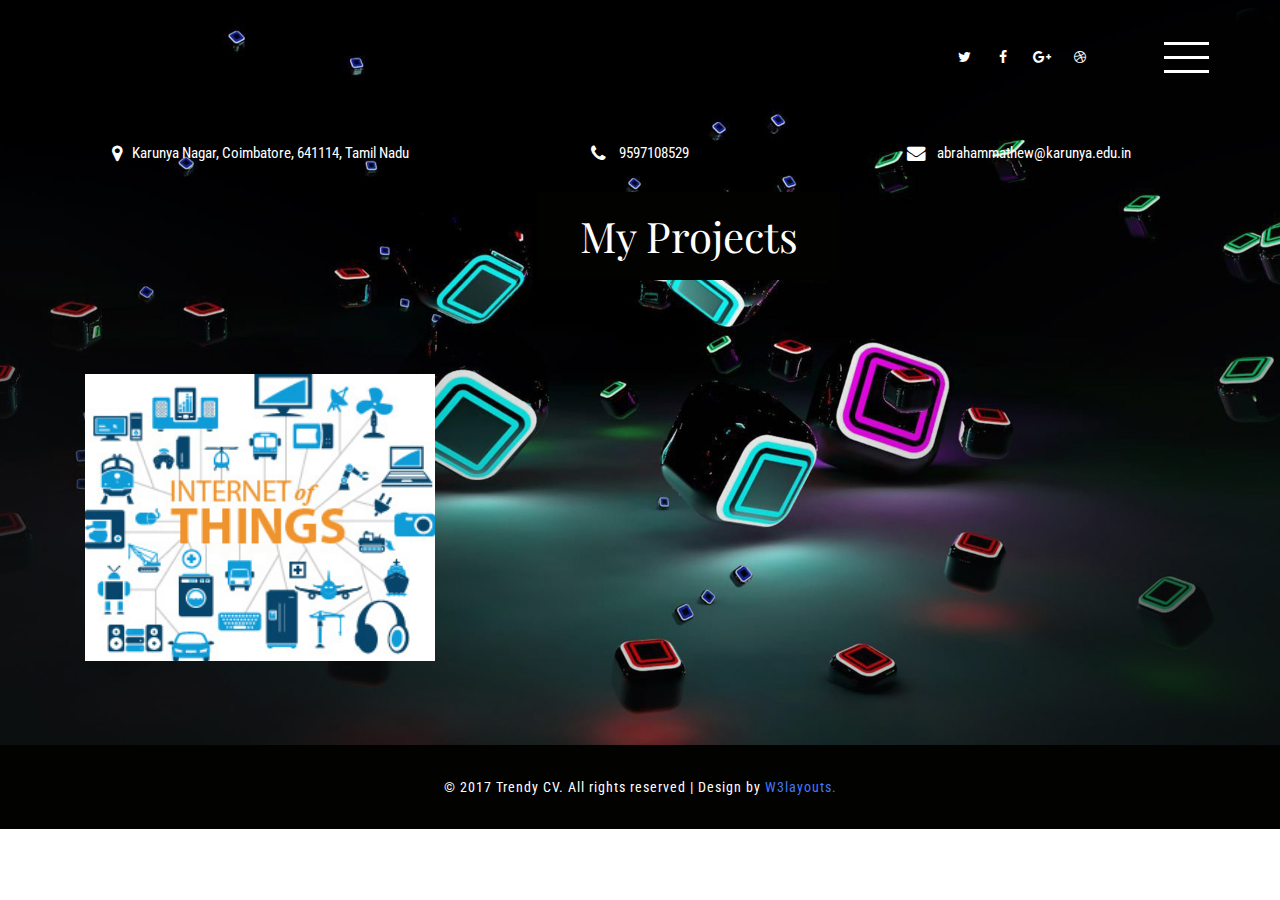
<file: projects.html>
﻿<!--
Author: W3layouts
Author URL: http://w3layouts.com
License: Creative Commons Attribution 3.0 Unported
License URL: http://creativecommons.org/licenses/by/3.0/
-->
<!DOCTYPE html>
<html lang="en">
<head>
<title>My Resume| Projects :: w3layouts</title>
<meta name="viewport" content="width=device-width, initial-scale=1">
<meta http-equiv="Content-Type" content="text/html; charset=utf-8" />
<meta name="keywords" content="Trendy CV Responsive web template, Bootstrap Web Templates, Flat Web Templates, Android Compatible web template, 
	SmartPhone Compatible web template, free WebDesigns for Nokia, Samsung, LG, Sony Ericsson, Motorola web design" />
<script type="application/x-javascript"> addEventListener("load", function() { setTimeout(hideURLbar, 0); }, false); function hideURLbar(){ window.scrollTo(0,1); } </script>
<!-- Custom Theme files -->
<link href="css/bootstrap.css" type="text/css" rel="stylesheet" media="all">
<link href="css/style.css" type="text/css" rel="stylesheet" media="all">   
<link href="css/font-awesome.css" rel="stylesheet"> <!-- font-awesome icons --> 
<link href="css/lightcase.css" rel="stylesheet" type="text/css" />
<!-- //Custom Theme files --> 
<!-- js -->
<script src="js/jquery-2.2.3.min.js"></script>  
<!-- //js -->
<!-- web-fonts -->    
<link href="//fonts.googleapis.com/css?family=Roboto+Condensed:300,300i,400,400i,700,700i" rel="stylesheet">
<link href="//fonts.googleapis.com/css?family=Playfair+Display:400,400i,700,700i,900,900i" rel="stylesheet">
<!-- //web-fonts -->
</head>
<body> 
	<!-- banner -->
	<div class="banner about-w3banner">
		<div class="banner-w3lsinfo"> 
			<!-- header -->
			<div class="header">
				<div class="container">
					<div class="logo">
						<h1><a href="index.html"></a></h1>
					</div> 
					<div class="menu">
						<a href="#" class="navicon"></a> 
						<div class="toggle effect-3"> 
							<ul class="toggle-menu">
								<li><a href="index.html"> Home</a></li>
								<li><a href="about.html"> About</a></li>  
								<li><a href="education.html">Education</a></li>
								<li><a href="experience.html">Experience</a></li> 
								<li><a href="projects.html" class="active"> Projects</a></li>							
								<li><a href="contact.html"> Contact Info</a></li>
							</ul>
						</div> 
					</div>   
					<div class="social-w3licon">
						<a href="#" class="social-button twitter"><i class="fa fa-twitter"></i></a>
						<a href="#" class="social-button facebook"><i class="fa fa-facebook"></i></a> 
						<a href="#" class="social-button google"><i class="fa fa-google-plus"></i></a> 
						<a href="#" class="social-button dribbble"><i class="fa fa-dribbble"></i></a> 
					</div>
					<div class="clearfix"> </div>
				</div>
			</div>
			<!-- //header -->  
			<div class="w3agile-address"> 
				<div class="container"> 
					<ul>
						<li><i class="fa fa-map-marker" aria-hidden="true"></i>Karunya Nagar, Coimbatore, 641114, Tamil Nadu</li>
						<li><i class="fa fa-phone" aria-hidden="true"> </i> 9597108529 </li>
						<li><i class="fa fa-envelope" aria-hidden="true"></i><a href="mailto:abrahammathew@karunya.edu.in"> abrahammathew@karunya.edu.in </a></li>
					</ul>
				</div> 
			</div> 
	</div>
	<!-- //banner -->  
	<!-- projects -->
	<div class="about projects">
		<div class="container">
			<div class="w3ls-title">
				<h2 class="agileits-title">My Projects</h2>
			</div>
			
				<div class="col-xs-4 agileits_w3layouts_gallery_grid">	
					<div class="agileits_w3layouts_gallery_grid1 hover14 column">
						<div class="w3_agile_gallery_effect view view-tenth">
							<a href="images/g4.jpg" class="showcase" data-rel="lightcase:myCollection:slideshow" title="My Projects">
								<img src="images/g4.jpg" alt=" " class="img-responsive" />
								<div class="mask">
									<h3>"CARZ"</h3>
									<p>A project based on IOT(on process)</p>
								</div>
							</a>
						</div>
					</div>
					
				</div>
				<div class="clearfix"> </div>
			</div> 
		</div>
	</div>
	<!-- //projects -->
	<!-- footer -->  
	<div class="w3agile-footer">
		<div class="container"> 
			<p>© 2017 Trendy CV. All rights reserved | Design by <a href="http://w3layouts.com/" target="_blank">W3layouts.</a></p>
		</div>
	</div>
	<!-- //footer --> 
	<!-- gallery light-case -->
	<script src="js/lightcase.js"></script>
	<script src="js/jquery.events.touch.js"></script>
	<script>
		$('.showcase').lightcase();
	</script>
	<!-- //gallery light-case -->
	<!-- menu-js -->
	<script>
		$('.navicon').on('click', function (e) {
		  e.preventDefault();
		  $(this).toggleClass('navicon--active');
		  $('.toggle').toggleClass('toggle--active');
		});
	</script> 
	<!-- //menu-js --> 
	<!-- Bootstrap core JavaScript
    ================================================== -->
    <!-- Placed at the end of the document so the pages load faster -->
    <script src="js/bootstrap.js"></script>
</body>
</html>
</file>
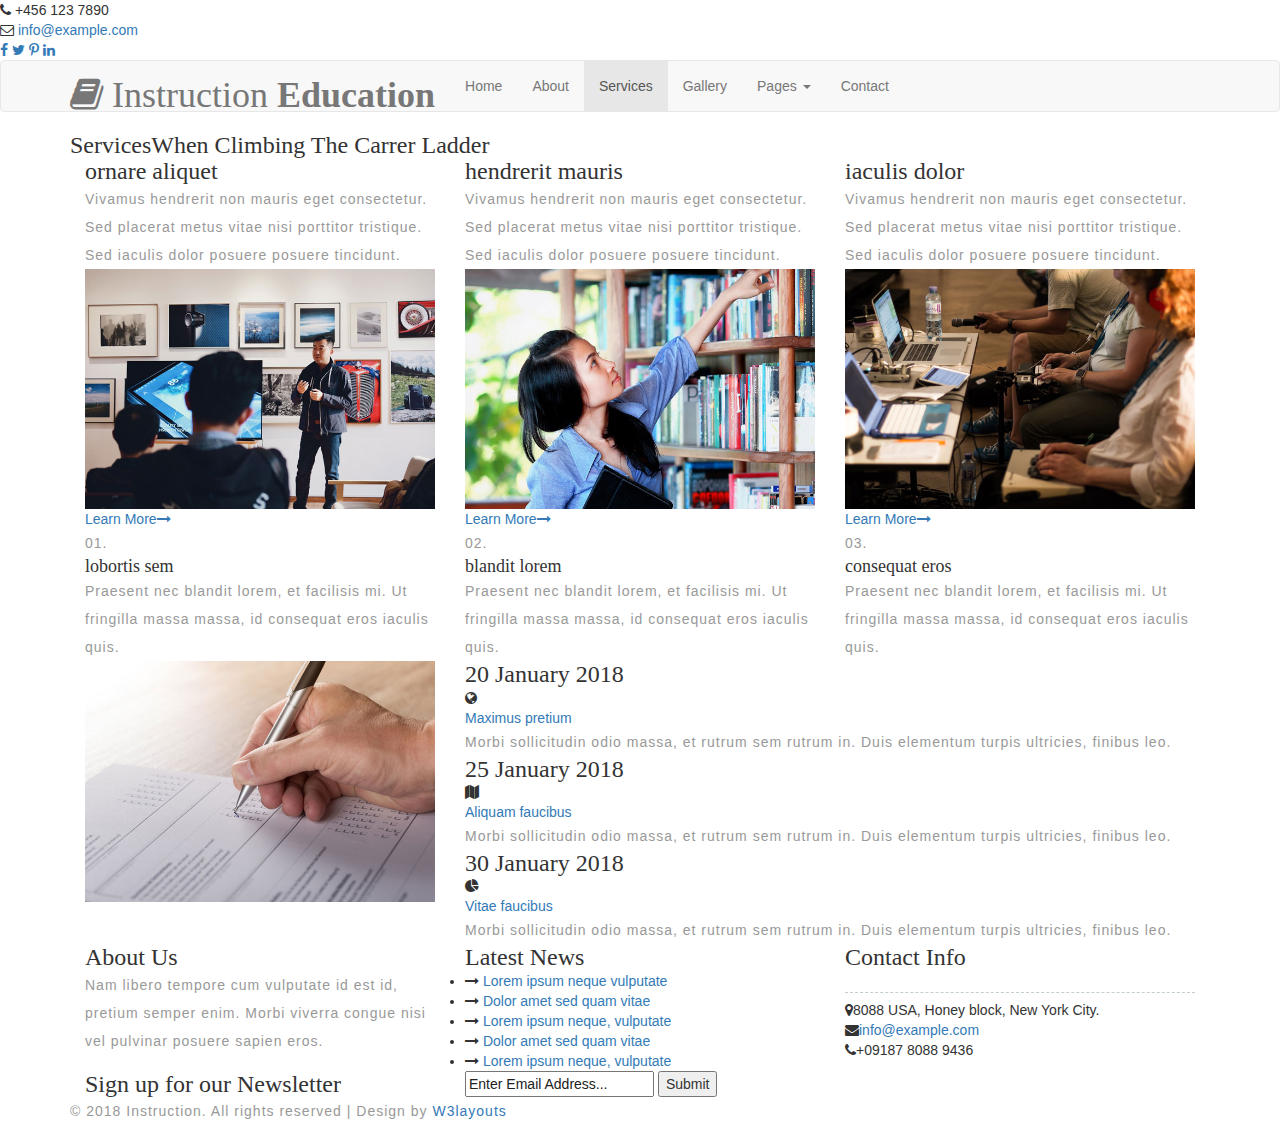
<file: services.html>
<!--
Author: W3layouts
Author URL: http://w3layouts.com
License: Creative Commons Attribution 3.0 Unported
License URL: http://creativecommons.org/licenses/by/3.0/
-->
<!DOCTYPE html>
<html>

<head>
	<title>Instruction an Education Category Bootstrap Responsive Web Template | Services :: w3layouts</title>
	<!--/tags -->
	<meta name="viewport" content="width=device-width, initial-scale=1">
	<meta http-equiv="Content-Type" content="text/html; charset=utf-8" />
	<meta name="keywords" content="Instruction Responsive web template, Bootstrap Web Templates, Flat Web Templates, Android Compatible web template, 
Smartphone Compatible web template, free webdesigns for Nokia, Samsung, LG, SonyEricsson, Motorola web design" />
	<script type="application/x-javascript">
		addEventListener("load", function () {
			setTimeout(hideURLbar, 0);
		}, false);

		function hideURLbar() {
			window.scrollTo(0, 1);
		}
	</script>
	<!--//tags -->
	<link href="css/bootstrap.css" rel="stylesheet" type="text/css" media="all" />
	<link href="css/style.css" rel="stylesheet" type="text/css" media="all" />
	<link href="css/font-awesome.css" rel="stylesheet">
	<!-- //for bootstrap working -->
	<link href="//fonts.googleapis.com/css?family=Work+Sans:200,300,400,500,600,700" rel="stylesheet">
	
		
</head>

<body>
	<!-- header -->
	<div class="header-1">
	<div class="agileits_top_menu">
		<div class="w3l_header_left">
				<ul>
					<li><i class="fa fa-phone" aria-hidden="true"></i> +456 123 7890</li>
					<li><i class="fa fa-envelope-o" aria-hidden="true"></i> <a href="mailto:info@example.com">info@example.com</a></li>
				</ul>
			</div>
			<div class="w3l_header_right">
				<div class="w3ls-social-icons text-left">
					<a class="facebook" href="#"><i class="fa fa-facebook"></i></a>
					<a class="twitter" href="#"><i class="fa fa-twitter"></i></a>
					<a class="pinterest" href="#"><i class="fa fa-pinterest-p"></i></a>
					<a class="linkedin" href="#"><i class="fa fa-linkedin"></i></a>
				</div>
			</div>
			<div class="clearfix"> </div>
		</div>
		<div class="content white agile-info">
			<nav class="navbar navbar-default" role="navigation">
				<div class="container">
					<div class="navbar-header">
						<button type="button" class="navbar-toggle" data-toggle="collapse" data-target="#bs-example-navbar-collapse-1">
					<span class="sr-only">Toggle navigation</span>
					<span class="icon-bar"></span>
					<span class="icon-bar"></span>
					<span class="icon-bar"></span>
				</button>
						<a class="navbar-brand" href="index.html">
							<h1><span class="fa fa-book" aria-hidden="true"></span> Instruction <label>Education</label></h1>
						</a>
					</div>
					<!--/.navbar-header-->
					<div class="collapse navbar-collapse" id="bs-example-navbar-collapse-1">
						<nav class="link-effect-2" id="link-effect-2">
							<ul class="nav navbar-nav">
								<li><a href="index.html" class="effect-3">Home</a></li>
								<li><a href="about.html" class="effect-3">About</a></li>
								<li class="active"><a href="services.html" class="effect-3">Services</a></li>
								<li><a href="gallery.html" class="effect-3">Gallery</a></li>
								<li class="dropdown">
									<a href="#" class="dropdown-toggle effect-3" data-toggle="dropdown">Pages <b class="caret"></b></a>
									<ul class="dropdown-menu">
										<li><a href="codes.html">Codes</a></li>
										<li><a href="icons.html">Icons</a></li>
									</ul>
								</li>
								<li><a href="contact.html" class="effect-3">Contact</a></li>
							</ul>
						</nav>
					</div>
					<!--/.navbar-collapse-->
					<!--/.navbar-->
				</div>
			</nav>
		</div>
	</div>
	<!-- //header -->
	<!-- services -->
	<div class="banner-bottom">
		<div class="container">
			<h3 class="heading-agileinfo">Services<span>When Climbing The Carrer Ladder</span></h3>
			<div class="w3ls_banner_bottom_grids">
				<div class="col-md-4 agileits_services_grid">
					<h3>ornare aliquet</h3>
					<p>Vivamus hendrerit non mauris eget consectetur. Sed placerat metus vitae nisi 
						porttitor tristique. Sed iaculis dolor posuere posuere tincidunt.</p>
					<div class="w3_agile_services_grid1">
						<img src="images/g13.jpg" alt=" " class="img-responsive" />
						<div class="w3_blur"></div>
					</div>
					<div class="w3layouts_more">
						<a href="#" data-toggle="modal" data-target="#myModal">Learn More<i class="fa fa-long-arrow-right" aria-hidden="true"></i></a>
					</div>
				</div>
				<div class="col-md-4 agileits_services_grid">
					<h3>hendrerit mauris</h3>
					<p>Vivamus hendrerit non mauris eget consectetur. Sed placerat metus vitae nisi 
						porttitor tristique. Sed iaculis dolor posuere posuere tincidunt.</p>
					<div class="w3_agile_services_grid1">
						<img src="images/g12.jpg" alt=" " class="img-responsive" />
						<div class="w3_blur"></div>
					</div>
					<div class="w3layouts_more">
						<a href="#" data-toggle="modal" data-target="#myModal">Learn More<i class="fa fa-long-arrow-right" aria-hidden="true"></i></a>
					</div>
				</div>
				<div class="col-md-4 agileits_services_grid">
					<h3>iaculis dolor</h3>
					<p>Vivamus hendrerit non mauris eget consectetur. Sed placerat metus vitae nisi 
						porttitor tristique. Sed iaculis dolor posuere posuere tincidunt.</p>
					<div class="w3_agile_services_grid1">
						<img src="images/g10.jpg" alt=" " class="img-responsive" />
						<div class="w3_blur"></div>
					</div>
					<div class="w3layouts_more">
						<a href="#" data-toggle="modal" data-target="#myModal">Learn More<i class="fa fa-long-arrow-right" aria-hidden="true"></i></a>
					</div>
				</div>
				<div class="clearfix"> </div>
			</div>
		</div>
	</div>
<!-- //services -->	
<!-- offer -->
	<div class="offer">
		<div class="container">
			<div class="w3ls_banner_bottom_grids">
				<div class="col-md-4 agile_offer_grid">
					<div class="agileits_w3layouts_offer_grid">
						<div class="agile_offer_grid_pos">
							<p>01.</p>
						</div>
					</div>
					<div class="wthree_offer_grid1">
						<h4>lobortis sem </h4>
						<p class="w3_agileits_service_para">Praesent nec blandit lorem, et facilisis mi. Ut fringilla massa massa, 
							id consequat eros iaculis quis.</p>
					</div>
				</div>
				<div class="col-md-4 agile_offer_grid">
					<div class="agileits_w3layouts_offer_grid">
						<div class="agile_offer_grid_pos">
							<p>02.</p>
						</div>
					</div>
					<div class="wthree_offer_grid1">
						<h4>blandit lorem </h4>
						<p class="w3_agileits_service_para">Praesent nec blandit lorem, et facilisis mi. Ut fringilla massa massa, 
							id consequat eros iaculis quis.</p>
					</div>
				</div>
				<div class="col-md-4 agile_offer_grid">
					<div class="agileits_w3layouts_offer_grid">
						<div class="agile_offer_grid_pos">
							<p>03.</p>
						</div>
					</div>
					<div class="wthree_offer_grid1">
						<h4>consequat eros </h4>
						<p class="w3_agileits_service_para">Praesent nec blandit lorem, et facilisis mi. Ut fringilla massa massa, 
							id consequat eros iaculis quis.</p>
					</div>
				</div>
				
				<div class="clearfix"> </div>
			</div>
		</div>
	</div>
<!-- //offer -->
<!-- offer-bottom -->
	<div class="banner-bottom">
		<div class="container">
		
			<div class="col-md-4 w3l_services_footer_top_left">
				<img src="images/g11.jpg" alt=" " class="img-responsive" />
			</div>
			<div class="col-md-8 w3l_services_footer_top_right">
				<div class="w3l_services_footer_top_right_main">
					<div class="w3l_services_footer_top_right_main_l">
						<h3>20 January 2018</h3>
					</div>
					<div class="w3l_services_footer_top_right_main_l1">	
						<div class="w3ls_service_icon">
							<i class="fa fa-globe" aria-hidden="true"></i>
						</div>
					</div>
					<div class="w3l_services_footer_top_right_main_r">
						<a href="#" data-toggle="modal" data-target="#myModal">Maximus pretium </a>
						<p>Morbi sollicitudin odio massa, et rutrum sem rutrum in. 
							Duis elementum turpis ultricies, finibus leo.</p>
					</div>
					<div class="clearfix"> </div>
				</div>
				<div class="w3l_services_footer_top_right_main">
					<div class="w3l_services_footer_top_right_main_l">
						<h3>25 January 2018</h3>
					</div>
					<div class="w3l_services_footer_top_right_main_l1">	
						<div class="w3ls_service_icon">
							<i class="fa fa-map" aria-hidden="true"></i>
						</div>
					</div>
					<div class="w3l_services_footer_top_right_main_r">
						<a href="#" data-toggle="modal" data-target="#myModal">Aliquam faucibus </a>
						<p>Morbi sollicitudin odio massa, et rutrum sem rutrum in. 
							Duis elementum turpis ultricies, finibus leo.</p>
					</div>
					<div class="clearfix"> </div>
				</div>
				<div class="w3l_services_footer_top_right_main">
					<div class="w3l_services_footer_top_right_main_l">
						<h3>30 January 2018</h3>
					</div>
					<div class="w3l_services_footer_top_right_main_l1">	
						<div class="w3ls_service_icon">
							<i class="fa fa-pie-chart" aria-hidden="true"></i>
						</div>
					</div>
					<div class="w3l_services_footer_top_right_main_r">
						<a href="#" data-toggle="modal" data-target="#myModal">Vitae faucibus</a>
						<p>Morbi sollicitudin odio massa, et rutrum sem rutrum in. 
							Duis elementum turpis ultricies, finibus leo.</p>
					</div>
					<div class="clearfix"> </div>
				</div>
			</div>
			<div class="clearfix"> </div>
		</div>
	</div>
<!-- //offer-bottom -->

	<!-- footer -->
	<div class="footer_top_agileits">
		<div class="container">
			<div class="col-md-4 footer_grid">
				<h3>About Us</h3>
				<p>Nam libero tempore cum vulputate id est id, pretium semper enim. Morbi viverra congue nisi vel pulvinar posuere sapien
					eros.
				</p>
			</div>
			<div class="col-md-4 footer_grid">
				<h3>Latest News</h3>
				<ul class="footer_grid_list">
					<li><i class="fa fa-long-arrow-right" aria-hidden="true"></i>
						<a href="#" data-toggle="modal" data-target="#myModal">Lorem ipsum neque vulputate </a>
					</li>
					<li><i class="fa fa-long-arrow-right" aria-hidden="true"></i>
						<a href="#" data-toggle="modal" data-target="#myModal">Dolor amet sed quam vitae</a>
					</li>
					<li><i class="fa fa-long-arrow-right" aria-hidden="true"></i>
						<a href="#" data-toggle="modal" data-target="#myModal">Lorem ipsum neque, vulputate </a>
					</li>
					<li><i class="fa fa-long-arrow-right" aria-hidden="true"></i>
						<a href="#" data-toggle="modal" data-target="#myModal">Dolor amet sed quam vitae</a>
					</li>
					<li><i class="fa fa-long-arrow-right" aria-hidden="true"></i>
						<a href="#" data-toggle="modal" data-target="#myModal">Lorem ipsum neque, vulputate </a>
					</li>
				</ul>
			</div>
			<div class="col-md-4 footer_grid">
				<h3>Contact Info</h3>
				<ul class="address">
					<li><i class="fa fa-map-marker" aria-hidden="true"></i>8088 USA, Honey block, <span>New York City.</span></li>
					<li><i class="fa fa-envelope" aria-hidden="true"></i><a href="mailto:info@example.com">info@example.com</a></li>
					<li><i class="fa fa-phone" aria-hidden="true"></i>+09187 8088 9436</li>
				</ul>
			</div>
			<div class="clearfix"> </div>
			<div class="footer_grids">
				<div class="col-md-4 footer_grid_left">
					<h3>Sign up for our Newsletter</h3>
				</div>
				<div class="col-md-8 footer_grid_right">

					<form action="#" method="post">
						<input type="email" name="Email" placeholder="Enter Email Address..." required="">
						<input type="submit" value="Submit">
					</form>
				</div>
				<div class="clearfix"> </div>
			</div>
		</div>
	</div>
	<div class="footer_w3ls">
		<div class="container">
					<div class="footer_bottom1">
						<p>© 2018 Instruction. All rights reserved | Design by <a href="http://w3layouts.com">W3layouts</a></p>
					</div>
		</div>
	</div>
	<!-- //footer -->
<!-- modal -->
	<div class="modal about-modal fade" id="myModal" tabindex="-1" role="dialog">
		<div class="modal-dialog" role="document">
			<div class="modal-content">
				<div class="modal-header"> 
					<button type="button" class="close" data-dismiss="modal" aria-label="Close"><span aria-hidden="true">&times;</span></button>						
					<h4 class="modal-title">Instruction</h4>
				</div> 
				<div class="modal-body">
					<div class="agileits-w3layouts-info">
						<img src="images/g12.jpg" class="img-responsive" alt="" />
						<p>Duis venenatis, turpis eu bibendum porttitor, sapien quam ultricies tellus, ac rhoncus risus odio eget nunc. Pellentesque ac fermentum diam. Integer eu facilisis nunc, a iaculis felis. Pellentesque pellentesque tempor enim, in dapibus turpis porttitor quis. Suspendisse ultrices hendrerit massa. Nam id metus id tellus ultrices ullamcorper.  Cras tempor massa luctus, varius lacus sit amet, blandit lorem. Duis auctor in tortor sed tristique. Proin sed finibus sem</p>
					</div>
				</div>
			</div>
		</div>
	</div>
	<!-- //modal -->

	<a href="#home" class="scroll" id="toTop" style="display: block;"> <span id="toTopHover" style="opacity: 1;"> </span></a>
	<!-- js -->
	<script type="text/javascript" src="js/jquery-2.1.4.min.js"></script>

	<script type="text/javascript" src="js/bootstrap.js"></script>
</body>

</html>
</file>
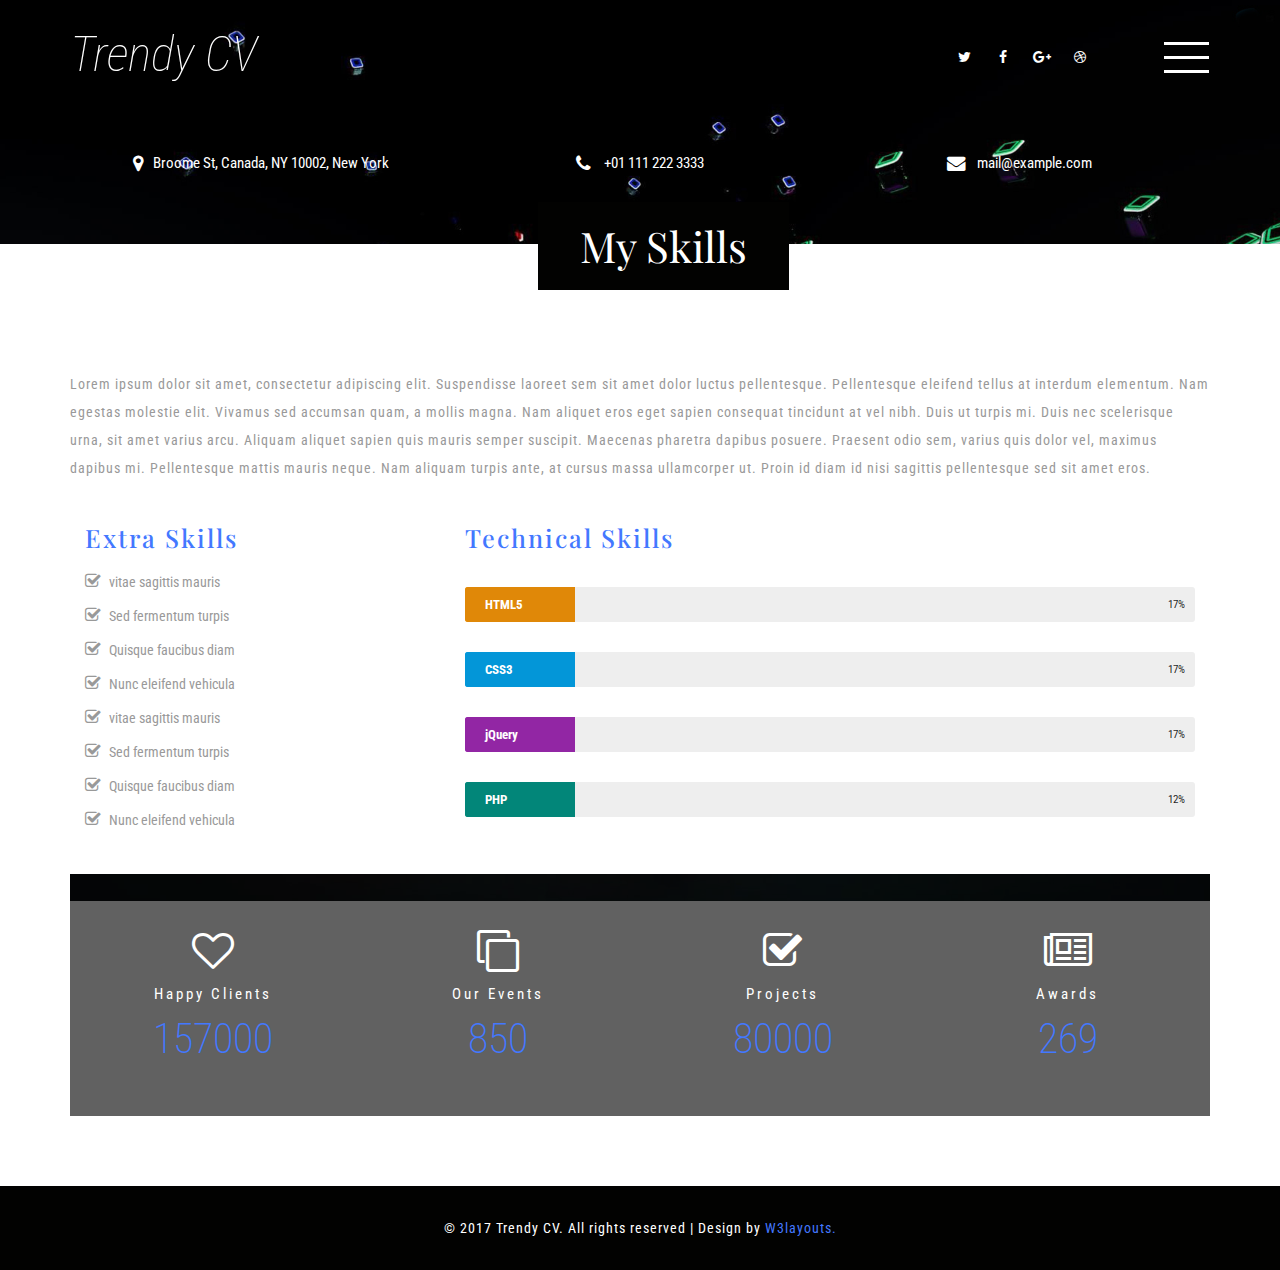
<file: skills.html>
<!--
Author: W3layouts
Author URL: http://w3layouts.com
License: Creative Commons Attribution 3.0 Unported
License URL: http://creativecommons.org/licenses/by/3.0/
-->
<!DOCTYPE html>
<html lang="en">
<head>
<title>Trendy CV a Personal Category Bootstrap Responsive website Template | Skills :: w3layouts</title>
<meta name="viewport" content="width=device-width, initial-scale=1">
<meta http-equiv="Content-Type" content="text/html; charset=utf-8" />
<meta name="keywords" content="Trendy CV Responsive web template, Bootstrap Web Templates, Flat Web Templates, Android Compatible web template, 
	SmartPhone Compatible web template, free WebDesigns for Nokia, Samsung, LG, Sony Ericsson, Motorola web design" />
<script type="application/x-javascript"> addEventListener("load", function() { setTimeout(hideURLbar, 0); }, false); function hideURLbar(){ window.scrollTo(0,1); } </script>
<!-- Custom Theme files -->
<link href="css/bootstrap.css" type="text/css" rel="stylesheet" media="all">
<link href="css/style.css" type="text/css" rel="stylesheet" media="all">   
<link href="css/font-awesome.css" rel="stylesheet"> <!-- font-awesome icons --> 
<!-- //Custom Theme files --> 
<!-- js -->
<script src="js/jquery-2.2.3.min.js"></script>  
<!-- //js -->
<!-- web-fonts -->    
<link href="//fonts.googleapis.com/css?family=Roboto+Condensed:300,300i,400,400i,700,700i" rel="stylesheet">
<link href="//fonts.googleapis.com/css?family=Playfair+Display:400,400i,700,700i,900,900i" rel="stylesheet">
<!-- //web-fonts -->
</head>
<body> 
	<!-- banner -->
	<div class="banner about-w3banner">
		<div class="banner-w3lsinfo"> 
			<!-- header -->
			<div class="header">
				<div class="container">
					<div class="logo">
						<h1><a href="index.html">Trendy CV</a></h1>
					</div> 
					<div class="menu">
						<a href="#" class="navicon"></a> 
						<div class="toggle effect-3"> 
							<ul class="toggle-menu">
								<li><a href="index.html"> Home</a></li>
								<li><a href="about.html"> About</a></li>  
								<li><a href="skills.html" class="active"> Skills</a></li>
								<li><a href="experience.html">Experience</a></li> 
								<li><a href="education.html">Education</a></li>
								<li><a href="projects.html"> My Projects</a></li>							
								<li><a href="contact.html"> Contact Us</a></li>
							</ul>
						</div> 
					</div>   
					<div class="social-w3licon">
						<a href="#" class="social-button twitter"><i class="fa fa-twitter"></i></a>
						<a href="#" class="social-button facebook"><i class="fa fa-facebook"></i></a> 
						<a href="#" class="social-button google"><i class="fa fa-google-plus"></i></a> 
						<a href="#" class="social-button dribbble"><i class="fa fa-dribbble"></i></a> 
					</div>
					<div class="clearfix"> </div>
				</div>
			</div>
			<!-- //header -->  
			<div class="w3agile-address"> 
				<div class="container"> 
					<ul>
						<li><i class="fa fa-map-marker" aria-hidden="true"></i>Broome St, Canada, NY 10002, New York</li>
						<li><i class="fa fa-phone" aria-hidden="true"> </i>  +01 111 222 3333</li>
						<li><i class="fa fa-envelope" aria-hidden="true"></i><a href="mailto:info@example.com"> mail@example.com</a></li>
					</ul>
				</div> 
			</div> 
		</div>
	</div>
	<!-- //banner -->  
	<!-- skills -->
	<div class="about skills">
		<div class="container">
			<div class="w3ls-title">
				<h2 class="agileits-title">My skills</h2>
			</div>
			<div class="skill-agileinfo">
				<p>Lorem ipsum dolor sit amet, consectetur adipiscing elit. Suspendisse laoreet sem sit amet dolor luctus pellentesque. Pellentesque eleifend tellus at interdum elementum. Nam egestas molestie elit. Vivamus sed accumsan quam, a mollis magna. Nam aliquet eros eget sapien consequat tincidunt at vel nibh. Duis ut turpis mi. Duis nec scelerisque urna, sit amet varius arcu. Aliquam aliquet sapien quis mauris semper suscipit. Maecenas pharetra dapibus posuere. Praesent odio sem, varius quis dolor vel, maximus dapibus mi. Pellentesque mattis mauris neque. Nam aliquam turpis ante, at cursus massa ullamcorper ut. Proin id diam id nisi sagittis pellentesque sed sit amet eros.</p>
				<div class="skill-grids">
					<div class="col-md-4 col-sm-4 skills-w3lsleft">
						<h4>Extra Skills</h4>
						<ul>
							<li><i class="fa fa-check-square-o" aria-hidden="true"></i>vitae sagittis mauris</li>
							<li><i class="fa fa-check-square-o" aria-hidden="true"></i>Sed fermentum turpis</li>
							<li><i class="fa fa-check-square-o" aria-hidden="true"></i>Quisque faucibus diam</li>
							<li><i class="fa fa-check-square-o" aria-hidden="true"></i>Nunc eleifend vehicula</li>
							<li><i class="fa fa-check-square-o" aria-hidden="true"></i>vitae sagittis mauris</li>
							<li><i class="fa fa-check-square-o" aria-hidden="true"></i>Sed fermentum turpis</li>
							<li><i class="fa fa-check-square-o" aria-hidden="true"></i>Quisque faucibus diam</li>
							<li><i class="fa fa-check-square-o" aria-hidden="true"></i>Nunc eleifend vehicula</li>
						</ul>
					</div>
					<div class="col-md-8 col-sm-8 skills-w3lsright">
						<h4>Technical Skills</h4>
						<div class="skillbar" data-percent="98">
							<span class="skillbar-title" style="background:#e08808;">HTML5</span>
							<p class="skillbar-bar" style="background: #ff9d0d;"></p>
							<span class="skill-bar-percent"></span>
						</div>
						<!-- End Skill Bar --> 
						<div class="skillbar" data-percent="99">
							<span class="skillbar-title" style="background:#0396d8;">CSS3</span>
							<p class="skillbar-bar" style="background:#03A9F4;"></p>
							<span class="skill-bar-percent"></span>
						</div>
						<!-- End Skill Bar --> 
						<div class="skillbar" data-percent="95">
							<span class="skillbar-title" style="background:#9226a4;">jQuery</span>
							<p class="skillbar-bar" style="background:#b32eca;"></p>
							<span class="skill-bar-percent"></span>
						</div>
						<!-- End Skill Bar --> 
						<div class="skillbar" data-percent="70">
							<span class="skillbar-title" style="background:#028679;">PHP</span>
							<p class="skillbar-bar" style="background: #009688;"></p>
							<span class="skill-bar-percent"></span>
						</div>
						<!-- End Skill Bar -->  
					</div>
					<div class="clearfix"></div>
				</div>
				<!-- Stats --> 
				<div class="stats news-w3layouts">  
					<div class="stats-info agileits-w3layouts">
						<div class="col-sm-3 col-xs-6 stats-grid">
							<div class="stats-img">
								<i class="fa fa-heart-o" aria-hidden="true"></i>
							</div>
							<p>Happy Clients</p>
							<div class='numscroller numscroller-big-bottom' data-slno='1' data-min='0' data-max='157000' data-delay='.5' data-increment="100">157000</div>
						</div>
						<div class="col-sm-3 col-xs-6 stats-grid">
							<div class="stats-img w3-agileits">
								<i class="fa fa-clone" aria-hidden="true"></i>
							</div>
							<p>Our Events</p>
							<div class='numscroller numscroller-big-bottom' data-slno='1' data-min='0' data-max='850' data-delay='8' data-increment="1">850</div>
						</div>
						<div class="col-sm-3 col-xs-6 stats-grid">
							<div class="stats-img w3-agileits">
								<i class="fa fa-check-square-o" aria-hidden="true"></i>
							</div>	
							<p>Projects</p> 
							<div class='numscroller numscroller-big-bottom' data-slno='1' data-min='0' data-max='80000' data-delay='.5' data-increment="100">80000</div>
						</div>
						<div class="col-sm-3 col-xs-6 stats-grid">
							<div class="stats-img w3-agileits">
								<i class="fa fa-newspaper-o" aria-hidden="true"></i>
							</div>
							<p>Awards</p>
							<div class='numscroller numscroller-big-bottom' data-slno='1' data-min='0' data-max='269' data-delay='8' data-increment="1">269</div>
						</div>
						<div class="clearfix"></div>
					</div> 
				</div> 
				<!-- //Stats -->   
			</div> 
		</div> 
	</div>
	<!-- //skills -->
	<!-- footer -->  
	<div class="w3agile-footer">
		<div class="container"> 
			<p>© 2017 Trendy CV. All rights reserved | Design by <a href="http://w3layouts.com/" target="_blank">W3layouts.</a></p>
		</div>
	</div>
	<!-- //footer --> 
	<!-- Skill Bar js --> 
	<script src="js/skill.bars.jquery.js"></script> 
	<script> 
	$(document).ready(function(){
		
		$('.skillbar').skillBars({
			from: 0,
			speed: 4000, 
			interval: 100,
			decimals: 0,
		});
		
	}); 
	</script> 
	<!-- //End Skill Bar js -->  
	<!-- menu-js -->
	<script>
		$('.navicon').on('click', function (e) {
		  e.preventDefault();
		  $(this).toggleClass('navicon--active');
		  $('.toggle').toggleClass('toggle--active');
		});
	</script> 
	<!-- //menu-js --> 
	<!-- Bootstrap core JavaScript
    ================================================== -->
    <!-- Placed at the end of the document so the pages load faster -->
    <script src="js/bootstrap.js"></script>
</body>
</html>
</file>
<file: css/style.css>
/*--
Author: W3layouts
Author URL: http://w3layouts.com
License: Creative Commons Attribution 3.0 Unported
License URL: http://creativecommons.org/licenses/by/3.0/
--*/
body{
	margin:0;
	font-family: 'Roboto Condensed', sans-serif; 
	background: #fff;  
}
body a{
	transition: 0.5s all;
	-webkit-transition: 0.5s all;
	-moz-transition: 0.5s all;
	-o-transition: 0.5s all;
	-ms-transition: 0.5s all;
	text-decoration:none;
	outline:none;
}
h1,h2,h3,h4,h5,h6{
	margin:0; 
	font-family: 'Playfair Display', serif;
}
p{
	margin:0;
}
ul,label{
	margin:0;
	padding:0;
}
body a:hover,body a:focus{
	text-decoration:none;
	outline: none;
} 
/*-- banner --*/  
.banner{ 
	background:url(../images/bg.jpg)no-repeat center 0px;
	-webkit-background-size:cover;
	-moz-background-size:cover;
	background-size:cover;    
	position:relative;
}  
.header {
    padding-top:2em;
}
.header .container { 
    position: relative;
}
.menu, .social-w3licon {
    margin-top: 1em;
}
/*-- menu-navigation --*/
.menu {
    position: absolute;
    z-index: 9999;
    right: 15px;
}
.menu .navicon {
    background: transparent;
    position: relative;
    height: 46px;
    width: 46px;
    display: block;
    z-index: 9999;
    -webkit-transition: linear 0.5s all;
    -moz-transition: linear 0.5s all;
	-ms-transition: linear 0.5s all;
	-o-transition: linear 0.5s all;
    transition: linear 0.5s all;
	outline: none;
}
.menu .navicon:before, .menu .navicon:after {
	background: #fff;
	-webkit-backface-visibility: hidden;
	backface-visibility: hidden;
	content: "";
	height: 3px;
	left: 0;
	-webkit-transition: 0.8s all;
	-moz-transition: 0.8s all;
	-o-transition: 0.8s all;
	-ms-transition: 0.8s all;
	transition: 0.8s all;
	width: 45px;
} 
.menu .navicon:before {
	-moz-box-shadow: #fff 0 14px 0 0;
	-o-box-shadow: #fff 0 14px 0 0;
	-ms-box-shadow: #fff 0 14px 0 0;
	-webkit-box-shadow: #fff 0 14px 0 0;
	box-shadow: #fff 0 14px 0 0;
	position: absolute;
	top: 0;
} 
.menu .navicon:after {
	position: absolute;
	top: 28px;
} 
.menu .navicon--active { 
	-webkit-transition:0.5s all;
	-moz-transition:0.5s all; 
	-moz-transition:0.5s all; 
	-o-transition:0.5s all;
	transition:0.5s all;
} 
.menu .navicon--active:before {
	-moz-box-shadow: transparent 0 0 0 0;
	-ms-box-shadow: transparent 0 0 0 0;
	-o-box-shadow: transparent 0 0 0 0;
	-webkit-box-shadow: transparent 0 0 0 0;
	box-shadow: transparent 0 0 0 0;
	top: 15px !important;
	-webkit-transform: rotate(225deg);
	-ms-transform: rotate(225deg);
	-moz-transform: rotate(225deg);
	-o-transform: rotate(225deg);
	transform: rotate(225deg);
}
.menu .navicon--active:after {
	top: 15px !important;
	-webkit-transform: rotate(315deg);
	-ms-transform: rotate(315deg);
	-moz-transform: rotate(315deg);
	-o-transform: rotate(315deg);
	transform: rotate(315deg);
} 
.menu .toggle {
    display: block;
    position: absolute;
	right: 0;
    width: 250px;
    background-color: #FFF;
    padding: 2em 3em;
    opacity: 0;
    -webkit-transition: 0.5s all;
    -moz-transition: 0.5s all;
	-o-transition: 0.5s all;
	-ms-transition: 0.5s all;
    transition: 0.5s all;
    -webkit-transform: translateY(-200%);
    -moz-transform: translateY(-200%);
    -o-transform: translateY(-200%);
    -ms-transform: translateY(-200%);
    -ms-transform: translateY(-200%);
    transform: translateY(-200%);
    z-index: 99999;
    -webkit-box-shadow: 0px 0px 7px #696868;
    -moz-box-shadow: 0px 0px 7px #696868;
	-o-box-shadow: 0px 0px 7px #696868;
	-ms-box-shadow: 0px 0px 7px #696868;
    box-shadow: 0px 0px 7px #696868;
}
.menu .toggle--active { 
	opacity: 1;
	-webkit-transition: 0.5s all;
    -moz-transition: 0.5s all;
	-o-transition: 0.5s all;
	-ms-transition: 0.5s all;
    transition: 0.5s all;
	-webkit-transform: translateY(0);
	-ms-transform: translateY(0);
	-o-transform: translateY(0);
	-moz-transform: translateY(0);
	transform: translateY(0); 
} 
.menu .toggle-menu li {
    display: block;
    margin: 1em auto;
    text-align: center;  
} 
.menu .toggle-menu li a {
    text-decoration: none;
    color: #999;
    display: inline-block;
    text-align: center;
    font-size: 1.1em; 
    font-weight: 400;
    margin: 6px 0;
    position: relative;
	text-transform: uppercase;
    -webkit-transition: 0.5s all;
    -moz-transition: 0.5s all;
	-o-transition: 0.5s all;
	-ms-transition: 0.5s all;
    transition: 0.5s all;
}
.menu .toggle-menu li a:hover,.menu .toggle-menu li a.active{
	color:#4378ff; 
	-webkit-transform: scale(1.2);
    -ms-transform: scale(1.2);
    -moz-transform: scale(1.2);
    -o-transform: scale(1.2);
    transform: scale(1.2);
    font-weight: 700;
} 
/*-- HOVER EFFECT3 --*/ 
.effect-3 a:before,
.effect-3 a:after {
	content: "";
	height: 1px;
	width: 0;
	opacity: 0;
	background-color: #4378ff;
	position: absolute;
	-webkit-transition: all .5s;
	-moz-transition: all .5s;
	-o-transition: all .5s;
	-ms-transition: all .5s;
	transition: all .5s;
} 
.effect-3 a:before {
	top: -3px;
} 
.effect-3 a:after {
	bottom: -3px;
	right: 0;
} 
.effect-3 a:hover:before,
.effect-3 a:hover:after,.menu .toggle-menu li a.active:before,.menu .toggle-menu li a.active:after{
	width: calc(100% + 20px);
	opacity: 1;
}
/*-- //menu-navigation --*/
.logo {
    float: left;
    text-align: center; 
}
.logo h1 {
    font-size: 3.5em;
    color: #fff;
    font-weight: 100;
    font-family: 'Roboto Condensed', sans-serif;
    font-style: italic;
}
.logo h1 a,.logo h1 a:hover{
    color: #fff;
	text-decoration: none;
	outline:none;
} 
/*-- social-icons --*/
.social-w3licon {
    float: right;
	margin-right:8em;
} 
.social-w3licon a {
    font-size: 1em;
    color: #fff;
    margin:0 0.2em;
    display: inline-block;
    -webkit-transition: .5s all;
    -moz-transition: .5s all;
	-o-transition: .5s all;
	-ms-transition: .5s all;
    transition: .5s all;
    width: 30px;
    height: 30px;
    line-height: 2.1em;
    border: 1px dashed transparent;
    text-align: center;
}
.social-w3licon a:hover {
	border-color: #fff;
	-webkit-border-radius: 50%;
	-moz-border-radius: 50%; 
    border-radius: 50%;
}
/*-- //social-icons --*/ 
/*-- banner-text --*/ 
.banner-text {
    padding:14em 0;
    text-align: left;
}
.banner-w3lstext {
    margin: 0 auto;
    display: inline-block;
    padding: 3.5em;
    background: rgba(0, 0, 0, 0.55);
}
.banner-text h2 {
    font-size: 6em;
    color: #fff;
    text-align: center;
    font-style: italic;
    font-weight: 400;
    position: relative;
    letter-spacing: 3px;
    line-height: 1.2em;
    border: 1px solid #fff;
}
.banner-text h2 span {
    font-size: .2em;
    color: #fff;
    font-style: italic;
    font-weight: 300;
    letter-spacing: 5px;
    position: absolute;
    top: -17%;
    right: 7%;
    font-family: 'Playfair Display', serif;
} 
.banner-text h2:first-letter {
    font-size: 2em;
    color: #fff;
    margin-right: -20px;
} 
.banner-text p {
    font-size: 0.9em;
    color: #fff;
    text-align: center;
    line-height: 2em;
    margin: 1em 0 0;
    font-weight: 300;
    letter-spacing: 4px;
}
/*-- //banner --*/  
/*-- banner-address --*/  
.w3agile-address {
    padding:0 0 3em;
	text-align: center;
}
.w3agile-address ul li {
    font-size: 1.1em;
    display: inline-block;
    width: 33%;
    text-align: center;
    color: #fff;
}
.w3agile-address ul li a{ 
    color: #fff;
	-webkit-transition:.5s all;
	-moz-transition:.5s all;
	-o-transition:.5s all;
	-ms-transition:.5s all;
	transition:.5s all;
}
.w3agile-address ul li a:hover{
    color: #4378ff;
}
.w3agile-address ul li i.fa {
    font-size: 1.2em;
    margin-right: 0.5em;
    vertical-align: middle;
}
/*-- //banner-address --*/ 
/*-- footer --*/ 
.w3agile-footer {
    background: #020201;
    padding: 2em 0;
    text-align: center;
}
.w3agile-footer p {
    color: #fff;
    text-decoration: none;
    letter-spacing: 1px;
}
.w3agile-footer p a {
    color: #4378ff;
    text-decoration: none;
}
.w3agile-footer p a:hover{
    color: #fff; 
}
/*-- //footer --*/ 
/*-- about-page --*/  
.banner.about-w3banner .w3agile-address {
    padding: 5em 0;
}
.about{
	padding:5em 0;
	position:relative;
}
.w3ls-title {
    margin-bottom: 4em;
}
h2.agileits-title {
    font-size: 3em;
    color: #fff;
    text-align: center;
    font-weight: 400;
    display: inline-block;
    text-transform: capitalize;
    background: #020201;
    padding: .5em 1em;
    position: absolute;
    top:-1em;
    left: 42%;
}
/*-- about --*/
.about-right.wthree {
    padding-left: 3em;
}
.about-right h3 {
    font-size: 2.5em;
    color: #999;
}
.about-right h3 span {
    color: #4378ff;
}
.about-right h4 {
    font-size: 1.1em;
    color: #a5a5a5;
    margin-top: 1em;
    letter-spacing: 2px;
}
.about-left img {
    border: 20px solid #eee; 
}
ul.address {
    margin-top: 1.5em;
    border-top: 1px dashed rgba(96, 125, 139, 0.38);
    padding-top: 0.5em;
}
ul.address li {
    display: block;
}
ul.address li b{ 
    letter-spacing: 5px;
}
ul.address li ul.agileits-address-text li {
    display: inline-block;
    font-size: 1.1em;
    color: #999;
    margin-top: 1.5em;
    font-weight: 100;
}
ul.address li ul.agileits-address-text li:nth-child(1){
	width: 20%;
}
ul.address li ul.agileits-address-text li a {
    color: #999;
	text-decoration:none;
}
ul.address li ul.agileits-address-text li a:hover{
    color: #4378ff;
} 
.about-text {
    padding: 3em 1em 0;
}
p.agile-br {
    margin-top: 1em;
}
p {
    font-size: 1em;
    color: #999;
    line-height: 2em;
    font-weight: 400;
    letter-spacing: 1px;
} 
.about-text p:first-letter {
    font-size: 6em;
    color: #fff;
    background: #4378ff;
    float: left;
    padding: .4em 0.3em .5em;
    margin-right: 0.3em;
    font-family: 'Playfair Display', serif;
	-webkit-box-shadow: 0px 0px 15px 1px #999;
	-moz-box-shadow: 0px 0px 15px 1px #999;
	-o-box-shadow: 0px 0px 15px 1px #999;
	-ms-box-shadow: 0px 0px 15px 1px #999;
    box-shadow: 0px 0px 15px 1px #999;
}
/*-- social-wthree-icons --*/
.social-wthree-icons ul {
    margin-top:2.5em;
}
.social-wthree-icons ul li {
    display: inline-block;
    font-size: inherit;
    text-align: center;
    margin: 0;
}
.social-wthree-icons ul li a.fa {
    font-size: 1em;
    color: #fff;
    line-height: 2.6em;
	transition:.5s all;
}
.icon-border {
	position: relative;
}
.icon {
    vertical-align: top;
    overflow: hidden;
    margin:0 5px;
    width: 35px;
    height: 35px;
}
.icon-border::before,
.icon-border::after {
	display: block;
	position: absolute;
	top: 0;
	left: 0;
	width: 100%;
	height: 100%;
	content: "";
} 
.icon-border::before {
	z-index: 1;
	-webkit-transition: box-shadow 0.3s;
	-moz-transition: box-shadow 0.3s;
	-o-transition: box-shadow 0.3s;
	-ms-transition: box-shadow 0.3s;
    transition: box-shadow 0.3s;      
}  
.social-wthree-icons ul li a.fa.facebook:hover{
	color:#3b5998;   
} 
.social-wthree-icons ul li a.fa.twitter:hover{
	color:#4099ff;   
} 
.social-wthree-icons ul li a.fa.googleplus:hover{
	color:#d34836;   
} 
.social-wthree-icons ul li a.fa.dribbble:hover{
	color:#ec4a89;   
} 
/* facebook */
.icon-border.facebook::before {
	-webkit-box-shadow: inset 0 0 0 48px #3b5998; 
	-moz-box-shadow: inset 0 0 0 48px #3b5998; 
	-o-box-shadow: inset 0 0 0 48px #3b5998; 
	-ms-box-shadow: inset 0 0 0 48px #3b5998; 
	box-shadow: inset 0 0 0 48px #3b5998;  
} 
.icon-border.facebook:hover::before {
	-webkit-box-shadow: inset 0 0 0 2px #3b5998; 
	-moz-box-shadow: inset 0 0 0 2px #3b5998; 
	-o-box-shadow: inset 0 0 0 2px #3b5998; 
	-ms-box-shadow: inset 0 0 0 2px #3b5998; 
	box-shadow: inset 0 0 0 2px #3b5998; 
}  
/* twitter */
.icon-border.twitter::before {
	-webkit-box-shadow: inset 0 0 0 48px #4099ff;
	-moz-box-shadow: inset 0 0 0 48px #4099ff;
	-o-box-shadow: inset 0 0 0 48px #4099ff;
	-ms-box-shadow: inset 0 0 0 48px #4099ff;
	box-shadow: inset 0 0 0 48px #4099ff;
} 
.icon-border.twitter:hover::before {
	-webkit-box-shadow: inset 0 0 0 2px #4099ff;
	-moz-box-shadow: inset 0 0 0 2px #4099ff;
	-o-box-shadow: inset 0 0 0 2px #4099ff;
	-ms-box-shadow: inset 0 0 0 2px #4099ff;
	box-shadow: inset 0 0 0 2px #4099ff;
} 
/* google plus */
.icon-border.googleplus::before {
	-webkit-box-shadow: inset 0 0 0 48px #d34836;
	-moz-box-shadow: inset 0 0 0 48px #d34836;
	-o-box-shadow: inset 0 0 0 48px #d34836;
	-ms-box-shadow: inset 0 0 0 48px #d34836;
	box-shadow: inset 0 0 0 48px #d34836;
} 
.icon-border.googleplus:hover::before {
	-webkit-box-shadow: inset 0 0 0 2px #d34836;
	-moz-box-shadow: inset 0 0 0 2px #d34836;
	-o-box-shadow: inset 0 0 0 2px #d34836;
	-ms-box-shadow: inset 0 0 0 2px #d34836;
	box-shadow: inset 0 0 0 2px #d34836;
} 
/* dribbble */
.icon-border.dribbble::before {
	-webkit-box-shadow: inset 0 0 0 48px #ec4a89;
	-moz-box-shadow: inset 0 0 0 48px #ec4a89;
	-o-box-shadow: inset 0 0 0 48px #ec4a89;
	-ms-box-shadow: inset 0 0 0 48px #ec4a89;
	box-shadow: inset 0 0 0 48px #ec4a89;
} 
.icon-border.dribbble:hover::before {
	-webkit-box-shadow: inset 0 0 0 2px #ec4a89;
	-moz-box-shadow: inset 0 0 0 2px #ec4a89;
	-o-box-shadow: inset 0 0 0 2px #ec4a89;
	-ms-box-shadow: inset 0 0 0 2px #ec4a89;
	box-shadow: inset 0 0 0 2px #ec4a89;
}  
/*-- //social-wthree-icons --*/ 
/*-- //more buttons --*/ 
.hire-w3lgrids {
    margin-top: 2.5em;
}  
a.wthree-more {
    padding: 0 2.5em;
    border: 1px solid #4378ff;
    font-size: 1em;
    color: #4378ff;
    text-decoration: none;
    display: inline-block;
    text-transform: uppercase;
    vertical-align: middle;
    position: relative;
    z-index: 1;
    overflow: hidden;
    text-align: center;
    letter-spacing: 1px;
}
a.wthree-more.w3more1 {
    margin-left: 1.5em;
} 
a.wthree-more > span {
	display: inline-block;
	padding: 1em 0;
	vertical-align: middle;
	opacity: 0;
	color: #fff;
	-webkit-transform: translate3d(0, -10px, 0);
	-moz-transform: translate3d(0, -10px, 0);
	-o-transform: translate3d(0, -10px, 0);
	-ms-transform: translate3d(0, -10px, 0);
	transform: translate3d(0, -10px, 0);
	-webkit-transition: -webkit-transform 0.3s, opacity 0.3s;
	-moz-transition: -moz-transform 0.3s, opacity 0.3s;
	-o-transition: transform 0.3s, opacity 0.3s;
	transition: transform 0.3s, opacity 0.3s;
	-webkit-transition-timing-function: cubic-bezier(0.75, 0, 0.125, 1);
	transition-timing-function: cubic-bezier(0.75, 0, 0.125, 1);
}
a.wthree-more::before {
	content: attr(data-text);
	position: absolute;
	top: 0;
	left: 0;
	width: 100%;
	height: 100%;
	padding: 1em 0;
	-webkit-transition: -webkit-transform 0.3s, opacity 0.3s;
	-moz-transition: transform 0.3s, opacity 0.3s;
	-o-transition: transform 0.3s, opacity 0.3s;
	transition: transform 0.3s, opacity 0.3s;
	-webkit-transition-timing-function: cubic-bezier(0.75, 0, 0.125, 1);
	transition-timing-function: cubic-bezier(0.75, 0, 0.125, 1);
}
a.wthree-more:hover {
	background-color: #4378ff;
}
a.wthree-more:hover::before {
	opacity: 0;
	-webkit-transform: translate3d(0, 100%, 0);
	-moz-transform: translate3d(0, 100%, 0);
	-o-transform: translate3d(0, 100%, 0);
	-ms-transform: translate3d(0, 100%, 0);
	transform: translate3d(0, 100%, 0);
}
a.wthree-more:hover > span {
	opacity: 1;
	-webkit-transform: translate3d(0, 0, 0);
	-moz-transform: translate3d(0, 0, 0);
	-o-transform: translate3d(0, 0, 0);
	-ms-transform: translate3d(0, 0, 0);
	transform: translate3d(0, 0, 0);
}
a.wthree-more:hover > span:nth-child(1) {
	-webkit-transition-delay: 0.045s;
	-moz-transition-delay: 0.045s;
	-o-transition-delay: 0.045s;
	-ms-transition-delay: 0.045s;
	transition-delay: 0.045s;
}
a.wthree-more:hover > span:nth-child(2) {
	-webkit-transition-delay: 0.09s;
	-moz-transition-delay: 0.09s;
	-o-transition-delay: 0.09s;
	-ms-transition-delay: 0.09s;
	transition-delay: 0.09s;
}
a.wthree-more:hover > span:nth-child(3) {
	-webkit-transition-delay: 0.135s;
	-moz-transition-delay: 0.135s;
	-o-transition-delay: 0.135s;
	-moz-transition-delay: 0.135s;
	transition-delay: 0.135s;
}
a.wthree-more:hover > span:nth-child(4) {
	-webkit-transition-delay: 0.18s;
	-moz-transition-delay: 0.18s;
	-o-transition-delay: 0.18s;
	-ms-transition-delay: 0.18s;
	transition-delay: 0.18s;
}
a.wthree-more:hover > span:nth-child(5) {
	-webkit-transition-delay: 0.225s;
	-moz-transition-delay: 0.225s;
	-o-transition-delay: 0.225s;
	-ms-transition-delay: 0.225s;
	transition-delay: 0.225s;
}
a.wthree-more:hover > span:nth-child(6) {
	-webkit-transition-delay: 0.27s;
	-moz-transition-delay: 0.27s;
	-o-transition-delay: 0.27s;
	-ms-transition-delay: 0.27s;
	transition-delay: 0.27s;
}
a.wthree-more:hover > span:nth-child(7) {
	-webkit-transition-delay: 0.315s;
	-moz-transition-delay: 0.315s;
	-o-transition-delay: 0.315s;
	-ms-transition-delay: 0.315s;
	transition-delay: 0.315s;
}
a.wthree-more:hover > span:nth-child(8) {
	-webkit-transition-delay: 0.36s;
	-moz-transition-delay: 0.36s;
	-o-transition-delay: 0.36s;
	-ms-transition-delay: 0.36s;
	transition-delay: 0.36s;
}
a.wthree-more:hover > span:nth-child(9) {
	-webkit-transition-delay: 0.405s;
	-moz-transition-delay: 0.405s;
	-o-transition-delay: 0.405s;
	-ms-transition-delay: 0.405s;
	transition-delay: 0.405s;
}
a.wthree-more:hover > span:nth-child(10) {
	-webkit-transition-delay: 0.45s;
	-moz-transition-delay: 0.45s;
	-o-transition-delay: 0.45s;
	-ms-transition-delay: 0.45s;
	transition-delay: 0.45s;
}
/*-- //more buttons --*/ 
/*-- //about-page --*/  
/*-- Skills bar effects --*/  
.skill-grids {
    margin: 3em 0;
}
.skills h4 {
    font-size: 1.8em;
    color: #4378ff;
    letter-spacing: 2px;
    margin-bottom: 0.8em; 
} 
.skills-w3lsleft ul li {
    display: block;
    font-size: 1em;
    color: #999;
    margin-top: 1em;
}
.skills-w3lsleft ul li i.fa{
    font-size: 1.2em;
    margin-right: 0.5em;
}
.skillbar {
	position: relative;
	display: inline-block;
	margin: 15px 0;
	width: 100%;
	background: #eee;
	height: 35px;
	-webkit-border-radius: 3px;
	-moz-border-radius: 3px; 
	-o-border-radius: 3px;
	-ms-border-radius: 3px;
	border-radius: 3px;
	width: 100%;
} 
.skillbar-title {
	position: absolute;
	top: 0;
	left: 0;
	width: 110px;
	font-weight: bold;
	font-size: 13px;
	color: #fff;
	background: #6adcfa;
	border-top-left-radius: 3px;
	border-bottom-left-radius: 3px;
	background: rgba(0, 0, 0, 0.1);
	padding: 0 20px;
	height: 35px;
	line-height: 35px;
} 
.skillbar-bar {
	height: 35px;
	width: 0px;
	background: #6adcfa;
	-webkit-border-radius: 3px;
	-moz-border-radius: 3px; 
	border-radius: 3px;
	display: inline-block;
} 
.skill-bar-percent {
	position: absolute;
	right: 10px;
	top: 0;
	font-size: 11px;
	height: 35px;
	line-height: 35px; 
	color:rgba(0, 0, 0, 0.88);
}
/*-- //Skills bar effects --*/ 
/*-- stats --*/
.stats {
    background: url(../images/bg.jpg)no-repeat center fixed;
    background-size: cover; 
}  
.stats-info {
	text-align: center;
	background: rgba(0, 0, 0, 0.62);
}  
.stats-grid {
    margin: 4em 0;
}
.stats i.fa {
    font-size: 3em;
    color: #fff;
}
.numscroller {
    font-size: 3em;
    font-weight: 200;
    color: #4378ff;
    margin-bottom: 0;
    line-height: 1em;
}
.stats-info p {
    color: #fff;
    letter-spacing: 3px;
    margin: 0.5em 0;
    font-size: 1.1em;
}
/*-- //stats --*/
/*-- experience --*/
.experience-grids {
    width: 88%;
    margin: 0 auto;
}
.experience-left {
    float: left;
    width: 30%;
    background: #4378ff;
    text-align: center;
    padding: 4.5em 0;
    -webkit-transition: .5s all;
    -moz-transition: .5s all;
    transition: .5s all;
    -o-transition: .5s all;
    -ms-transition: .5s all;
}
.experience-right {
    float: right;
    width: 70%;
    border: 1px solid #4378ff;
    border-left: none;
    padding: 2.5em;
    margin: 0.8em 0;
}
.experience-left h6 {
    font-size: 2em;
    color: #fff;
    font-family: 'Roboto Condensed', sans-serif;
    font-weight: 300;
    text-transform: uppercase;
	-webkit-transition: .5s all;
	-moz-transition: .5s all;
	-o-transition: .5s all;
	-ms-transition: .5s all;
	transition: .5s all;
	display: inline-block;
}
.experience-left h6 span {
    font-size: 0.5em;
    text-transform: capitalize;
    margin-left: 5px;
    letter-spacing: 1px;
    line-height: 1.8em;
    vertical-align: bottom;
}
.experience-left h5 {
    font-size: 1em;
    color: #fff;
    margin-top: 1em;
    letter-spacing: 2px;
}
.experience-right h4 {
    font-size: 1.6em;
    color: #4378ff;
    margin-bottom: 0.5em;
    letter-spacing: 1px;
}
.experience-grids.experience-grids-btm {
    margin: 3em auto;
}
.experience-grids.experience-grids-btm .experience-left {
    float: right;
}
.experience-grids.experience-grids-btm .experience-right {
    border-right: 0;
    border-left: 1px solid #4378ff;
}
.experience-grids:hover .experience-left h6 {
	-webkit-transform: scale(1.3);
	-moz-transform: scale(1.3);
	-o-transform: scale(1.3);
	-ms-transform: scale(1.3);
    transform: scale(1.3);
}
.experience-left h3 span {
    font-size: .5em;
    font-weight: 300;
    vertical-align: middle;
    margin-left: 5px;
}
/*-- //experience --*/
/*-- projects --*/
.agileits_w3layouts_gallery_grid1.hover14 {
    padding: 1em 0;
}
.w3layouts_gallery_grid1 {
    margin: 3em 0 0;
} 
.view {   
    overflow: hidden;
    position: relative; 
}
.view-tenth a {
    display: block; 
}
.view-tenth img {
	-webkit-transform: scaleY(1);
	-moz-transform: scaleY(1);
	-o-transform: scaleY(1);
	-ms-transform: scaleY(1);
	transform: scaleY(1);
	-webkit-transition: all 0.7s ease-in-out;
	-moz-transition: all 0.7s ease-in-out;
	-o-transition: all 0.7s ease-in-out;
	-ms-transition: all 0.7s ease-in-out;
	transition: all 0.7s ease-in-out;
	width: 100%;
}
.view-tenth .mask {
    background-color: rgba(67, 120, 255, 0.82);
    -webkit-transition: all 0.5s linear;
    -moz-transition: all 0.5s linear;
    -o-transition: all 0.5s linear;
    -ms-transition: all 0.5s linear;
    transition: all 0.5s linear;
    -ms-filter: "progid: DXImageTransform.Microsoft.Alpha(Opacity=0)";
    filter: alpha(opacity=0);
    width: 100%;
    height: 100%; 
    position: absolute;
    overflow: hidden;
    top: 0;
    left: 0;
	padding: 3em;
    text-align: center;
	opacity:0;
}
.view-tenth h3{
    border-bottom: 1px solid rgba(255, 255, 255, 0.48); 
    -moz-transform: scale(0);
    -o-transform: scale(0);
    -ms-transform: scale(0);
    transform: scale(0);
    color: #fff;
    -webkit-transition: all 0.5s linear;
    -moz-transition: all 0.5s linear;
    -o-transition: all 0.5s linear;
    -ms-transition: all 0.5s linear;
    transition: all 0.5s linear;
    -ms-filter: "progid: DXImageTransform.Microsoft.Alpha(Opacity=0)";
    filter: alpha(opacity=0);
    opacity: 0;
    padding-bottom: .4em;
    margin-bottom: .5em;
}
.view-tenth p {
	color: #fff;
	-ms-filter: "progid: DXImageTransform.Microsoft.Alpha(Opacity=0)";
	filter: alpha(opacity=0);
	opacity: 0;
	-webkit-transform: scale(0);
	-moz-transform: scale(0);
	-o-transform: scale(0);
	-ms-transform: scale(0);
	transform: scale(0);
	-webkit-transition: all 0.5s linear;
	-moz-transition: all 0.5s linear;
	-o-transition: all 0.5s linear;
	-ms-transition: all 0.5s linear;
	transition: all 0.5s linear;
} 
.view-tenth:hover img {
	-webkit-transform: scale(10);
	-moz-transform: scale(10);
	-o-transform: scale(10);
	-ms-transform: scale(10);
	transform: scale(10);
	-ms-filter: "progid: DXImageTransform.Microsoft.Alpha(Opacity=0)";
	filter: alpha(opacity=0); 
}
.view-tenth:hover .mask {
   -ms-filter: "progid: DXImageTransform.Microsoft.Alpha(Opacity=100)";
   filter: alpha(opacity=100); 
   opacity:1;
}
.view-tenth:hover h3,.view-tenth:hover p {
   -webkit-transform: scale(1);
   -moz-transform: scale(1);
   -o-transform: scale(1);
   -ms-transform: scale(1);
   transform: scale(1);
   -ms-filter: "progid: DXImageTransform.Microsoft.Alpha(Opacity=100)";
   filter: alpha(opacity=100); 
   opacity: 1;
} 		
/*-- //projects --*/ 
/*-- contact --*/
.ctact-w3left{
	padding:3em;
	background:#f5f5f5;
}
.ctact-w3left span i{
	color: #212121;
    font-size: 14px;
    text-transform: uppercase;
    font-style: normal;
    float: left;
    width: 15%;
    margin: .8em 0 0;
    font-weight: 600;
}
.ctact-w3left input[type="text"],.ctact-w3left input[type="email"],.ctact-w3left textarea{
	outline: none;
    width: 85%;
    background: #fff;
    color: #212121;
    padding: 10px;
    font-size:1em;
    border:1px solid #ddd;
}
::-webkit-input-placeholder{
	color:#212121 !important;
}
.ctact-w3left span {
    padding: .5em 0;
    display: block;
}
.ctact-w3left textarea{
	min-height:200px;
	margin-bottom:1em;
	resize:none;
}
.w3_submit {
    text-align: right;
}
.ctact-w3left input[type="submit"] {
    outline: none;
    background: #4378ff;
    border: 2px solid #4378ff;
    color: #fff;
    padding: .7em 2em;
    font-size: 1em;
    text-transform: uppercase;
    letter-spacing: 2px;
	-webkit-transition:.5s all;
	-moz-transition:.5s all;
	-o-transition:.5s all;
	-ms-transition:.5s all;
	transition:.5s all;
}
.ctact-w3left input[type="submit"]:hover {
    color: #4378ff;
    background: none;
}
.profile-grids {
    border: 1px solid #999;
    padding: 2em;
    margin-top: 1.5em;
}
.profile-grids h5 {
    color: #4378ff;
    font-size: 1.5em;
    margin-bottom: 1.2em;
}
.profile-grids ul li {
    display: block;
    margin-top: 0.8em;
    color: #999;
    font-size: 1em;
}
.profile-grids ul li  a{ 
    color: #999; 
}
.profile-grids ul li  a:hover{ 
    color: #4378ff; 
}
/*-- //contact --*/
/*-- responsive-design --*/ 
@media(max-width:1080px){
.banner-w3lstext { 
    padding: 2.5em; 
}
.banner-text {
    padding: 12em 0; 
}
a.wthree-more::before ,a.wthree-more > span{ 
    padding: 0.8em 0; 
}
.about-right h3 {
    font-size: 2.2em; 
}
.about-right h4 { 
    margin-top: 1em; 
}
.hire-w3lgrids {
    margin-top: 1.5em;
}
.social-wthree-icons ul {
    margin-top: 2em;
}
.w3ls-title {
    margin-bottom: 3em;
}
.experience-grids {
    width: 100%; 
}
.experience-left { 
    width: 28%; 
}
.experience-right { 
    width: 72%; 
    padding: 2.5em 2em; 
}
.view-tenth .mask { 
    padding: 2.5em; 
} 
}
@media(max-width:1024px){
.profile-grids h5 { 
    margin-bottom: 1em;
}
.menu .toggle { 
    padding: 1.5em 3em; 
} 
}
@media(max-width:991px){
.banner-text h2 {
    font-size: 5.5em; 
}
.banner-w3lstext {
    padding: 2em;
}
.banner-text h2 span { 
    letter-spacing: 3px; 
    right: 12%; 
}
.w3agile-address ul li {
    width: inherit; 
}
.w3agile-address ul li:nth-child(2) {
    margin: 0 5em;
}
ul.address li ul.agileits-address-text li:nth-child(1) {
    width: 30%;
}
ul.address li ul.agileits-address-text li { 
    margin-top: 1.2em; 
}
.about-right h3 {
    font-size: 2em;
}
.about-text {
    padding: 2em 1em 0;
}
.skill-grids {
    margin: 2em 0;
}
.stats-grid {
    margin: 3em 0;
}
.numscroller {
    font-size: 2.5em; 
}
.stats i.fa {
    font-size: 2em; 
}
.experience-left { 
    padding: 5.5em 0; 
}
.social-w3licon { 
    margin-right: 6em;
}
.agileits_w3layouts_gallery_grid {
    padding: 0 .5em;
}
.agileits_w3layouts_gallery_grid1.hover14 {
    padding: 0.5em 0;
}
.view-tenth .mask {
    padding: 1em; 
}
.view-tenth h3{ 
    font-size: 1.8em;
	margin-bottom: .3em; 
}
.w3agile-contact-grids p {
    margin-top: 2em;
}
.ctact-w3left textarea {
    min-height: 150px; 
}
h2.agileits-title {
    font-size: 2.6em; 
} 
}
@media(max-width:800px){
.logo h1 {
    font-size: 3em; 
}
.menu, .social-w3licon {
    margin-top: 0.5em;
}
.banner-text h2 {
    font-size: 5em;
}
.banner-text p { 
    letter-spacing: 3px;
}
.banner-text {
    padding: 10em 0;
}
.w3agile-address {
    padding: 0 0 2em;
}
.menu .toggle-menu li a { 
    font-size: 1em; 
	margin: 4px 0; 
} 
.menu .toggle { 
    width: 230px; 
}
.about-text p:first-letter {
    font-size: 5em; 
} 
}
@media(max-width:768px){
.experience-grids.experience-grids-btm {
    margin: 2em auto;
} 
}
@media(max-width:736px){
.banner-text p {
    letter-spacing: 2px;
} 
.w3agile-address ul li {
    font-size: 1em; 
}
.banner-text {
    padding: 8em 0;
}
.about-left img {
    border-width: 12px;
}
.about-left {
    padding: 0 16em;
}
.about-right h3 {
    font-size: 1.8em;
}
.about-right.wthree { 
    margin-top: 2em;
}
.about-right h4 {
    font-size: 0.9em; 
}
.about {
    padding: 4em 0; 
} 
.w3ls-title {
    margin-bottom: 2em;
}
.skills h4 {
    font-size: 1.6em; 
    margin-bottom: 0.6em;
}
.skills-w3lsright {
    margin-top: 2em;
}
.skillbar { 
    margin: 12px 0; 
}
.stats-grid:nth-child(1), .stats-grid:nth-child(2) {
    margin-bottom: 0em;
}
.experience-right h4 {
    font-size: 1.5em; 
}
.view-tenth p { 
    letter-spacing: 0;
}
h2.agileits-title {
    font-size: 2.3em;
	left: 36%;
}
}
@media(max-width:667px){
.banner-text h2 span {
    letter-spacing: 2px;
    right: 8%;
}
.banner-text p { 
    margin: 0.5em 0 0; 
}
.banner-w3lstext {
    padding: 1.5em;
}
.banner-text {
    padding: 7em 0 6em;
}
.w3agile-address ul li:nth-child(2) {
    margin: 0 3em;
}
.about-left {
    padding: 0 14em;
}
.experience-right { 
    padding: 1.5em 1.5em;
}
.banner.about-w3banner .w3agile-address {
    padding: 4em 0;
}
.ctact-w3left {
    padding: 2em; 
}
.ctact-w3left textarea { 
    margin-bottom: 0.5em; 
}
.profile-grids { 
    padding: 1.5em 2em;
    margin-top: 1em;
} 
}
@media(max-width:640px){
.experience-left h6 {
    font-size: 1.5em; 
} 
}
@media(max-width:600px){
.banner-text h2 {
    font-size: 4.5em;
} 
.banner-text p {
    letter-spacing: 1px;
}
.w3agile-address ul li {
    font-size: 0.9em;
}
.w3agile-address ul li:nth-child(2) {
    margin: 0 2em;
}
.banner-text {
    padding: 6em 0 5em;
}
.header {
    padding-top: 1.5em;
}
.banner.about-w3banner .w3agile-address {
    padding: 3em 0;
}
h2.agileits-title {
    font-size: 2em;
    left: 34%;
}
.about-left {
    padding: 0 11em;
}
.w3ls-title {
    margin-bottom: 1em;
}
.about-text p:first-letter {
    font-size: 4em;
}
.about-right h3 {
    font-size: 1.6em;
}
ul.address li ul.agileits-address-text li { 
    font-size: 1em; 
}
.experience-left h5 { 
    letter-spacing: 1px;
}
.experience-right h4 {
    font-size: 1.3em;
}
.agileits_w3layouts_gallery_grid {
    padding: 0 .1em;
}
.agileits_w3layouts_gallery_grid1.hover14 {
    padding: 0.1em 0;
}
.view-tenth h3{
    font-size: 1.5em; 
}
.view-tenth p { 
    line-height: 1.6em;
}
.ctact-w3left span i { 
    width: 20%; 
}
.ctact-w3left input[type="text"], .ctact-w3left input[type="email"], .ctact-w3left textarea { 
    width: 80%; 
}
.w3agile-footer { 
    padding: 1.5em 0; 
} 
}
@media(max-width:480px){
.menu .toggle {
    width: 210px;
    padding: 1em;
}
.social-w3licon a {
    font-size: 0.9em; 
    width: 28px;
    height: 28px;
    line-height: 2.4em; 
}
.social-w3licon {
    margin-right: 5em;
} 
.banner-text h2 {
    font-size: 4em;
}
.banner-text p {
    letter-spacing: 0.5px;
}
.w3agile-address ul li:nth-child(2) {
    margin: 1em 0;
}
.w3agile-address ul li { 
    display: block;
}
.about-left {
    padding: 0 7em;
}
.experience-left {
    padding: 2em 0;
    width: 100%;
    float: none;
}
.experience-left h5 {
    font-size: 0.9em; 
    margin-top: 0.8em; 
}
.experience-right {
    width: 100%; 
    float: none;
    border: 1px solid #4378ff;
    margin: 0;
}
.experience-left {
    padding: 2em 0;
    width: 100%;
    float: none;
}
.experience-grids.experience-grids-btm .experience-left {
    float: none;
}
.experience-grids.experience-grids-btm .experience-right { 
    border: 1px solid #4378ff;
}
ul.address li ul.agileits-address-text li {
    margin-top: 1em;
}
.about-right.wthree {
    padding-left: 2em;
}
p { 
    letter-spacing: 0px;
}
.numscroller {
    font-size: 2em;
}
.stats-info p { 
    letter-spacing: 2px; 
    font-size: 1em;
}
.agileits_w3layouts_gallery_grid {
    padding: 0 1em;
    width: 100%;
    float: none;
}
.view-tenth .mask {
    padding: 3em;
}
.view-tenth h3{
    font-size: 2em;
    padding-bottom: 0.8em;
    margin-bottom: 1em;
}
.w3layouts_gallery_grid1 {
    margin: 0;
}
.agileits_w3layouts_gallery_grid1.hover14 {
    padding: 1em 0;
} 
}
@media(max-width:414px){
.logo h1 {
    font-size: 2.5em;
}
.social-w3licon a { 
    margin: 0; 
}
.about-right.wthree {
    padding: 0;
}
ul.address li b {
    letter-spacing: 3px;
}
a.wthree-more {
    padding: 0 2em; 
    font-size: 0.9em; 
}
h2.agileits-title { 
    left: 28%;
}
.about {
    padding: 3em 0;
}
.stats-grid {
    margin: 2em 0;
}
.stats i.fa {
    font-size: 1.8em;
}
.w3agile-contact-grids {
    padding: 0;
}
.ctact-w3left {
    padding: 1.5em;
}
}
@media(max-width:384px){
.banner-text h2 {
    font-size: 3.5em;
}
.banner-text p {
    letter-spacing: 0;
}
.banner-text {
    padding: 5em 0 4em;
}
.menu .toggle-menu li a {
    font-size: 0.9em;
    margin: 3px 0;
}
.about-left {
    padding: 0 4em;
}
.social-wthree-icons ul {
    margin-top: 1.5em;
}
.about-text {
    padding: 2em 0em 0;
}
.skills-w3lsright { 
    padding: 0;
}
.skillbar {
    margin: 8px 0;
}
.experience-left {
    padding: 1.2em 0; 
}
.view-tenth h3{ 
    padding-bottom: 0.5em;
    margin-bottom: 0.6em;
}
h2.agileits-title {
    left: 24%;
}
.ctact-w3left span i { 
    font-size:.9em; 
}
.w3agile-contact-grids p {
    margin-top: 1.5em;
} 
}
@media(max-width:375px){
.agileits_w3layouts_gallery_grid {
    padding: 0; 
}
.agileits_w3layouts_gallery_grid1.hover14 {
    padding: 0.5em 0;
}
.ctact-w3left textarea {
    min-height: 120px;
}
.ctact-w3left input[type="submit"] { 
    padding: .7em 1.5em;
    font-size: 0.9em; 
} 
}
@media(max-width:320px){
.menu .navicon:before { 
    top: -2px;
}
.menu .navicon:before, .menu .navicon:after { 
    width: 41px;
}
.menu .navicon { 
    height: 41px;
    width: 41px; 
}
.menu .navicon:after { 
    top: 26px;
}
.banner-text h2 {
    font-size: 3em;
}
.banner-text h2:first-letter { 
    margin-right: -10px;
}
.banner-text {
    padding: 4em 0 3em;
}
.w3agile-address ul li {
    font-size: 0.85em;
}
p {
    font-size: 0.9em; 
}
.about-left {
    padding: 0 2em;
}
.about-right h3 {
    font-size: 1.4em;
}
.about-right h4 { 
    letter-spacing: 1px;
}
ul.address {
    margin-top: 1em; 
}
ul.address li ul.agileits-address-text li {
    font-size: 0.9em;
}
ul.address li b {
    letter-spacing: 2px;
}
ul.address li ul.agileits-address-text li:nth-child(1) {
    width: 27%;
}
h2.agileits-title {
    left: 21%;
    font-size: 1.8em;
}
.experience-right h4 {
    font-size: 1.2em;
    letter-spacing: 0px;
}
.ctact-w3left span i {
    width: 40%;
	margin: 0; 
}
.ctact-w3left input[type="text"], .ctact-w3left input[type="email"], .ctact-w3left textarea {
    width: 100%;
    margin-top: .5em;
	font-size: 0.9em;
} 
.ctact-w3left input[type="submit"] { 
    font-size: 0.85em;
}
.profile-grids {
    padding: 1.5em; 
}
.experience-grids.experience-grids-btm {
    margin: 1.5em auto;
}
.view-tenth .mask {
    padding: 2em;
} 
}
/*-- //responsive-design --*/
</file>
<file: css/lightcase.css>
/**
 * Lightcase - jQuery Plugin
 * The smart and flexible Lightbox Plugin.
 *
 * @author		Cornel Boppart <cornel@bopp-art.com>
 * @copyright	Author
 *
 * @version		2.3.4 (29/12/2015)
 */
/**
 * Lightcase settings
 *
 * Note: Override default settings for your project without touching this source code by simply
 * defining those variables within a SASS map called '$lightcase-custom'.
 *
 * // Example usage
 * $lightcase-custom: (
 *   'breakpoint': 768px
 * );
 */
/* line 12, ../scss/components/fonts/_font-lightcase.scss */
[class*='lightcase-icon-']:before {
	font-family: FontAwesome;
    font-style: normal;
    font-weight: normal;
    speak: none;
    display: inline-block;
    text-decoration: inherit;
    text-align: center;
    font-variant: normal;
    text-transform: none;
    line-height: 3.5em;
}

/* Codes */
/* line 35, ../scss/components/fonts/_font-lightcase.scss */
.lightcase-icon-play:before {
  content: "\f04b";
}

/* line 36, ../scss/components/fonts/_font-lightcase.scss */
.lightcase-icon-pause:before {
  content: "\f04c";
}

/* line 37, ../scss/components/fonts/_font-lightcase.scss */
.lightcase-icon-close:before {
  content: "\f00d";
}

/* line 38, ../scss/components/fonts/_font-lightcase.scss */
.lightcase-icon-prev:before {
  content: "\f053";
}

/* line 39, ../scss/components/fonts/_font-lightcase.scss */
.lightcase-icon-next:before {
  content: "\f054";
}

/* line 40, ../scss/components/fonts/_font-lightcase.scss */
.lightcase-icon-spin:before {
  content: "\f110";
}

/**
 * Mixin providing icon defaults to be used on top of font-lightcase.
 *
 * Example usage:
 * @include icon(#e9e9e9)
 */
/**
 * Mixin providing icon defaults including a hover status to be used
 * on top of font-lightcase.
 *
 * Example usage:
 * @include icon-hover(#e9e9e9, #fff)
 */
/**
 * Provides natural content overflow behavior and scrolling support
 * even so for touch devices.
 *
 * Example usage:
 * @include overflow()
 */
/**
 * Neutralizes/resets dimensions including width, height, position as well as margins,
 * paddings and styles. Used to enforce a neutral and unstyled look and behavoir!
 *
 * Example usage:
 * @include clear(true)
 *
 * @param boolean $important
 */
@-webkit-keyframes lightcase-spin {
  0% {
    -webkit-transform: rotate(0deg);
    -moz-transform: rotate(0deg);
    -o-transform: rotate(0deg);
    transform: rotate(0deg);
  }
  100% {
    -webkit-transform: rotate(359deg);
    -moz-transform: rotate(359deg);
    -o-transform: rotate(359deg);
    transform: rotate(359deg);
  }
}
@-moz-keyframes lightcase-spin {
  0% {
    -webkit-transform: rotate(0deg);
    -moz-transform: rotate(0deg);
    -o-transform: rotate(0deg);
    transform: rotate(0deg);
  }
  100% {
    -webkit-transform: rotate(359deg);
    -moz-transform: rotate(359deg);
    -o-transform: rotate(359deg);
    transform: rotate(359deg);
  }
}
@-o-keyframes lightcase-spin {
  0% {
    -webkit-transform: rotate(0deg);
    -moz-transform: rotate(0deg);
    -o-transform: rotate(0deg);
    transform: rotate(0deg);
  }
  100% {
    -webkit-transform: rotate(359deg);
    -moz-transform: rotate(359deg);
    -o-transform: rotate(359deg);
    transform: rotate(359deg);
  }
}
@-ms-keyframes lightcase-spin {
  0% {
    -webkit-transform: rotate(0deg);
    -moz-transform: rotate(0deg);
    -o-transform: rotate(0deg);
    transform: rotate(0deg);
  }
  100% {
    -webkit-transform: rotate(359deg);
    -moz-transform: rotate(359deg);
    -o-transform: rotate(359deg);
    transform: rotate(359deg);
  }
}
@keyframes lightcase-spin {
  0% {
    -webkit-transform: rotate(0deg);
    -moz-transform: rotate(0deg);
    -o-transform: rotate(0deg);
    transform: rotate(0deg);
  }
  100% {
    -webkit-transform: rotate(359deg);
    -moz-transform: rotate(359deg);
    -o-transform: rotate(359deg);
    transform: rotate(359deg);
  }
}
/* line 1, ../scss/components/modules/_case.scss */
#lightcase-case {
  display: none;
  position: fixed;
  z-index: 2002;
  top: 50%;
  left: 50%;
  font-family: arial, sans-serif;
  font-size: 13px;
  line-height: 1.5;
  text-align: left;
  text-shadow: 0 0 10px rgba(0, 0, 0, 0.5);
}
@media screen and (max-width: 640px) {
  /* line 16, ../scss/components/modules/_case.scss */
  #lightcase-case:not([data-lc-type=image]):not([data-lc-type=video]):not([data-lc-type=flash]):not([data-lc-type=error]) {
    position: relative !important;
    top: auto !important;
    left: auto !important;
    width: auto !important;
    height: auto !important;
    margin: 0 !important;
    padding: 0 !important;
    border: none !important;
    background: none !important;
  }
  [class*='lightcase-icon-']:before {
		line-height: 2.6em;
	}
}

@media screen and (min-width: 641px) {
  /* line 4, ../scss/components/modules/_content.scss */
  #lightcase-case:not([data-lc-type=error]) #lightcase-content {
    position: relative;
    z-index: 1;
    overflow: hidden;
    text-shadow: none;
    background-color: #fff;
    -webkit-box-shadow: 0 0 30px rgba(0, 0, 0, 0.5);
    -moz-box-shadow: 0 0 30px rgba(0, 0, 0, 0.5);
    -o-box-shadow: 0 0 30px rgba(0, 0, 0, 0.5);
    box-shadow: 0 0 30px rgba(0, 0, 0, 0.5);
    -webkit-backface-visibility: hidden;
  }
}
@media screen and (min-width: 641px) {
  /* line 24, ../scss/components/modules/_content.scss */
  #lightcase-case[data-lc-type=image] #lightcase-content, #lightcase-case[data-lc-type=video] #lightcase-content {
    background-color: #333;
  }
}
/* line 32, ../scss/components/modules/_content.scss */
#lightcase-case:not([data-lc-type=image]):not([data-lc-type=video]):not([data-lc-type=flash]):not([data-lc-type=error]) #lightcase-content {
  -webkit-box-shadow: none;
  -moz-box-shadow: none;
  -o-box-shadow: none;
  box-shadow: none;
}
@media screen and (max-width: 640px) {
  /* line 32, ../scss/components/modules/_content.scss */
  #lightcase-case:not([data-lc-type=image]):not([data-lc-type=video]):not([data-lc-type=flash]):not([data-lc-type=error]) #lightcase-content {
    position: relative !important;
    top: auto !important;
    left: auto !important;
    width: auto !important;
    height: auto !important;
    margin: 0 !important;
    padding: 0 !important;
    border: none !important;
    background: none !important;
  }
}
/* line 42, ../scss/components/modules/_content.scss */
#lightcase-case:not([data-lc-type=image]):not([data-lc-type=video]):not([data-lc-type=flash]):not([data-lc-type=error]) #lightcase-content .lightcase-contentInner {
  -webkit-box-sizing: border-box;
  -moz-box-sizing: border-box;
  -o-box-sizing: border-box;
  box-sizing: border-box;
}
@media screen and (max-width: 640px) {
  /* line 42, ../scss/components/modules/_content.scss */
  #lightcase-case:not([data-lc-type=image]):not([data-lc-type=video]):not([data-lc-type=flash]):not([data-lc-type=error]) #lightcase-content .lightcase-contentInner {
    padding: 15px;
  }
  /* line 51, ../scss/components/modules/_content.scss */
  #lightcase-case:not([data-lc-type=image]):not([data-lc-type=video]):not([data-lc-type=flash]):not([data-lc-type=error]) #lightcase-content .lightcase-contentInner, #lightcase-case:not([data-lc-type=image]):not([data-lc-type=video]):not([data-lc-type=flash]):not([data-lc-type=error]) #lightcase-content .lightcase-contentInner > * {
    width: 100% !important;
    max-width: none !important;
  }
  /* line 58, ../scss/components/modules/_content.scss */
  #lightcase-case:not([data-lc-type=image]):not([data-lc-type=video]):not([data-lc-type=flash]):not([data-lc-type=error]) #lightcase-content .lightcase-contentInner > *:not(iframe) {
    height: auto !important;
    max-height: none !important;
  }
}
@media screen and (max-width: 640px) {
  /* line 69, ../scss/components/modules/_content.scss */
  .lightcase-isMobileDevice #lightcase-case[data-lc-type=iframe] #lightcase-content .lightcase-contentInner {
    overflow: auto;
    -webkit-overflow-scrolling: touch;
  }
}
@media screen and (max-width: 640px) and (min-width: 641px) {
  /* line 73, ../scss/components/modules/_content.scss */
  [data-lc-type=image] #lightcase-content .lightcase-contentInner, [data-lc-type=video] #lightcase-content .lightcase-contentInner {
    line-height: 0.75;
  }
}

/* line 85, ../scss/components/modules/_content.scss */
.lightcase-isMobileDevice #lightcase-case[data-lc-type=iframe] #lightcase-content .lightcase-contentInner .lightcase-inlineWrap {
  overflow: auto;
  -webkit-overflow-scrolling: touch;
}
@media screen and (max-width: 640px) {
  /* line 90, ../scss/components/modules/_content.scss */
  #lightcase-case:not([data-lc-type=image]):not([data-lc-type=video]):not([data-lc-type=flash]):not([data-lc-type=error]) #lightcase-content .lightcase-contentInner .lightcase-inlineWrap {
    position: relative !important;
    top: auto !important;
    left: auto !important;
    width: auto !important;
    height: auto !important;
    margin: 0 !important;
    padding: 0 !important;
    border: none !important;
    background: none !important;
  }
}
@media screen and (min-width: 641px) {
  /* line 97, ../scss/components/modules/_content.scss */
  #lightcase-case:not([data-lc-type=error]) #lightcase-content .lightcase-contentInner .lightcase-inlineWrap {
    padding: 30px;
    overflow: auto;
    -webkit-box-sizing: border-box;
    -moz-box-sizing: border-box;
    -o-box-sizing: border-box;
    box-sizing: border-box;
  }
}
@media screen and (max-width: 640px) {
  /* line 114, ../scss/components/modules/_content.scss */
  #lightcase-content h1, #lightcase-content h2, #lightcase-content h3, #lightcase-content h4, #lightcase-content h5, #lightcase-content h6, #lightcase-content p {
    color: #aaa;
  }
}
@media screen and (min-width: 641px) {
  /* line 114, ../scss/components/modules/_content.scss */
  #lightcase-content h1, #lightcase-content h2, #lightcase-content h3, #lightcase-content h4, #lightcase-content h5, #lightcase-content h6, #lightcase-content p {
    color: #333;
  }
}

/* line 3, ../scss/components/modules/_error.scss */
#lightcase-case p.lightcase-error {
  margin: 0;
  font-size: 17px;
  text-align: center;
  white-space: nowrap;
  overflow: hidden;
  text-overflow: ellipsis;
  color: #aaa;
}
@media screen and (max-width: 640px) {
  /* line 3, ../scss/components/modules/_error.scss */
  #lightcase-case p.lightcase-error {
    padding: 30px 0;
  }
}
@media screen and (min-width: 641px) {
  /* line 3, ../scss/components/modules/_error.scss */
  #lightcase-case p.lightcase-error {
    padding: 0;
  }
}

/* line 6, ../scss/components/modules/_global.scss */
.lightcase-isMobileDevice .lightcase-open body {
  max-width: 100%;
  max-height: 100%;
  overflow: hidden;
}
@media screen and (max-width: 640px) {
  /* line 4, ../scss/components/modules/_global.scss */
  .lightcase-open body {
    padding: 55px 0 70px 0;
  }
  /* line 15, ../scss/components/modules/_global.scss */
  .lightcase-open body > *:not([id*='lightcase-']) {
    position: fixed !important;
    top: -9999px !important;
    width: 0 !important;
    height: 0 !important;
    overflow: hidden !important;
  }
}

/* line 1, ../scss/components/modules/_info.scss */
#lightcase-info {
  position: absolute;
  padding-top: 15px;
}
/* line 9, ../scss/components/modules/_info.scss */
#lightcase-info #lightcase-title,
#lightcase-info #lightcase-caption {
  margin: 0;
  padding: 0;
  line-height: 1.5;
  font-weight: normal;
  text-overflow: ellipsis;
}
/* line 19, ../scss/components/modules/_info.scss */
#lightcase-info #lightcase-title {
    font-size: 22px;
    color: #fff;
    margin-top: 0.5em;
    letter-spacing: 2px;
}
@media screen and (max-width: 640px) {
  /* line 19, ../scss/components/modules/_info.scss */
  #lightcase-info #lightcase-title {
    position: fixed;
    top: 10px;
    left: 0;
    max-width: 87.5%;
    padding: 5px 15px;
    background: #333;
  }
}
/* line 33, ../scss/components/modules/_info.scss */
#lightcase-info #lightcase-caption {
  clear: both;
  font-size: 13px;
  color: #aaa;
}
/* line 39, ../scss/components/modules/_info.scss */
#lightcase-info #lightcase-sequenceInfo {
  font-size: 11px;
  color: #fff;
}
@media screen and (max-width: 640px) {
  /* line 45, ../scss/components/modules/_info.scss */
  .lightcase-fullScreenMode #lightcase-info {
    padding-left: 15px;
    padding-right: 15px;
  }
  /* line 51, ../scss/components/modules/_info.scss */
  #lightcase-case:not([data-lc-type=image]):not([data-lc-type=video]):not([data-lc-type=flash]):not([data-lc-type=error]) #lightcase-info {
    position: static;
  }
}

/* line 1, ../scss/components/modules/_loading.scss */
#lightcase-loading {
  position: fixed;
  z-index: 9999;
  width: 1.123em;
  height: auto;
  font-size: 38px;
  line-height: 1;
  text-align: center;
  text-shadow: none;
  position: fixed;
  z-index: 2001;
  top: 50%;
  left: 50%;
  margin-top: -0.5em;
  margin-left: -0.5em;
  opacity: 1;
  font-size: 32px;
  text-shadow: 0 0 15px #fff;
  -moz-transform-origin: 50% 53%;
  -webkit-animation: lightcase-spin 0.5s infinite linear;
  -moz-animation: lightcase-spin 0.5s infinite linear;
  -o-animation: lightcase-spin 0.5s infinite linear;
  animation: lightcase-spin 0.5s infinite linear;
}
/* line 20, ../scss/components/mixins/_presets.scss */
#lightcase-loading, #lightcase-loading:focus {
  text-decoration: none;
  color: #fff;
  -webkit-tap-highlight-color: transparent;
  -webkit-transition: color, opacity, ease-in-out 0.25s;
  -moz-transition: color, opacity, ease-in-out 0.25s;
  -o-transition: color, opacity, ease-in-out 0.25s;
  transition: color, opacity, ease-in-out 0.25s;
}
/* line 32, ../scss/components/mixins/_presets.scss */
#lightcase-loading > span {
  display: inline-block;
  text-indent: -9999px;
}

/* line 4, ../scss/components/modules/_navigation.scss */
#lightcase-nav a[class*='lightcase-icon-'] {
	position: fixed;
    z-index: 9999;
    height: auto;
    font-size: 1em;
    width: 50px;
    height: 50px;
    border: 2px solid;
    line-height: 1;
    text-align: center;
    text-shadow: none;
    outline: none;
    cursor: pointer;
    border-radius: 50px;
}
/* line 20, ../scss/components/mixins/_presets.scss */
#lightcase-nav a[class*='lightcase-icon-'], #lightcase-nav a[class*='lightcase-icon-']:focus {
  text-decoration: none;
  color: #fff;
  -webkit-tap-highlight-color: transparent;
  -webkit-transition: color, opacity, ease-in-out 0.25s;
  -moz-transition: color, opacity, ease-in-out 0.25s;
  -o-transition: color, opacity, ease-in-out 0.25s;
  transition: color, opacity, ease-in-out 0.25s;
}
/* line 32, ../scss/components/mixins/_presets.scss */
#lightcase-nav a[class*='lightcase-icon-'] > span {
  display: inline-block;
  text-indent: -9999px;
}
/* line 49, ../scss/components/mixins/_presets.scss */
#lightcase-nav a[class*='lightcase-icon-']:hover {
  color: white;
  text-shadow: 0 0 15px white;
}
/* line 12, ../scss/components/modules/_navigation.scss */
.lightcase-isMobileDevice #lightcase-nav a[class*='lightcase-icon-']:hover {
  color: #aaa;
  text-shadow: none;
}
/* line 19, ../scss/components/modules/_navigation.scss */
#lightcase-nav a[class*='lightcase-icon-'].lightcase-icon-prev {
  left: 15px;
}
/* line 24, ../scss/components/modules/_navigation.scss */
#lightcase-nav a[class*='lightcase-icon-'].lightcase-icon-next {
  right: 15px;
}
/* line 29, ../scss/components/modules/_navigation.scss */
#lightcase-nav a[class*='lightcase-icon-'].lightcase-icon-pause, #lightcase-nav a[class*='lightcase-icon-'].lightcase-icon-play {
  left: 50%;
  margin-left: -0.5em;
}
@media screen and (min-width: 641px) {
  /* line 29, ../scss/components/modules/_navigation.scss */
  #lightcase-nav a[class*='lightcase-icon-'].lightcase-icon-pause, #lightcase-nav a[class*='lightcase-icon-'].lightcase-icon-play {
    opacity: 0;
	color:#fff;
  }
}
/* line 40, ../scss/components/modules/_navigation.scss */
#lightcase-nav a[class*='lightcase-icon-'].lightcase-icon-close {
  top: 15px;
  right: 15px;
  bottom: auto;
  margin: 0;
  opacity: 0;
  outline: none;
}
@media screen and (max-width: 640px) {
  /* line 40, ../scss/components/modules/_navigation.scss */
  #lightcase-nav a[class*='lightcase-icon-'].lightcase-icon-close {
    position: absolute;
  }
}
@media screen and (min-width: 641px) {
  /* line 40, ../scss/components/modules/_navigation.scss */
  #lightcase-nav a[class*='lightcase-icon-'].lightcase-icon-close {
    position: fixed;
  }
}
@media screen and (max-width: 640px) {
  /* line 4, ../scss/components/modules/_navigation.scss */
  #lightcase-nav a[class*='lightcase-icon-'] {
    bottom: 15px;
    font-size: 18px;
  }
}
@media screen and (min-width: 641px) {
  /* line 4, ../scss/components/modules/_navigation.scss */
  #lightcase-nav a[class*='lightcase-icon-'] {
    bottom: 50%;
    margin-bottom: -0.5em;
  }
  /* line 66, ../scss/components/modules/_navigation.scss */
  #lightcase-nav a[class*='lightcase-icon-']:hover, #lightcase-case:hover ~ #lightcase-nav a[class*='lightcase-icon-'] {
    opacity: 1;
  }
}

/* line 1, ../scss/components/modules/_overlay.scss */
#lightcase-overlay {
  display: none;
  width: 100%;
  height: 100%;
  position: fixed;
  z-index: 2000;
  top: 0;
  left: 0;
  background: #333;
}
@media screen and (max-width: 640px) {
  /* line 1, ../scss/components/modules/_overlay.scss */
  #lightcase-overlay {
    opacity: 1 !important;
  }
}
</file>
